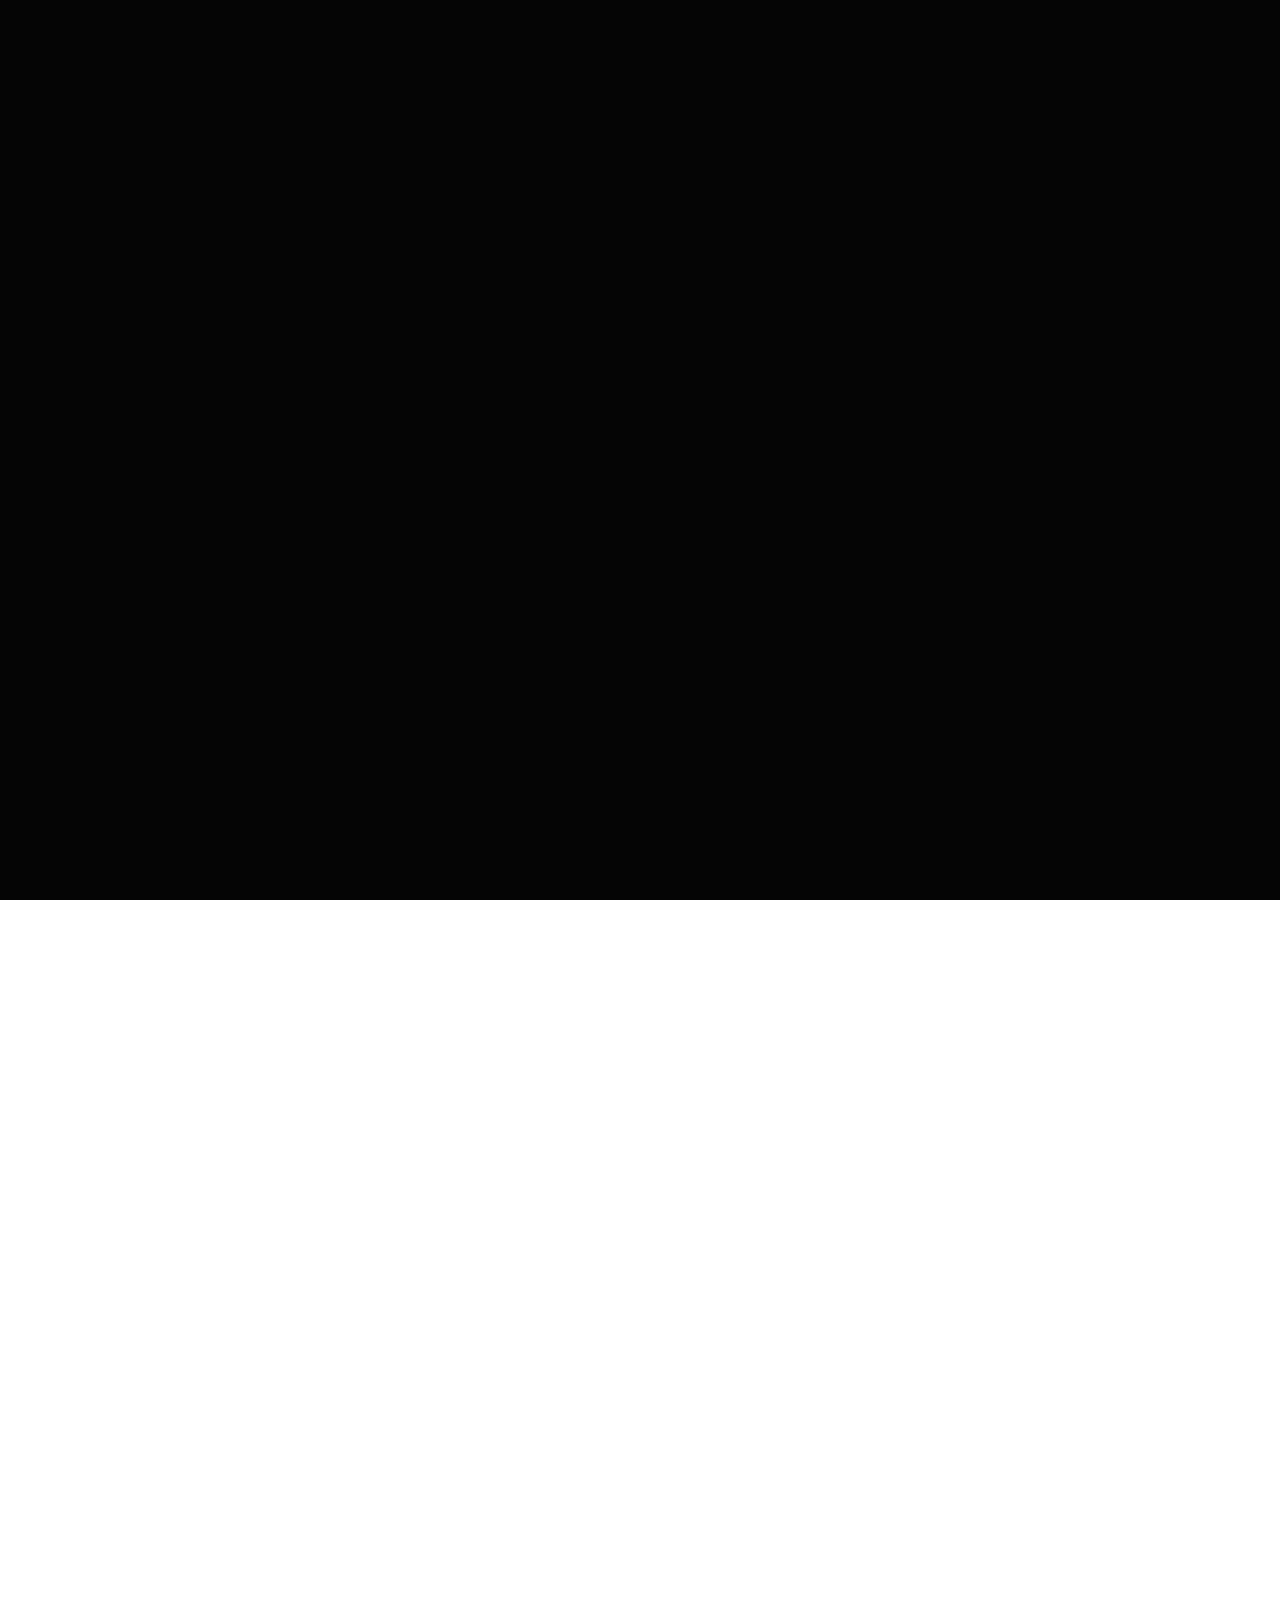
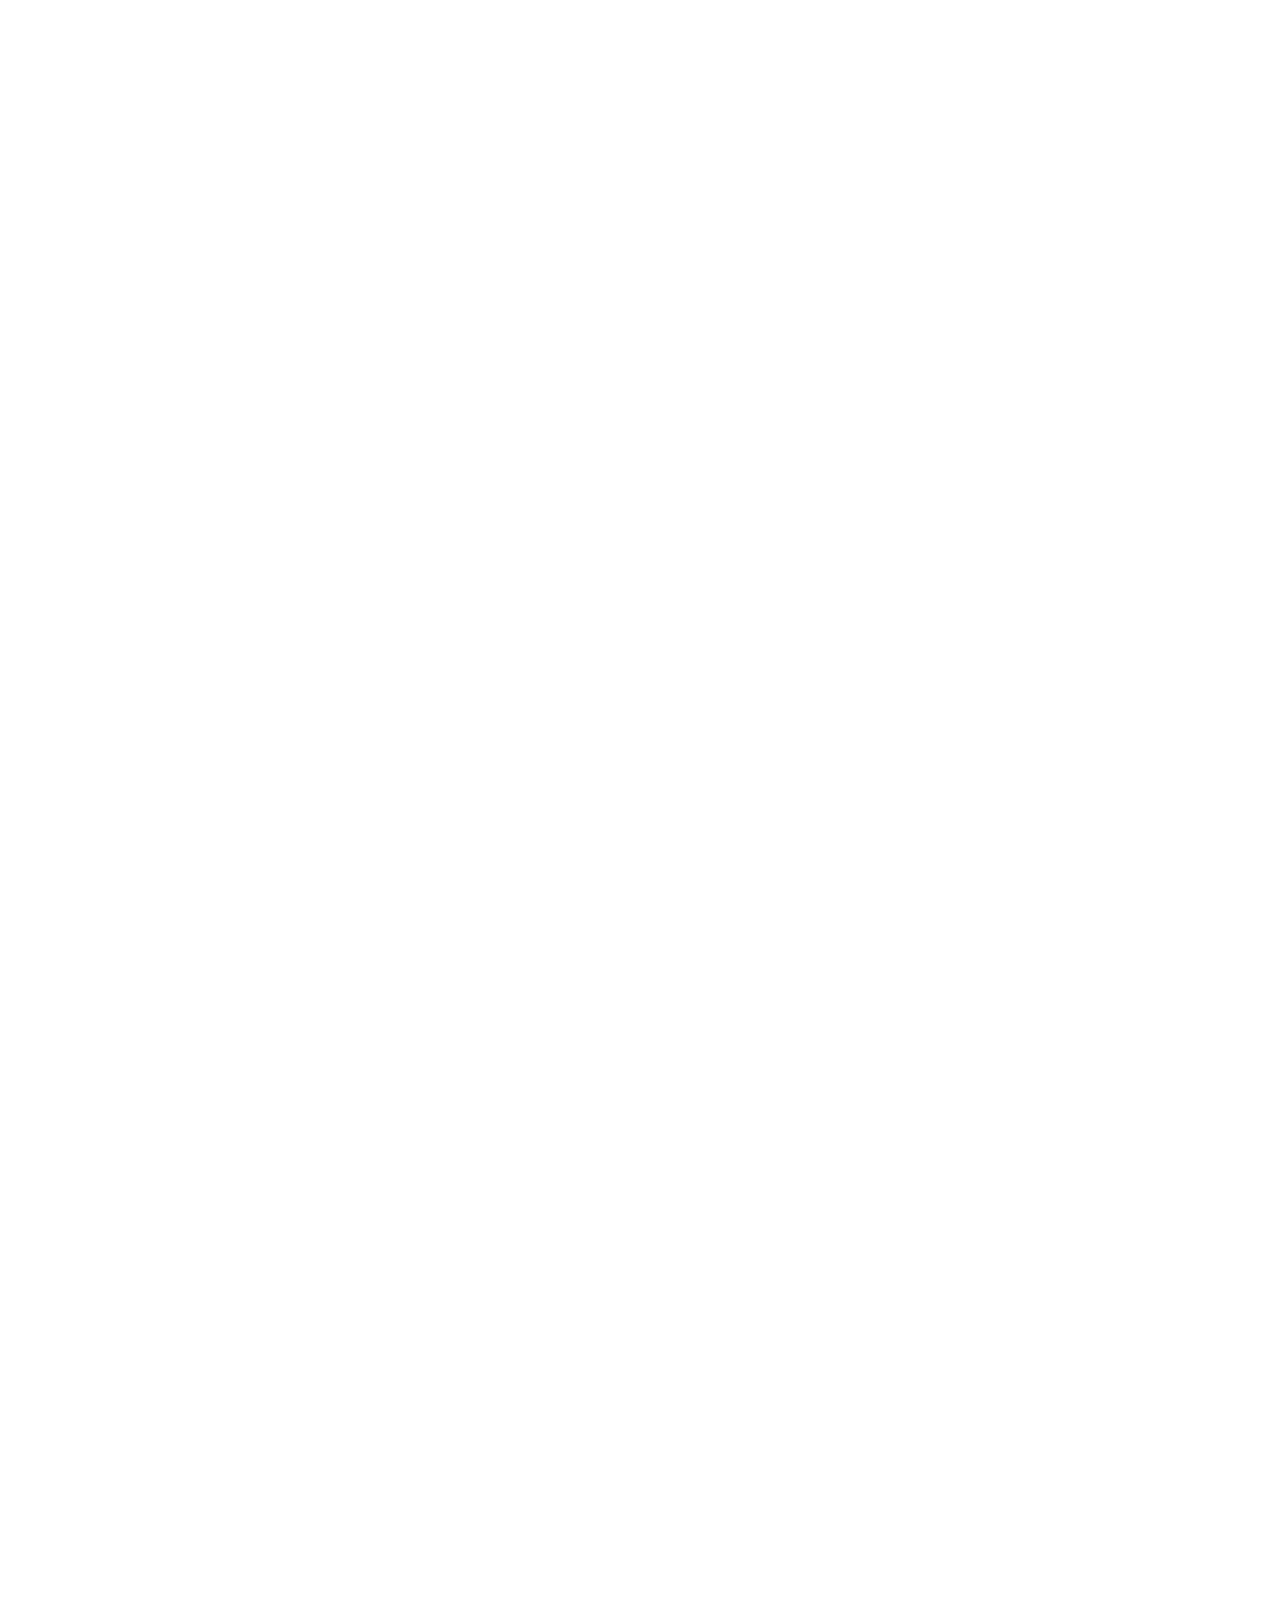
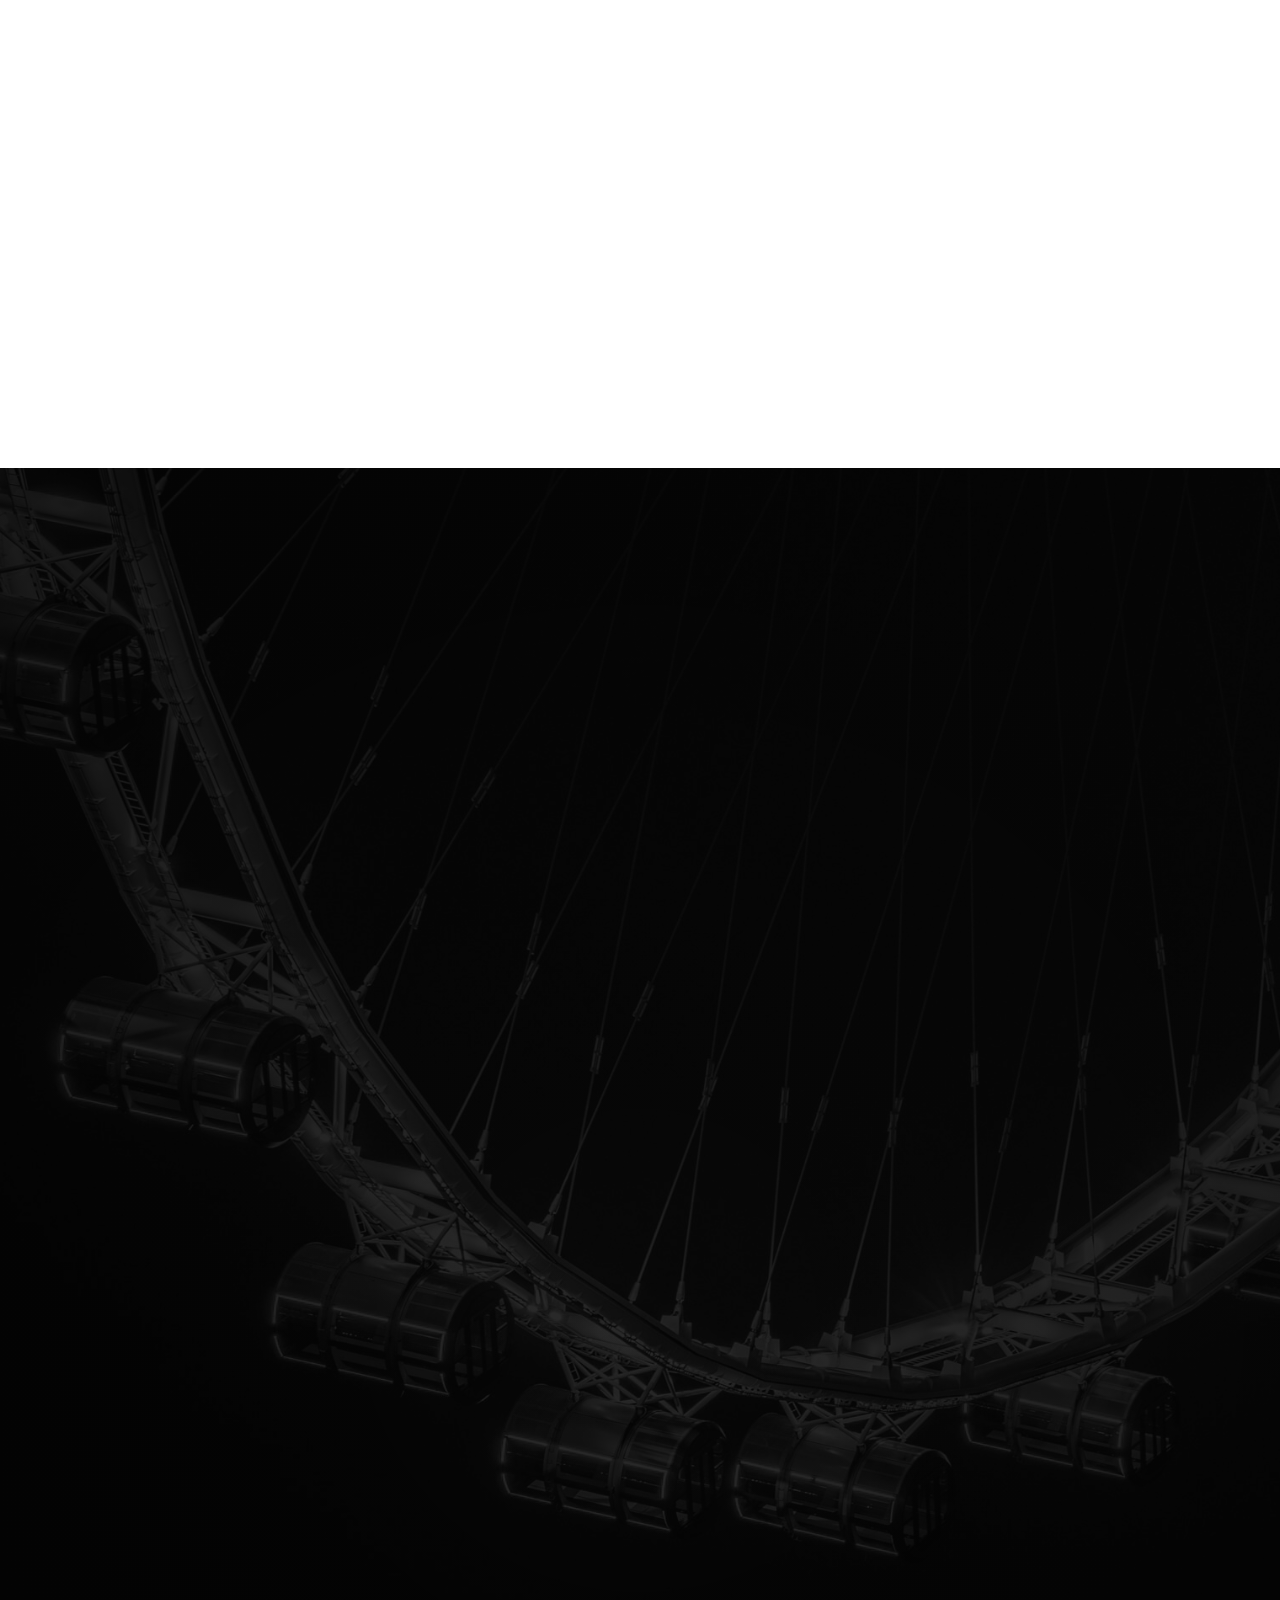
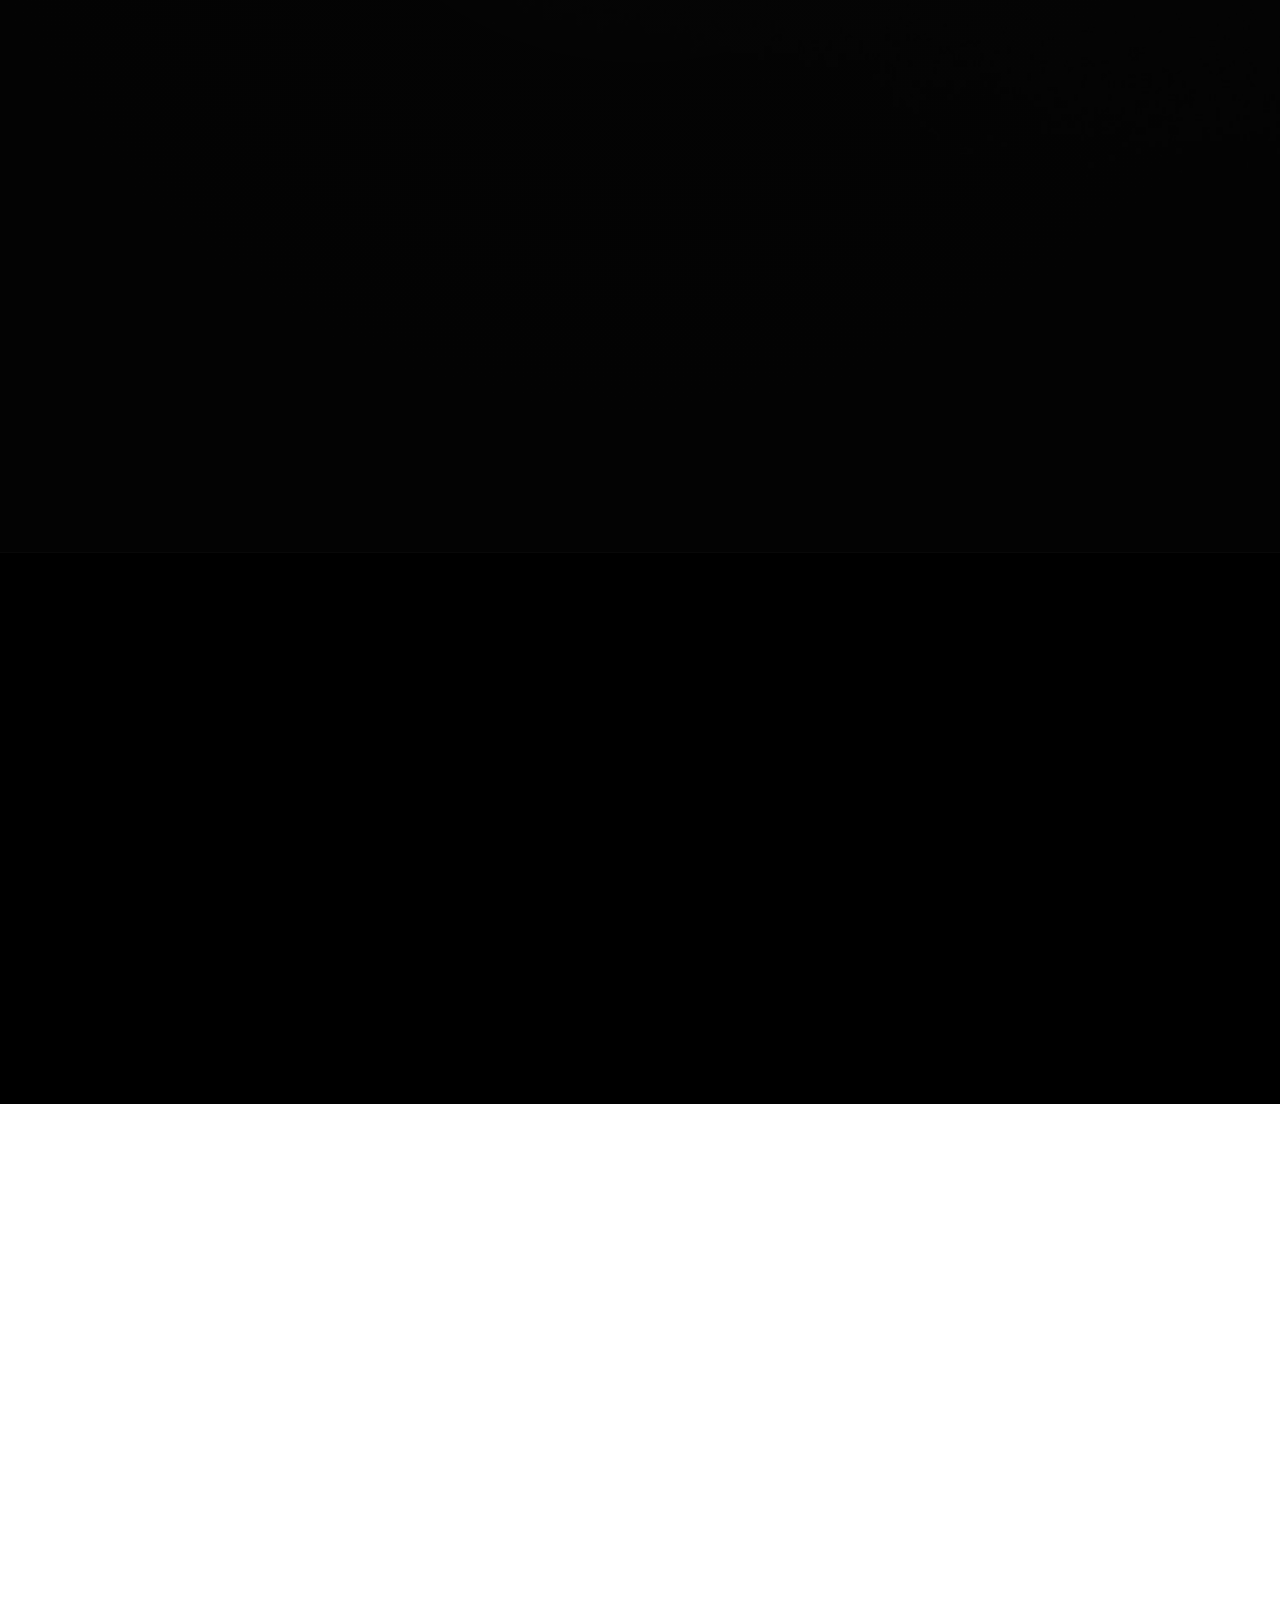
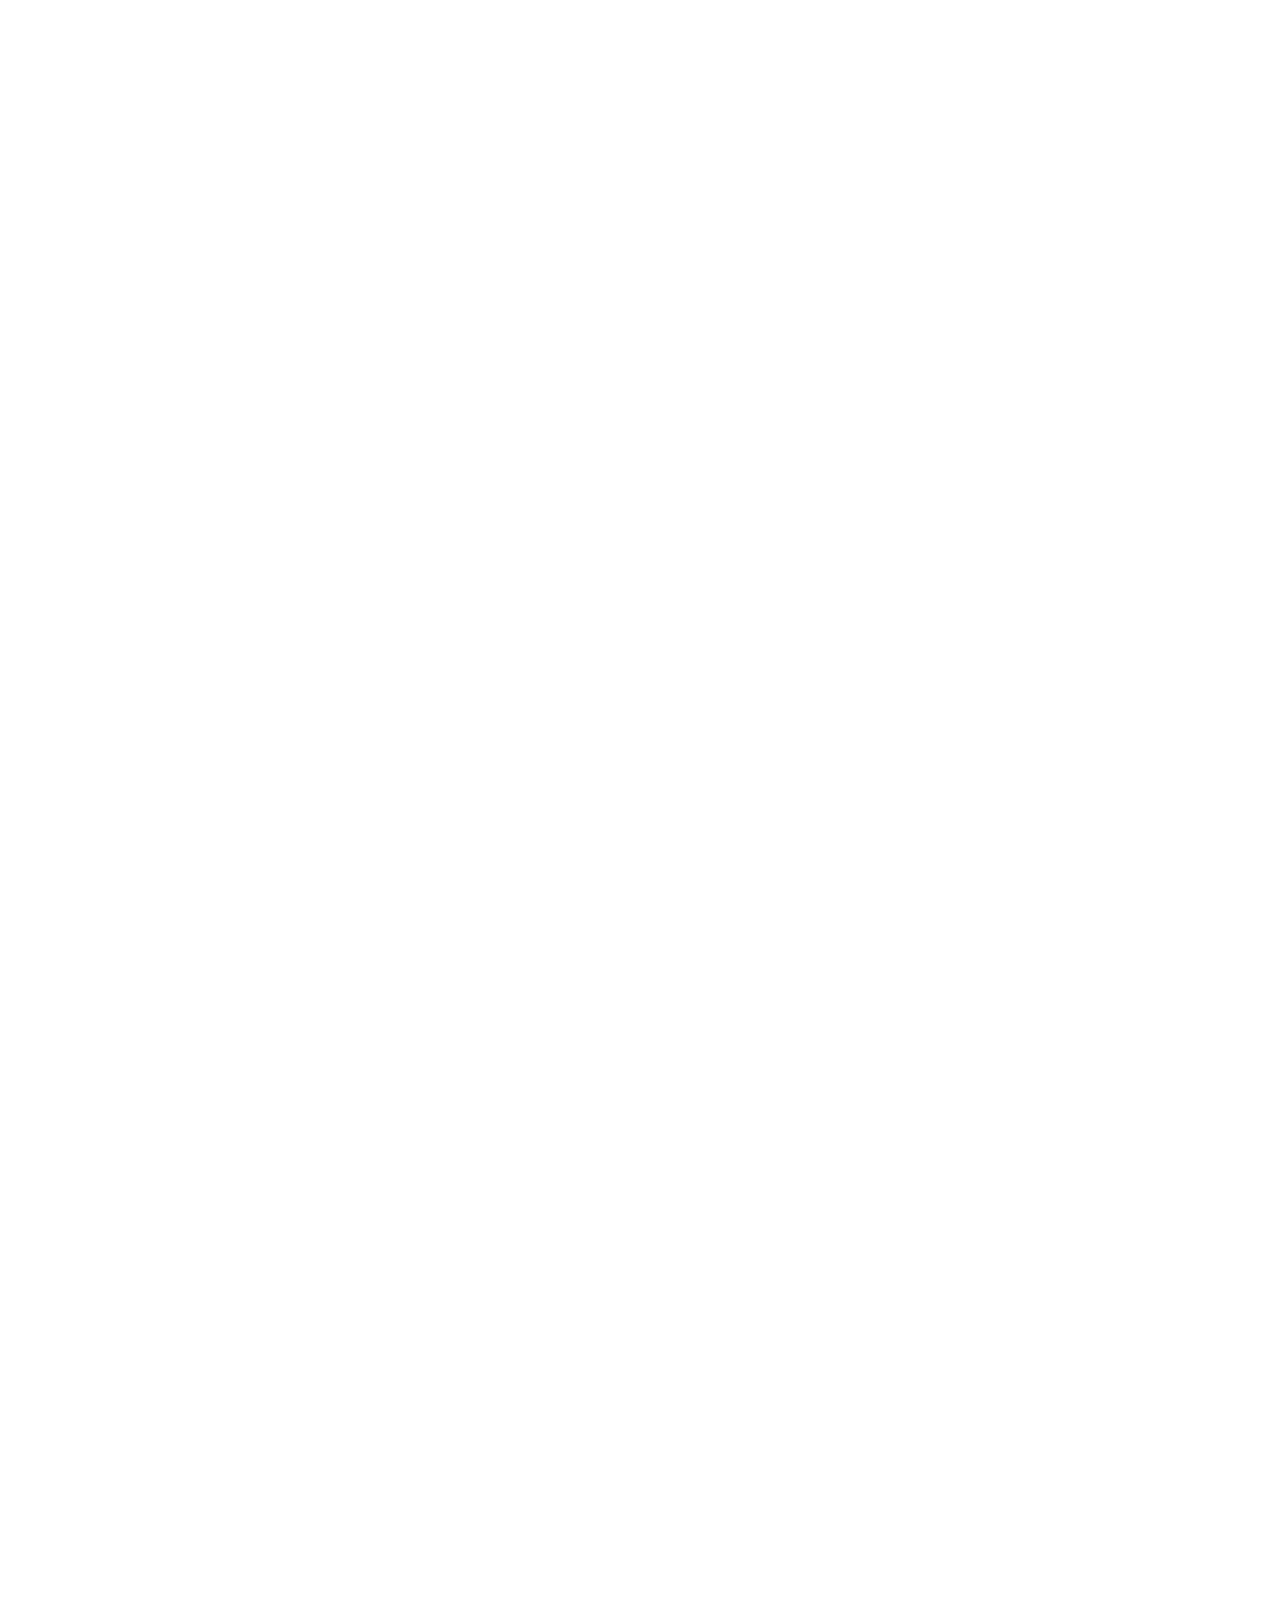
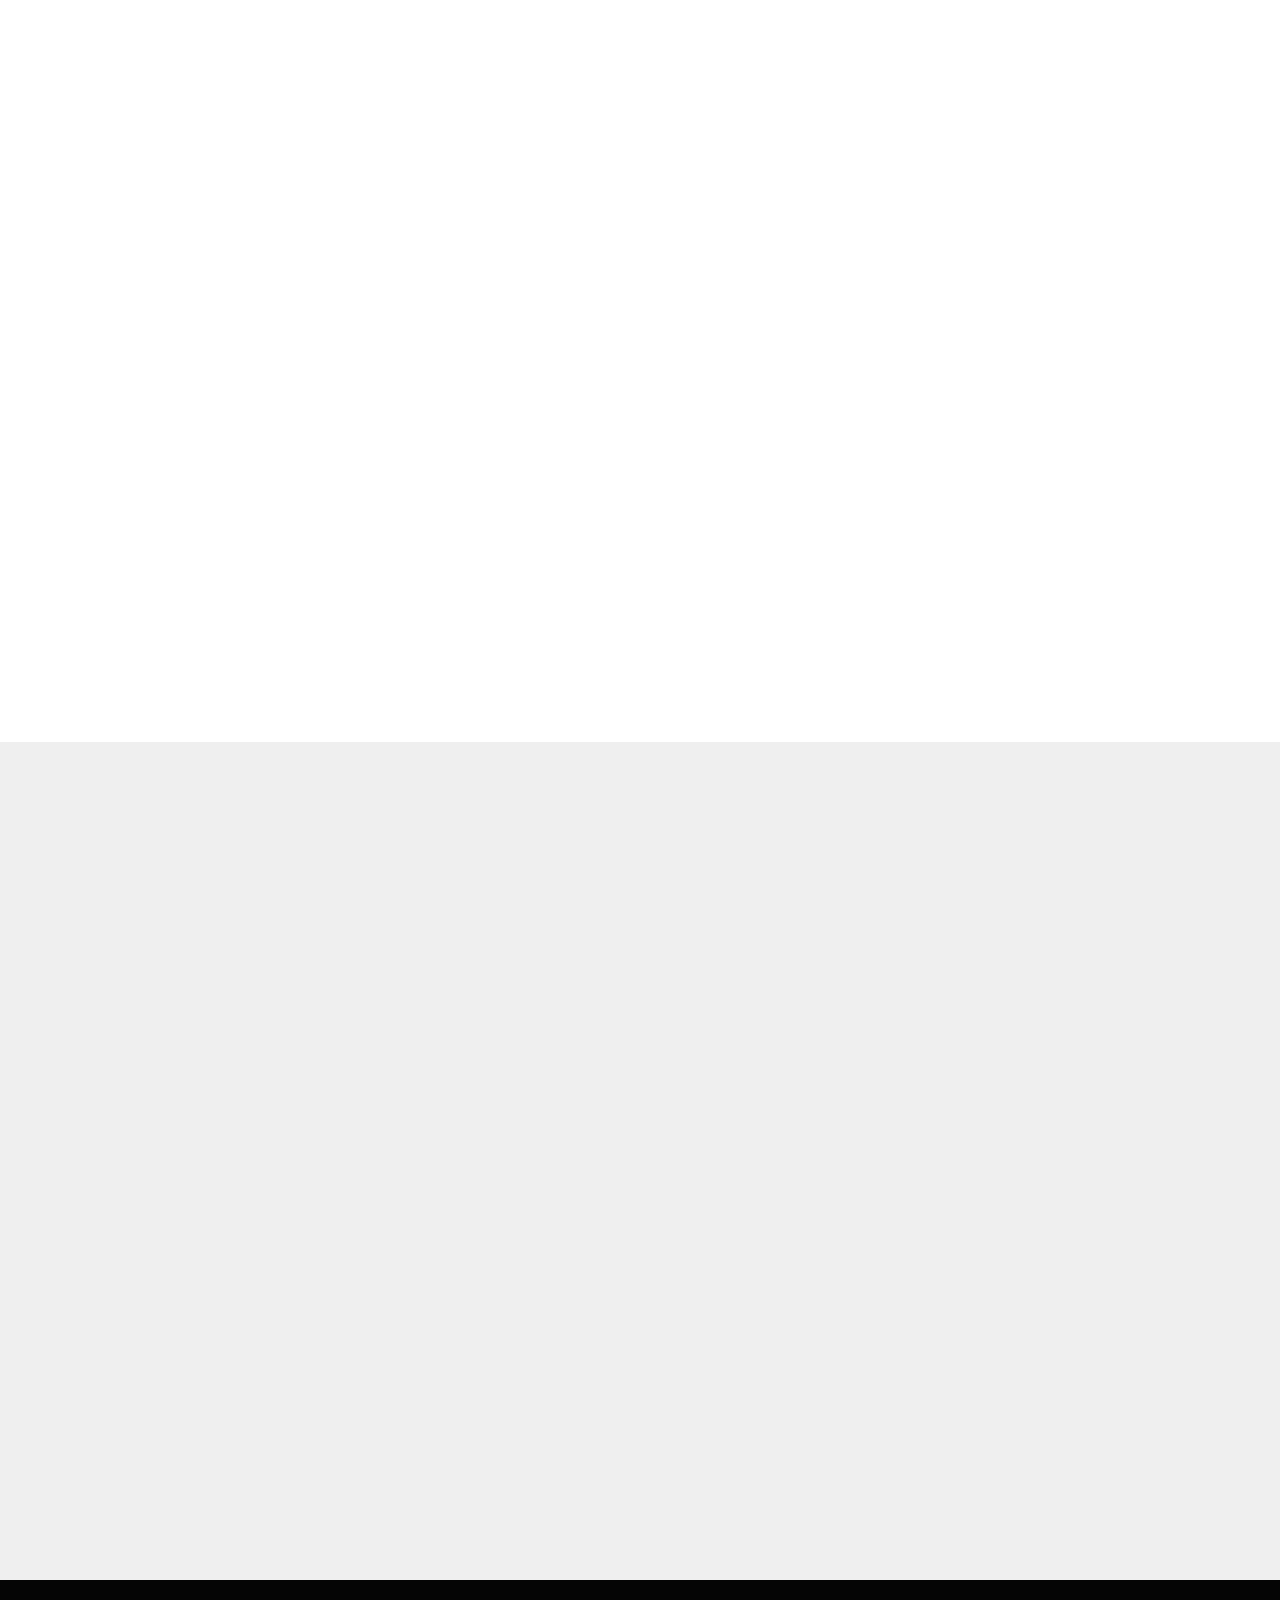
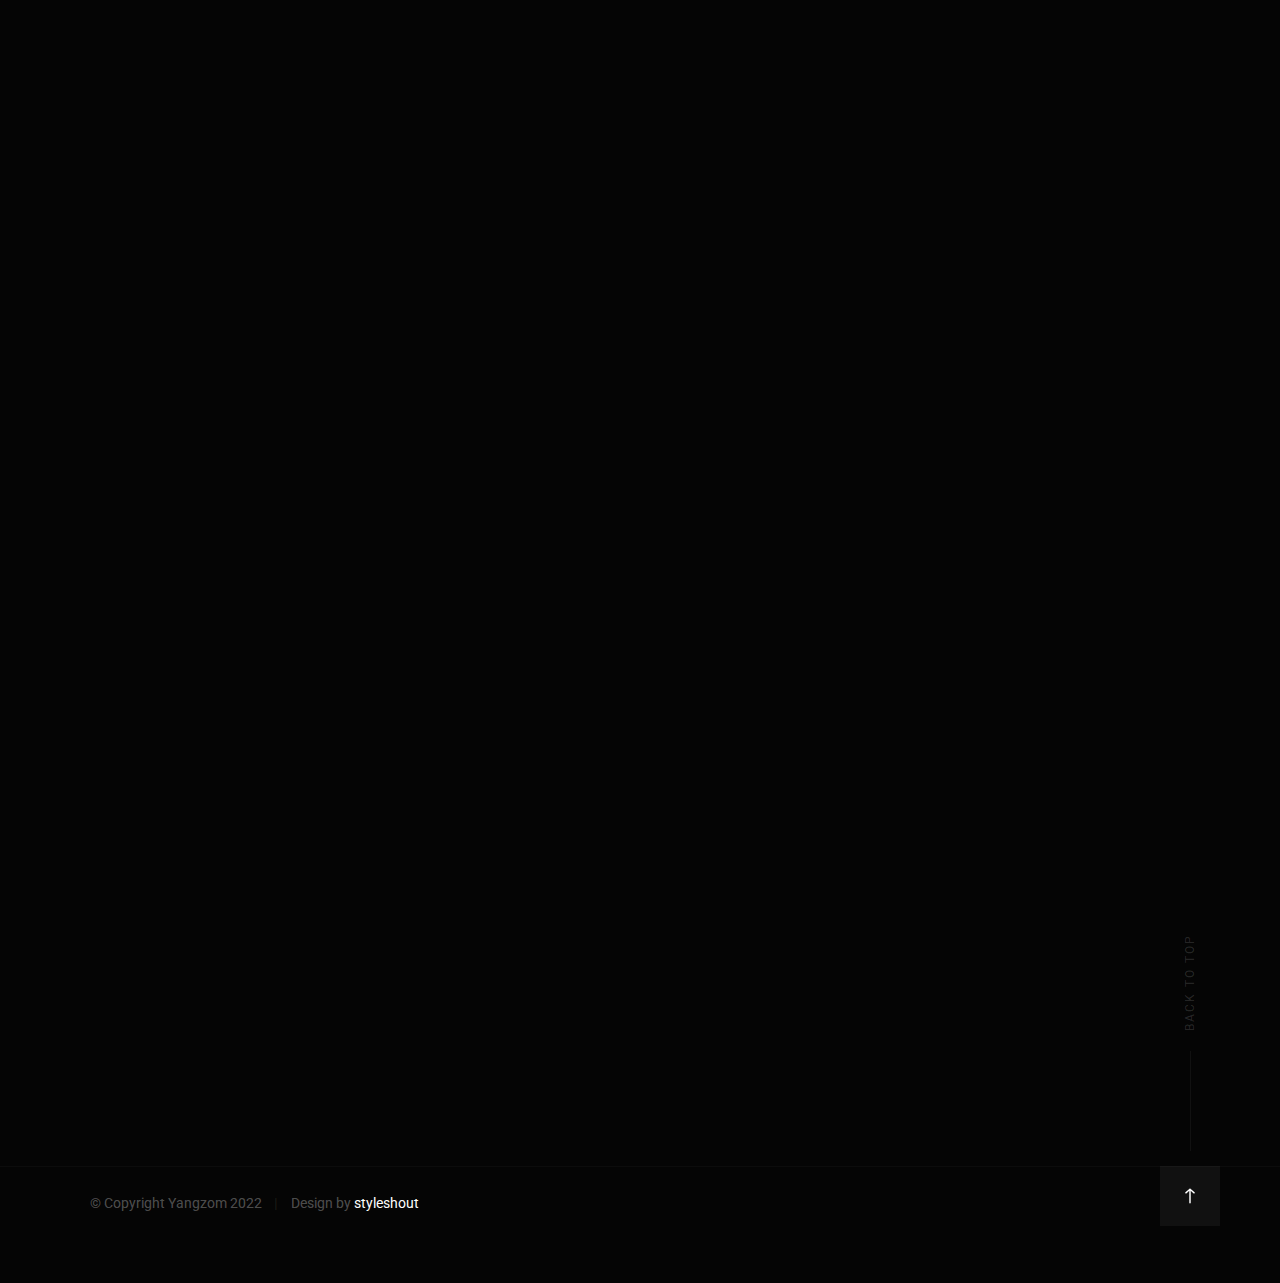
<file: index.html>
<!DOCTYPE html>
<html class="no-js" lang="en">
<head>

    <!--- basic page needs
    ================================================== -->
    <meta charset="utf-8">
    <title>TenzinYangzom</title>
    <meta name="description" content="">
    <meta name="author" content="">

    <!-- mobile specific metas
    ================================================== -->
    <meta name="viewport" content="width=device-width, initial-scale=1">

    <!-- CSS
    ================================================== -->
    <link rel="stylesheet" href="css/base.css">
    <link rel="stylesheet" href="css/vendor.css">
    <link rel="stylesheet" href="css/main.css">

    <!-- script
    ================================================== -->
    <script src="js/modernizr.js"></script>
    <script src="js/pace.min.js"></script>

    <!-- favicons
    ================================================== -->
    <link rel="apple-touch-icon" sizes="180x180" href="apple-touch-icon.png">
    <link rel="icon" type="image/png" sizes="32x32" href="favicon-32x32.png">
    <link rel="icon" type="image/png" sizes="16x16" href="favicon-16x16.png">
    <link rel="manifest" href="site.webmanifest">

</head>

<body id="top">

    <div id="preloader">
        <div id="loader"></div>
    </div>

    <!-- site header
    ================================================== -->
    <header class="s-header">

        <div class="header-logo">
            <a class="site-logo" href="index.html">
                <img src="images/logo.png" alt="Homepage">
            </a>
        </div>

        <nav class="header-nav-wrap">
            <ul class="header-main-nav">
                <li class="current"><a class="smoothscroll" href="#intro" title="intro">Intro</a></li>
                <li><a class="smoothscroll" href="#about" title="about">About</a></li>
                <li><a class="smoothscroll" href="#services" title="services">Services</a></li>
                <li><a class="smoothscroll" href="#works" title="works">Works</a></li>
                <li><a class="smoothscroll" href="#contact" title="contact us">Say Hello</a></li>	
            </ul>

            <ul class="header-social">
                <li><a href="https://github.com/TenzinYangzom158"><i class="fab fa-github" aria-hidden="true"></i></a></li>
                <li><a href="https://www.linkedin.com/in/tenzinyangzom58/"><i class="fab fa-linkedin" aria-hidden="true"></i></a></li>
                <li><a href="#0"><i class="fab fa-instagram" aria-hidden="true"></i></a></li>
                <li><a href="#0"><i class="fab fa-twitter" aria-hidden="true"></i></a></li>
                
            </ul>
        </nav>

        <a class="header-menu-toggle" href="#"><span>Menu</span></a>

    </header> <!-- end s-header -->


    <!-- intro
    ================================================== -->
    <section id="intro" class="s-intro target-section">

        <div class="row intro-content">

            <div class="column large-9 mob-full intro-text">
                <h2>HELLO WORLD !</h3>
                <h1>I'm Tenzin Yangzom,
                <br>
                    Developer and <br>
                    Software Enthusiast.
                </h1>
            </div>

            <div class="intro-scroll">
                <a href="#about" class="intro-scroll-link smoothscroll">
                    Scroll For More
                </a>
            </div>

            <div class="intro-grid"></div>
            <div class="intro-pic"></div>

        </div> <!-- end row -->

    </section> <!-- end intro -->


    <!-- about
    ================================================== -->
    <section id="about" class="s-about target-section">

        <div class="about-me">

            <div class="row heading-block" data-aos="fade-up">
                <div class="column large-full">
                    <h2 class="section-heading">About Me</h2>
                </div>
            </div>

            <div class="row about-me__content" data-aos="fade-up">
                <div class="column large-full about-me__text">
                    <p class="lead">
                    Hello! My name is Tenzin Yangzom and I enjoy building things that live on the internet. I call myself a 'Technophile'. 
                    I love solving problems, programming, travelling and meeting new people. My interest in computer field started back in my school days
                    when I first came across MS Paint. Since then, being able to play on "MS Paint" at lower school, I have always had a font interest in computers.
                    My decision to study computing at higher education level was an easy one.
                    </p>

                    <p>
                    Reprehenderit quia id facilis nihil odit perferendis fugiat quidem voluptas. 
                    Non ratione tenetur. Quis earum quia deleniti fugit fugiat minus omnis. 
                    Iure dolore dolorum. Aspernatur quos cumque ea dolorum nemo nihil 
                    beatae magnam. Qui molestiae rem. Maxime enim provident ipsum reprehenderit tenetur. Et cupiditate 
                    repellendus. Et modi ipsum aut harum. Ratione alias.
                    </p>

                    <p>
                    Rerum consequatur dolore quae.
                    Qui excepturi facilis quam quae quasi. Mollitia occaecati minus voluptas veniam.
                    Qui excepturi facilis quam quae quasi. Mollitia occaecati minus voluptas veniam. Est est occaecati dolor 
                    qui aut et eum. Aspernatur quos cumque ea dolorum nemo nihil 
                    beatae magnam. Qui molestiae rem.
                    </p>

                    <p>
                    Maxime enim provident ipsum reprehenderit tenetur. Et cupiditate 
                    repellendus. Et modi ipsum aut harum. Ratione alias sed. Rerum 
                    consequatur dolore quae. Qui excepturi facilis quam quae quasi. 
                    Mollitia occaecati minus voluptas veniam. Est est occaecati dolor 
                    qui aut et eum. Aspernatur quos cumque ea dolorum nemo nihil 
                    beatae magnam. Qui molestiae rem. Aspernatur quos cumque ea dolorum 
                    nemo nihil. Qui molestiae rem.
                    </p>
                </div>
            </div>
    
            <div class="row about-me__buttons">
                <div class="column large-half tab-full" data-aos="fade-up">
                    <a href="#0" class="btn btn--stroke full-width">Hire Me</a>
                </div>
                <div class="column large-half tab-full" data-aos="fade-up">
                    <a href="#0" class="btn btn--primary full-width">Download CV</a>
                </div>
            </div>

        </div> <!-- end about-me -->

        <div class="about-experience">

            <div class="row heading-block" data-aos="fade-up">
                <div class="column large-full">
                    <h2 class="section-heading">Work & Education</h2>
                </div>
            </div>

            <div class="row about-experience__timeline">

                <div class="column large-half tab-full" data-aos="fade-up">
                    <div class="timeline">

                        <div class="timeline__icon-wrap">
                            <span class="timeline__icon timeline__icon--work"></span>
                        </div>

                        <div class="timeline__block">
                            <div class="timeline__bullet"></div>
                            <div class="timeline__header">
                                <p class="timeline__timeframe">July 2018 - Present</p>
                                <h3 class="item-title">Awesome Studio</h3>
                                <h5>Lead Designer</h5>
                            </div>
                            <div class="timeline__desc">
                                <p>Lorem ipsum Occaecat do esse ex et dolor culpa nisi ex in magna consectetur nisi cupidatat laboris esse eiusmod deserunt aute do quis velit esse sed Ut proident cupidatat nulla esse cillum laborum occaecat nostrud sit dolor incididunt amet est occaecat nisi.</p>
                            </div>
                        </div>

                        <div class="timeline__block">
                            <div class="timeline__bullet"></div>
                            <div class="timeline__header">
                                <p class="timeline__timeframe">July 2017 - June 2018</p>
                                <h3 class="item-title">Super Cool Agency</h3>
                                <h5>Frontend Developer</h5>
                            </div>
                            <div class="timeline__desc">
                                <p>Lorem ipsum Occaecat do esse ex et dolor culpa nisi ex in magna consectetur nisi cupidatat laboris esse eiusmod deserunt aute do quis velit esse sed Ut proident cupidatat nulla esse cillum laborum occaecat nostrud sit dolor incididunt amet est occaecat nisi.</p>
                            </div>
                        </div>

                        <div class="timeline__block">
                            <div class="timeline__bullet"></div>
                            <div class="timeline__header">
                                <p class="timeline__timeframe">March 2016 - June 2017</p>
                                <h3 class="item-title">Epic Design Studio</h3>
                                <h5>Frontend Developer</h5>
                            </div>
                            <div class="timeline__desc">
                                <p>Lorem ipsum Occaecat do esse ex et dolor culpa nisi ex in magna consectetur nisi cupidatat laboris esse eiusmod deserunt aute do quis velit esse sed Ut proident cupidatat nulla esse cillum laborum occaecat nostrud sit dolor incididunt amet est occaecat nisi.</p>
                            </div>
                        </div>

                    </div>
                </div>

                <div class="column large-half tab-full" data-aos="fade-up">
                    <div class="timeline">

                        <div class="timeline__icon-wrap">
                            <span class="timeline__icon timeline__icon--education"></span>
                        </div>

                        <div class="timeline__block">
                            <div class="timeline__bullet"></div>
                            <div class="timeline__header">
                                <p class="timeline__timeframe">July 2021 - July 2023</p>
                                <h3 class="item-title">Christ University</h3>
                                <h5>Masters in Computer Applications</h5>
                            </div>
                            <div class="timeline__desc">
                                <p>Lorem ipsum Occaecat do esse ex et dolor culpa nisi ex in magna consectetur nisi cupidatat laboris esse eiusmod deserunt aute do quis velit esse sed Ut proident cupidatat nulla esse cillum laborum occaecat nostrud sit dolor incididunt amet est occaecat nisi.</p>
                            </div>
                        </div>

                        <div class="timeline__block">
                            <div class="timeline__bullet"></div>
                            <div class="timeline__header">
                                <p class="timeline__timeframe">May 2018 - May 2021</p>
                                <h3 class="item-title">Jyoti Nivas College Autonomous</h3>
                                <h5>Bachelors in Computer Applications</h5>
                            </div>
                            <div class="timeline__desc">
                                <p>Lorem ipsum Occaecat do esse ex et dolor culpa nisi ex in magna consectetur nisi cupidatat laboris esse eiusmod deserunt aute do quis velit esse sed Ut proident cupidatat nulla esse cillum laborum occaecat nostrud sit dolor incididunt amet est occaecat nisi.</p>
                            </div>
                        </div>

                        <div class="timeline__block">
                            <div class="timeline__bullet"></div>
                            <div class="timeline__header">
                                <p class="timeline__timeframe">April 2016 - April 2018</p>
                                <h3 class="item-title">TCV SOS Bylakuppe</h3>
                                <h5>Computer Science (PCMC)</h5>
                            </div>
                            <div class="timeline__desc">
                                <p>Lorem ipsum Occaecat do esse ex et dolor culpa nisi ex in magna consectetur nisi cupidatat laboris esse eiusmod deserunt aute do quis velit esse sed Ut proident cupidatat nulla esse cillum laborum occaecat nostrud sit dolor incididunt amet est occaecat nisi.</p>
                            </div>
                        </div>

                    </div>
                </div>
            </div>

        </div> <!-- end about-experience -->

    </section> <!-- end s-about -->


    <!-- services
    ================================================== -->
    <section id="services" class="s-services ss-dark target-section">

        <div class="shadow-overlay"></div>

        <div class="row heading-block heading-block--center" data-aos="fade-up">
            <div class="column large-full">
                <h2 class="section-heading section-heading--centerbottom">Capabilities</h2>

                <p class="section-desc">
                    My passion and goal is to help you make your business standout.
                </p>
            </div>
        </div> <!-- end heading-block -->

        <div class="row services-list block-large-1-3 block-medium-1-2 block-tab-full">

            <div class="column item-service" data-aos="fade-up">
                <div class="item-service__content">
                    <h4 class="item-title">Brand Identity</h4>
                    <p>
                    Sit ut cum molestiae. Dolore ducimus qui quasi. Fugiat consequatur sit vel illum vel et 
                    a delectus. Vel sequi vitae voluptatem perspiciatis eligendi. Voluptatibus optio natus 
                    asperiores est commodi amet quia architecto. Dolores necessitatibus et.
                    </p>
                </div>
            </div>

            <div class="column item-service" data-aos="fade-up">
                <div class="item-service__content">
                    <h4 class="item-title">Illustration</h4>
                    <p>
                    Sit ut cum molestiae. Dolore ducimus qui quasi. Fugiat consequatur sit vel illum vel et 
                    a delectus. Vel sequi vitae voluptatem perspiciatis eligendi. Voluptatibus optio natus 
                    asperiores est commodi amet quia architecto. Dolores necessitatibus et.
                    </p>
                </div>
            </div>

            <div class="column item-service" data-aos="fade-up">
                <div class="item-service__content">
                    <h4 class="item-title">Web Design</h4>
                    <p>
                    Sit ut cum molestiae. Dolore ducimus qui quasi. Fugiat consequatur sit vel illum vel et 
                    a delectus. Vel sequi vitae voluptatem perspiciatis eligendi. Voluptatibus optio natus 
                    asperiores est commodi amet quia architecto. Dolores necessitatibus et.
                    </p>
                </div>
            </div>

            <div class="column item-service" data-aos="fade-up">
                <div class="item-service__content">
                    <h4 class="item-title">Product Strategy</h4>
                    <p>
                    Sit ut cum molestiae. Dolore ducimus qui quasi. Fugiat consequatur sit vel illum vel et 
                    a delectus. Vel sequi vitae voluptatem perspiciatis eligendi. Voluptatibus optio natus 
                    asperiores est commodi amet quia architecto. Dolores necessitatibus et.
                    </p>
                </div>
            </div>

            <div class="column item-service" data-aos="fade-up">
                <div class="item-service__content">
                    <h4 class="item-title">UI/UX Design</h4>
                    <p>
                    Sit ut cum molestiae. Dolore ducimus qui quasi. Fugiat consequatur sit vel illum vel et 
                    a delectus. Vel sequi vitae voluptatem perspiciatis eligendi. Voluptatibus optio natus 
                    asperiores est commodi amet quia architecto. Dolores necessitatibus et.
                    </p>
                </div>
            </div>

            <div class="column item-service" data-aos="fade-up">
                <div class="item-service__content">
                    <h4 class="item-title">Mobile Design</h4>
                    <p>
                    Sit ut cum molestiae. Dolore ducimus qui quasi. Fugiat consequatur sit vel illum vel et 
                    a delectus. Vel sequi vitae voluptatem perspiciatis eligendi. Voluptatibus optio natus 
                    asperiores est commodi amet quia architecto. Dolores necessitatibus et.
                    </p>
                </div>
            </div>

        </div> <!-- end services-list -->

    </section> <!-- end s-services -->


    <!-- CTA
    ================================================== -->
    <section class="s-cta ss-dark">

        <div class="row heading-block heading-block--center" data-aos="fade-up">
            <div class="column large-full">
                <h2 class="section-desc">
                    Need a great reliable web hosting?
                </h2>
            </div>
        </div> <!-- end heading-block -->

        <div class="row cta-content" data-aos="fade-up">
            <div class="column large-full">
                <p>
                We highly recommend <a href="https://www.dreamhost.com/r.cgi?287326">DreamHost</a>.
                Powerful web and Wordpress hosting. Guaranteed.
                Starting at $2.95 per month.
                </p>

                <a href="https://www.dreamhost.com/r.cgi?287326" class="btn full-width">Get Started</a>
            </div>
        </div> <!-- end ad-content -->

    </section> <!-- end s-cta -->


    <!-- works
    ================================================== -->
    <section id="works" class="s-works target-section">

        <div class="row heading-block heading-block--center" data-aos="fade-up">
            <div class="column large-full">
                <h2 class="section-heading section-heading--centerbottom">Selected Works</h2>
                <p class="section-desc">
                    Here are some of my selected works I have done lately. Feel free to 
                    check them out.
                </p>
            </div>
        </div> <!-- end heading-block -->

        <div class="masonry-wrap">

            <div class="masonry">
                <div class="grid-sizer"></div>
    
                <div class="masonry__brick" data-aos="fade-up">
                    <div class="item-folio">
                        <div class="item-folio__thumb">
                            <a href="images/portfolio/gallery/g-city-building.jpg" class="thumb-link" title="Shutterbug" data-size="1050x700">
                                <img src="images/portfolio/city-building.jpg" 
                                     srcset="images/portfolio/city-building.jpg 1x, images/portfolio/city-building@2x.jpg 2x" alt="">
                            </a>    
                            <a href="https://www.behance.net/" class="item-folio__project-link" title="Project link" target="_blank"></a>
                        </div>
    
                        <div class="item-folio__text">
                            <h4 class="item-folio__title">
                                City Building
                            </h4>
                            <p class="item-folio__cat">
                                Branding
                            </p>
                        </div>
    
                        <div class="item-folio__caption">
                            <p>Vero molestiae sed aut natus excepturi. Et tempora numquam. Temporibus iusto quo.Unde dolorem corrupti neque nisi.</p>
                        </div>
                    </div>
                </div> <!-- end masonry__brick -->
    
                <div class="masonry__brick" data-aos="fade-up">
                    <div class="item-folio">
                        <div class="item-folio__thumb">
                            <a href="images/portfolio/gallery/g-woodcraft.jpg" class="thumb-link" title="Woodcraft" data-size="1050x700">
                                <img src="images/portfolio/woodcraft.jpg" 
                                     srcset="images/portfolio/woodcraft.jpg 1x, images/portfolio/woodcraft@2x.jpg 2x" alt="">
                            </a>
                            <a href="https://www.behance.net/" class="item-folio__project-link" title="Project link" target="_blank"></a>
                        </div>
                        <div class="item-folio__text">
                            <h4 class="item-folio__title">
                                Woodcraft
                            </h4>
                            <p class="item-folio__cat">
                                Web Design
                            </p>
                        </div>
                        <div class="item-folio__caption">
                            <p>Vero molestiae sed aut natus excepturi. Et tempora numquam. Temporibus iusto quo.Unde dolorem corrupti neque nisi.</p>
                        </div>
                    </div>
                </div> <!-- end masonry__brick -->

                <div class="masonry__brick" data-aos="fade-up">
                    <div class="item-folio">
                            
                        <div class="item-folio__thumb">
                            <a href="images/portfolio/gallery/g-beetle.jpg" class="thumb-link" title="The Beetle Car" data-size="1050x700">
                                <img src="images/portfolio/the-beetle.jpg"
                                     srcset="images/portfolio/the-beetle.jpg 1x, images/portfolio/the-beetle@2x.jpg 2x" alt="">
                            </a>
                            <a href="https://www.behance.net/" class="item-folio__project-link" title="Project link" target="_blank"></a>
                        </div>
                        <div class="item-folio__text">
                            <h4 class="item-folio__title">
                                The Beetle
                            </h4>
                            <p class="item-folio__cat">
                                Web Development
                            </p>
                        </div>
                        <div class="item-folio__caption">
                            <p>Vero molestiae sed aut natus excepturi. Et tempora numquam. Temporibus iusto quo.Unde dolorem corrupti neque nisi.</p>
                        </div>
                    </div>
                </div> <!-- end masonry__brick -->

                <div class="masonry__brick" data-aos="fade-up">
                    <div class="item-folio">
                        <div class="item-folio__thumb">
                            <a href="images/portfolio/gallery/g-shutterbug.jpg" class="thumb-link" title="Grow Green" data-size="1050x700">
                                <img src="images/portfolio/shutterbug.jpg" 
                                     srcset="images/portfolio/shutterbug.jpg 1x, images/portfolio/shutterbug@2x.jpg 2x" alt="">
                            </a>
                            <a href="https://www.behance.net/" class="item-folio__project-link" title="Project link" target="_blank"></a>
                        </div>
                        <div class="item-folio__text">
                            <h4 class="item-folio__title">
                                Shutterbug
                            </h4>
                            <p class="item-folio__cat">
                                Branding
                            </p>
                        </div>
                        <div class="item-folio__caption">
                            <p>Vero molestiae sed aut natus excepturi. Et tempora numquam. Temporibus iusto quo.Unde dolorem corrupti neque nisi.</p>
                        </div>
                    </div>
                </div> <!-- end masonry__brick -->

                <div class="masonry__brick" data-aos="fade-up">
                    <div class="item-folio">
                            
                        <div class="item-folio__thumb">
                            <a href="images/portfolio/gallery/g-lamp.jpg" class="thumb-link" title="Guitarist" data-size="1050x700">
                                <img src="images/portfolio/lamp.jpg" 
                                     srcset="images/portfolio/lamp.jpg 1x, images/portfolio/lamp@2x.jpg 2x" alt="">
                            </a>
                            <a href="https://www.behance.net/" class="item-folio__project-link" title="Project link" target="_blank"></a>
                        </div>
                        <div class="item-folio__text">
                            <h4 class="item-folio__title">
                                Lamp
                            </h4>
                            <p class="item-folio__cat">
                                Web Design
                            </p>
                        </div>
                        <div class="item-folio__caption">
                            <p>Vero molestiae sed aut natus excepturi. Et tempora numquam. Temporibus iusto quo.Unde dolorem corrupti neque nisi.</p>
                        </div>
                    </div>
                </div> <!-- end masonry__brick -->
        
                <div class="masonry__brick" data-aos="fade-up">
                    <div class="item-folio">
                            
                        <div class="item-folio__thumb">
                            <a href="images/portfolio/gallery/g-fuji.jpg" class="thumb-link" title="Palmeira" data-size="1050x700">
                                <img src="images/portfolio/fuji.jpg"
                                     srcset="images/portfolio/fuji.jpg 1x, images/portfolio/fuji@2x.jpg 2x" alt="">
                            </a>
                            <a href="https://www.behance.net/" class="item-folio__project-link" title="Project link" target="_blank"></a>
                        </div>
                        <div class="item-folio__text">
                            <h4 class="item-folio__title">
                                Fuji
                            </h4>
                            <p class="item-folio__cat">
                                Web Design
                            </p>
                        </div>
                        <div class="item-folio__caption">
                            <p>Vero molestiae sed aut natus excepturi. Et tempora numquam. Temporibus iusto quo.Unde dolorem corrupti neque nisi.</p>
                        </div>
                    </div>
                </div> <!-- end masonry__brick -->

            </div> <!-- end masonry -->

        </div> <!-- end masonry-wrap -->

    </section> <!-- end s-work -->


    <!-- testimonies
    ================================================== -->
    <section class="s-testimonials">
    
        <div class="row testimonials" data-aos="fade-up">

            <div class="column large-full testimonials__slider">

                <div class="testimonials__slide">
                    <p>Molestiae incidunt consequatur quis ipsa autem nam sit enim magni. Voluptas tempore rem. 
                    Explicabo a quaerat sint autem dolore ducimus ut consequatur neque.  Nisi dolores quaerat fuga rem nihil nostrum.
                    Laudantium quia consequatur molestias delectus culpa.</p>
                    <div class="testimonials__info">
                        <img src="images/avatars/user-02.jpg" alt="Author image" class="testimonials__avatar">
                        <cite class="testimonials__cite">
                            <strong>Tim Cook</strong>
                            <span>CEO, Apple</span>
                        </cite>
                    </div>
                </div> <!-- end testimonials__slide -->

                <div class="testimonials__slide">
                    <p>Excepturi nam cupiditate culpa doloremque deleniti repellat. Veniam quos repellat voluptas animi adipisci.
                    Nisi eaque consequatur. Voluptatem dignissimos ut ducimus accusantium perspiciatis.
                        Quasi voluptas eius distinctio. Atque eos maxime.</p>
                    <div class="testimonials__info">
                        <img src="images/avatars/user-01.jpg" alt="Author image" class="testimonials__avatar">
                        <cite class="testimonials__cite">
                            <strong>Sundar Pichai</strong>
                            <span>CEO, Google</span>
                        </cite>
                    </div>
                </div> <!-- end testimonials__slide -->

                <div class="testimonials__slide">
                    <p>Repellat dignissimos libero. Qui sed at corrupti expedita voluptas odit. Nihil ea quia nesciunt. Ducimus aut sed ipsam.  
                    Autem eaque officia cum exercitationem sunt voluptatum accusamus. Quasi voluptas eius distinctio.
                    Voluptatem dignissimos ut.</p>
                    <div class="testimonials__info">
                        <img src="images/avatars/user-04.jpg" alt="Author image" class="testimonials__avatar">
                        <cite class="testimonials__cite">
                            <strong>Satya Nadella</strong>
                            <span>CEO, Microsoft</span>
                        </cite>
                    </div>
                </div> <!-- end testimonials__slide -->
                
            </div> <!-- end testimonials__slider -->

        </div> <!-- end testimonials -->

    </section> <!-- end s-testimonials -->


    <!-- contact
    ================================================== -->
    <section id="contact" class="s-contact ss-dark target-section">

        <div class="row heading-block" data-aos="fade-up">
            <div class="column large-full">
                <h2 class="section-heading">Get In Touch</h2>
            </div>
        </div>

        <div class="row contact-main" data-aos="fade-up">
            <div class="column large-full">
                <p class="contact-email">
                    <a href="mailto:#0">tenzinyangzom2222@gmail.com</a>
                </p>

                <p class="section-desc">
                I'm happy to connect, listen and help. Let's work together and build
                something awesome. Let's turn your idea to an even greater product.
                <a href="mailto:#0">Email Me</a>.
                </p>
            </div>
        </div>

        <div class="row contact-infos" data-aos="fade-up" data-aos-anchor=".contact-main">

            <div class="column large-5 medium-full contact-phone">
                <h4>Call Me</h4>
                <a href="tel:197-543-2345">+91 9740001959</a>
            </div>

            <div class="column large-7 medium-full contact-social">
                <h4>Social</h4>
                <ul>
                    <li><a href="#0" title="Facebook">Facebook</a></li>
                    <li><a href="#0" title="Twitter">Twitter</a></li>
                    <li><a href="#0" title="Instagram">Instagram</a></li>
                </ul>
            </div>

        </div> <!-- end contact-infos -->

    </section> <!-- end s-contact -->


    <!-- footer
    ================================================== -->
    <footer>
        <div class="row">
            <div class="column large-full ss-copyright">
                <span>© Copyright Yangzom 2022</span> 
                <span>Design by <a href="https://www.styleshout.com/"> styleshout</a></span>
            </div>            

            <div class="ss-go-top">
                <a class="smoothscroll" title="Back to Top" href="#top"></a>
            </div>
        </div>
    </footer>


    <!-- photoswipe background
    ================================================== -->
    <div aria-hidden="true" class="pswp" role="dialog" tabindex="-1">

        <div class="pswp__bg"></div>
        <div class="pswp__scroll-wrap">

            <div class="pswp__container">
                <div class="pswp__item"></div>
                <div class="pswp__item"></div>
                <div class="pswp__item"></div>
            </div>

            <div class="pswp__ui pswp__ui--hidden">
                <div class="pswp__top-bar">
                    <div class="pswp__counter"></div><button class="pswp__button pswp__button--close" title="Close (Esc)"></button> <button class="pswp__button pswp__button--share" title=
                    "Share"></button> <button class="pswp__button pswp__button--fs" title="Toggle fullscreen"></button> <button class="pswp__button pswp__button--zoom" title=
                    "Zoom in/out"></button>
                    <div class="pswp__preloader">
                        <div class="pswp__preloader__icn">
                            <div class="pswp__preloader__cut">
                                <div class="pswp__preloader__donut"></div>
                            </div>
                        </div>
                    </div>
                </div>
                <div class="pswp__share-modal pswp__share-modal--hidden pswp__single-tap">
                    <div class="pswp__share-tooltip"></div>
                </div><button class="pswp__button pswp__button--arrow--left" title="Previous (arrow left)"></button> <button class="pswp__button pswp__button--arrow--right" title=
                "Next (arrow right)"></button>
                <div class="pswp__caption">
                    <div class="pswp__caption__center"></div>
                </div>
            </div>

        </div>

    </div><!-- end photoSwipe background -->


    <!-- Java Script
    ================================================== -->
    <script src="js/jquery-3.2.1.min.js"></script>
    <script src="js/plugins.js"></script>
    <script src="js/main.js"></script>

</body>
</file>
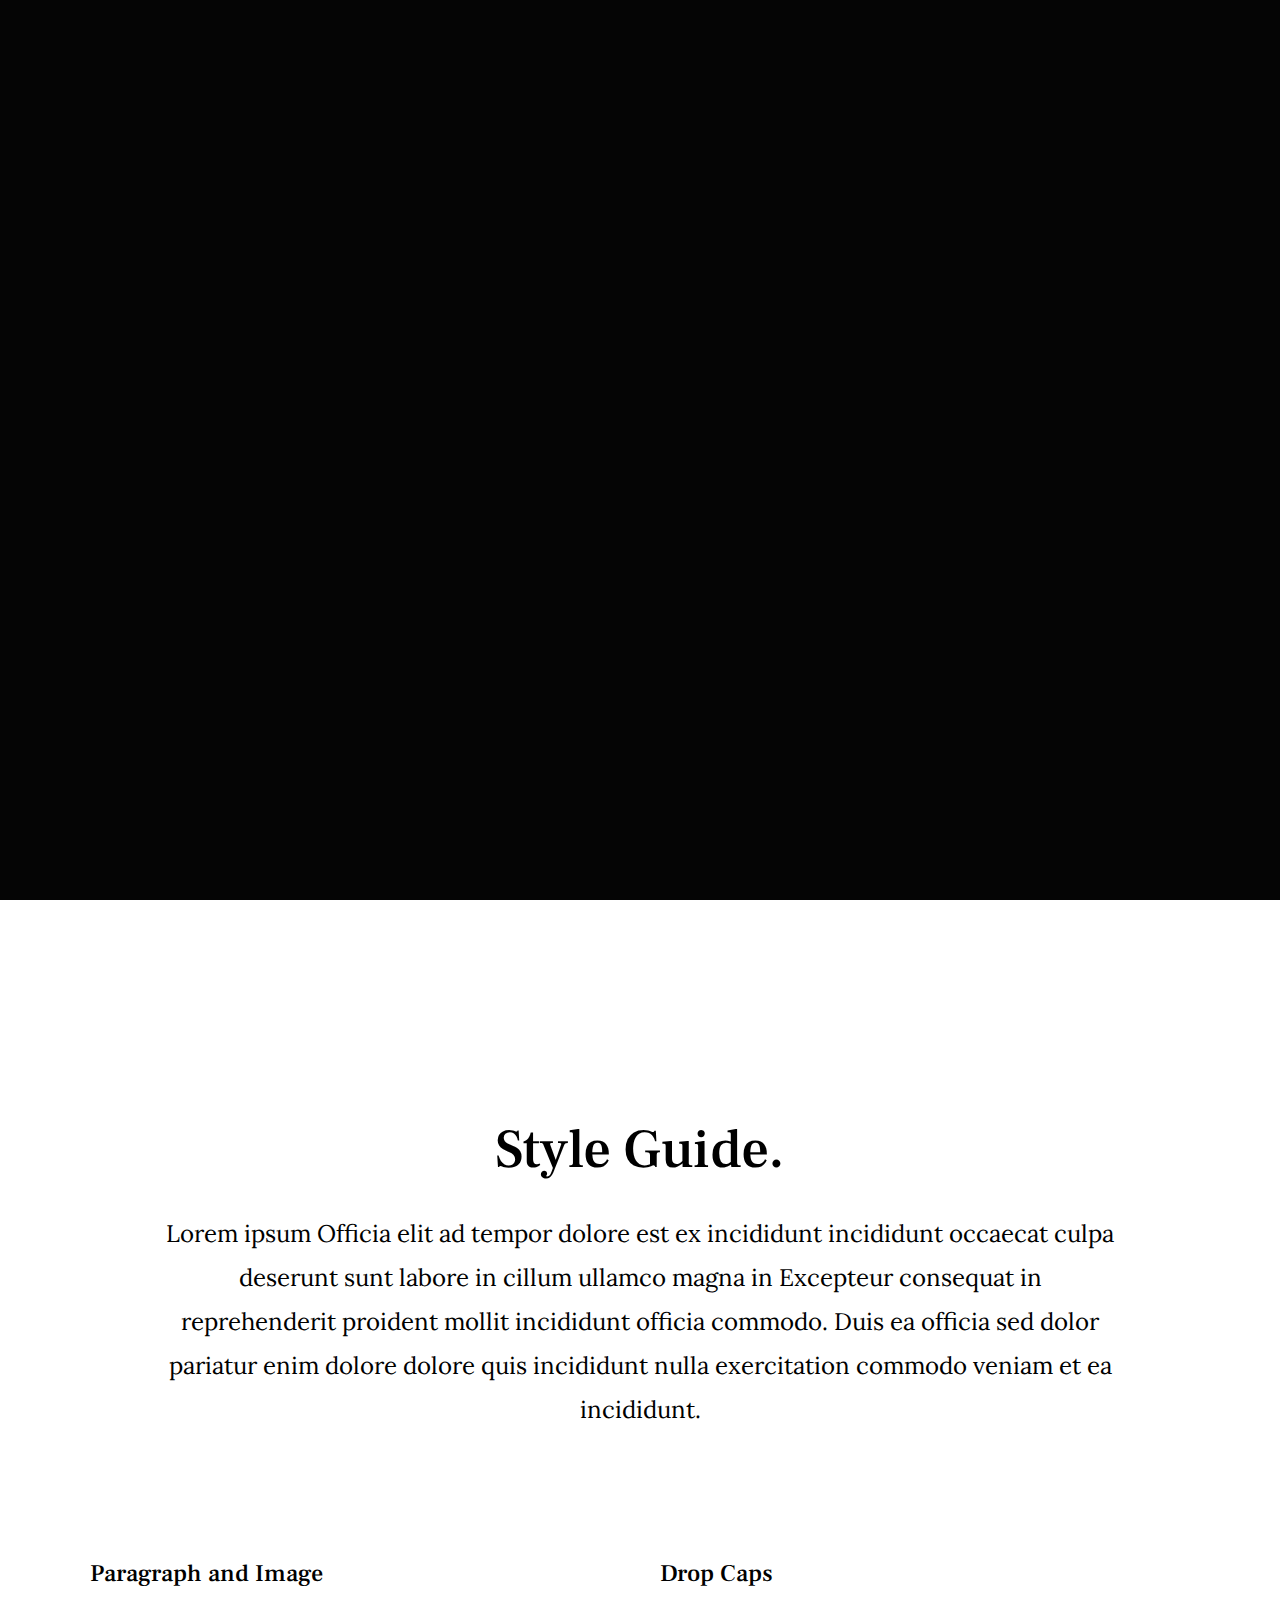
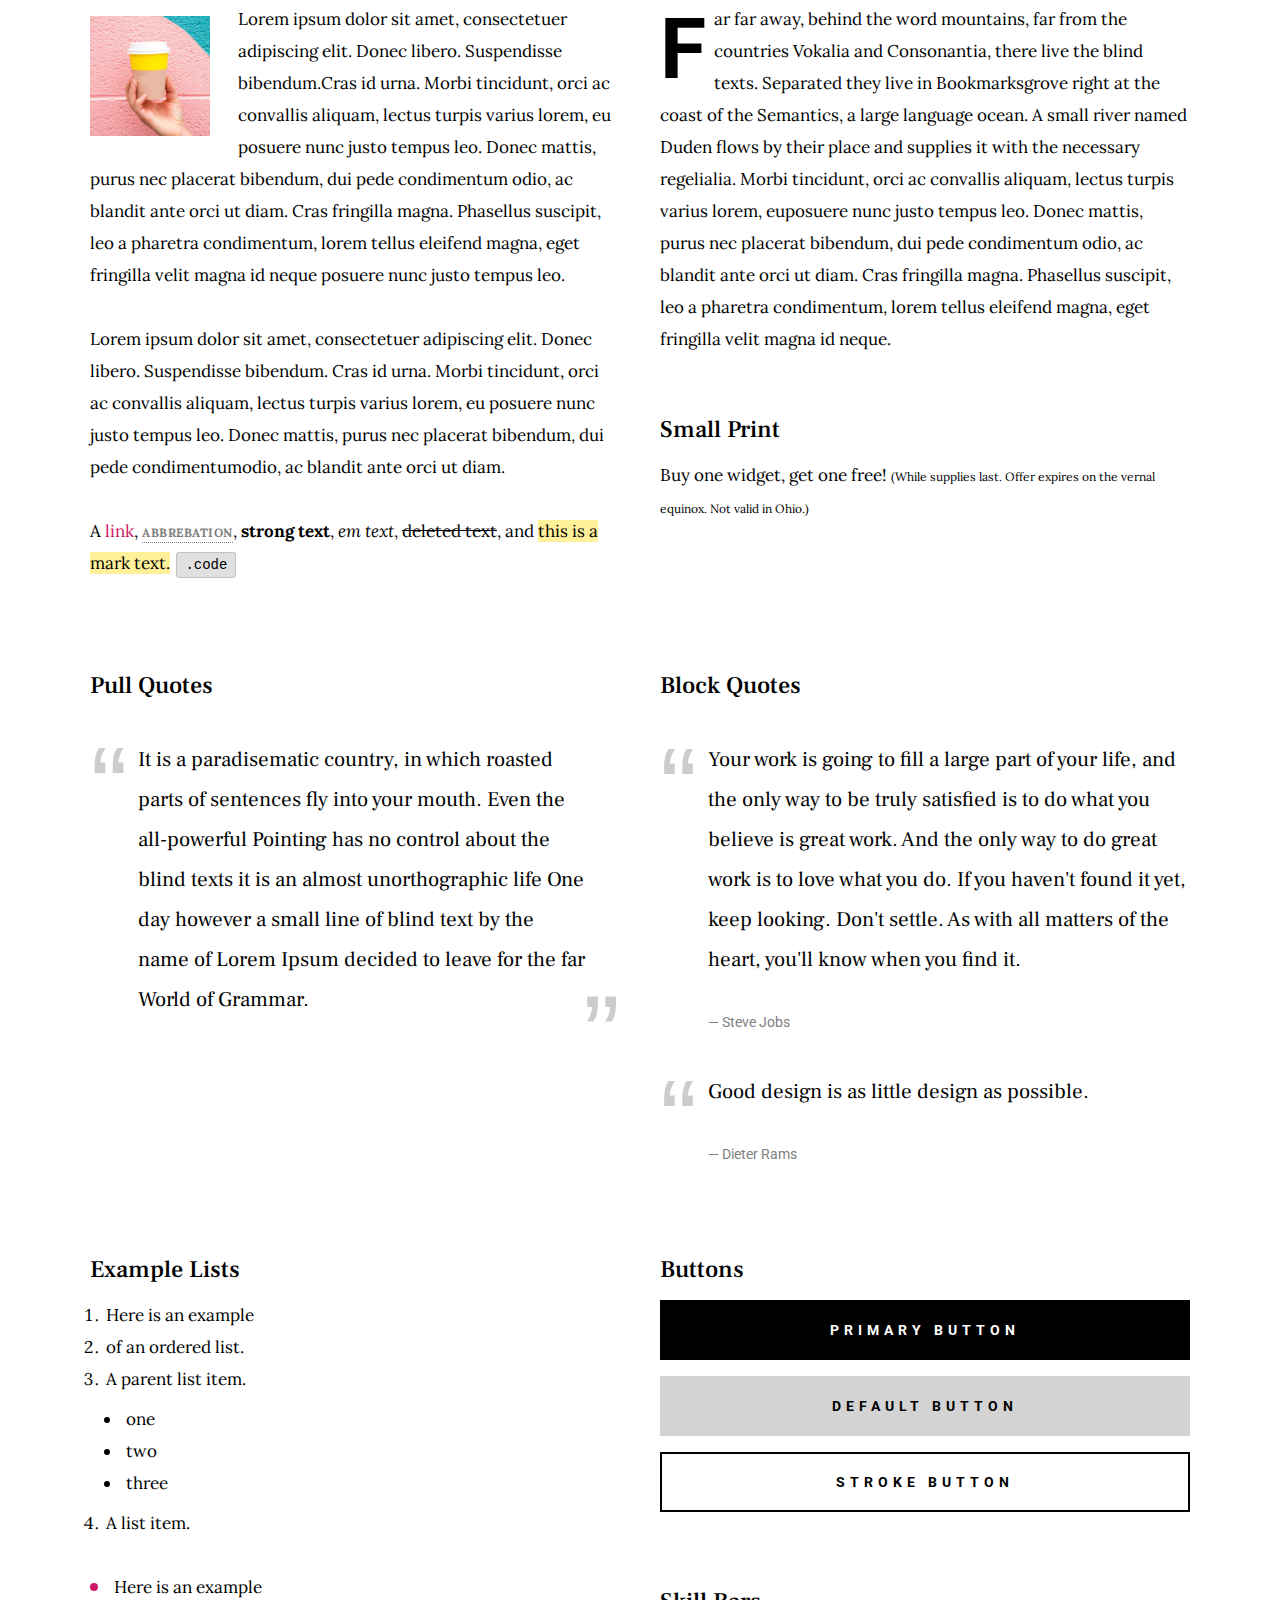
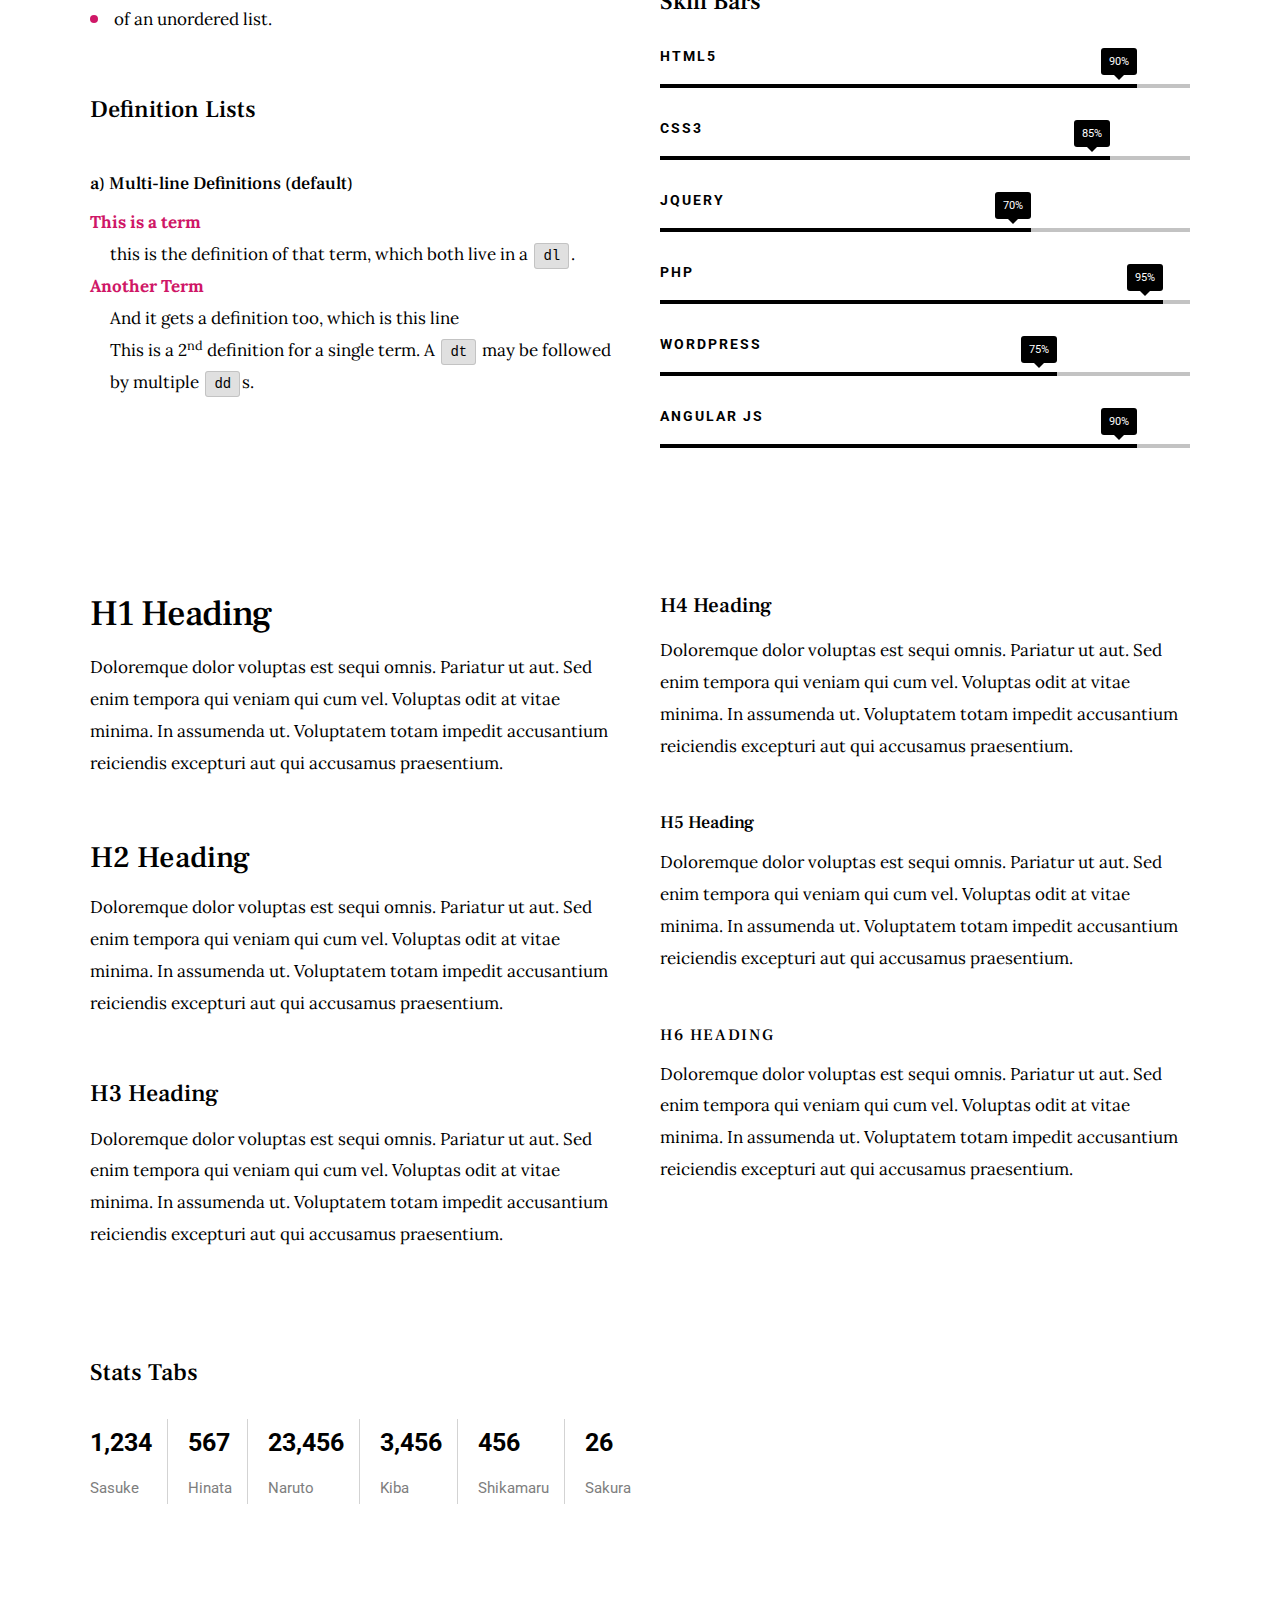
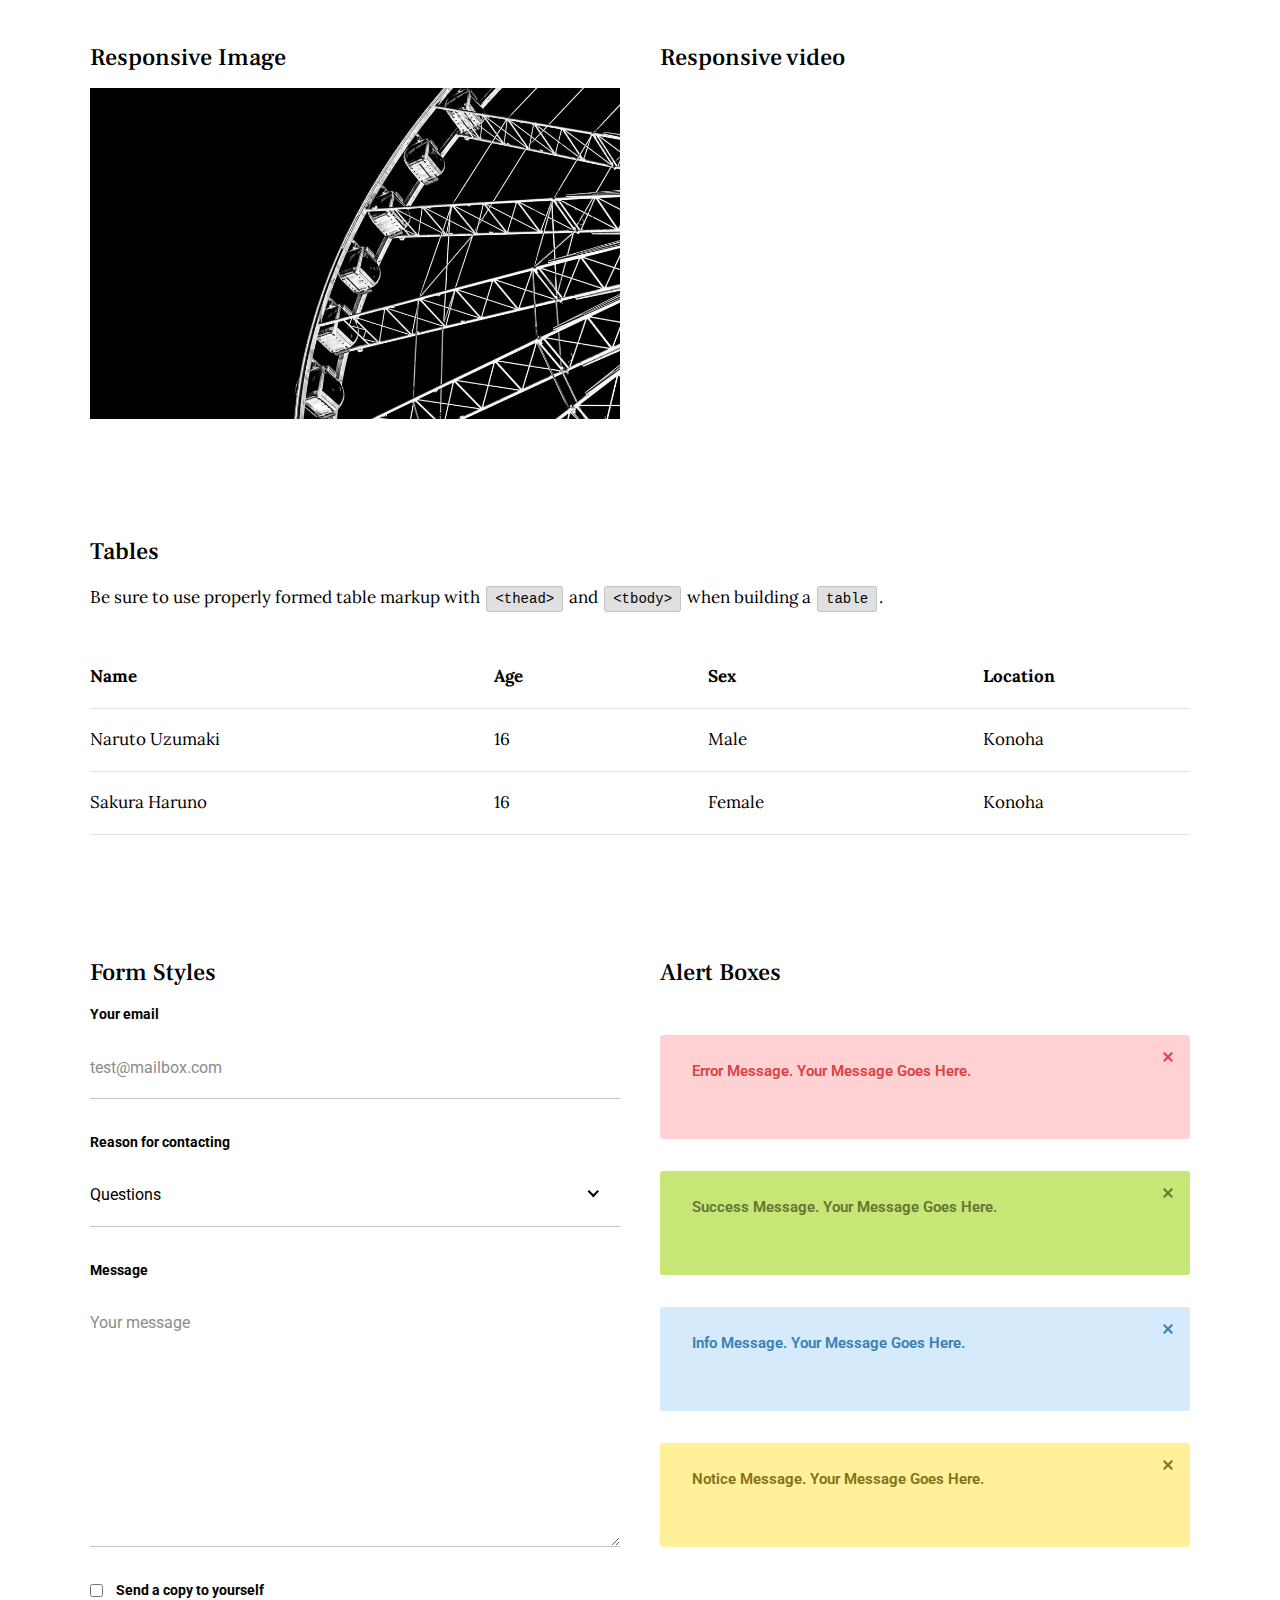
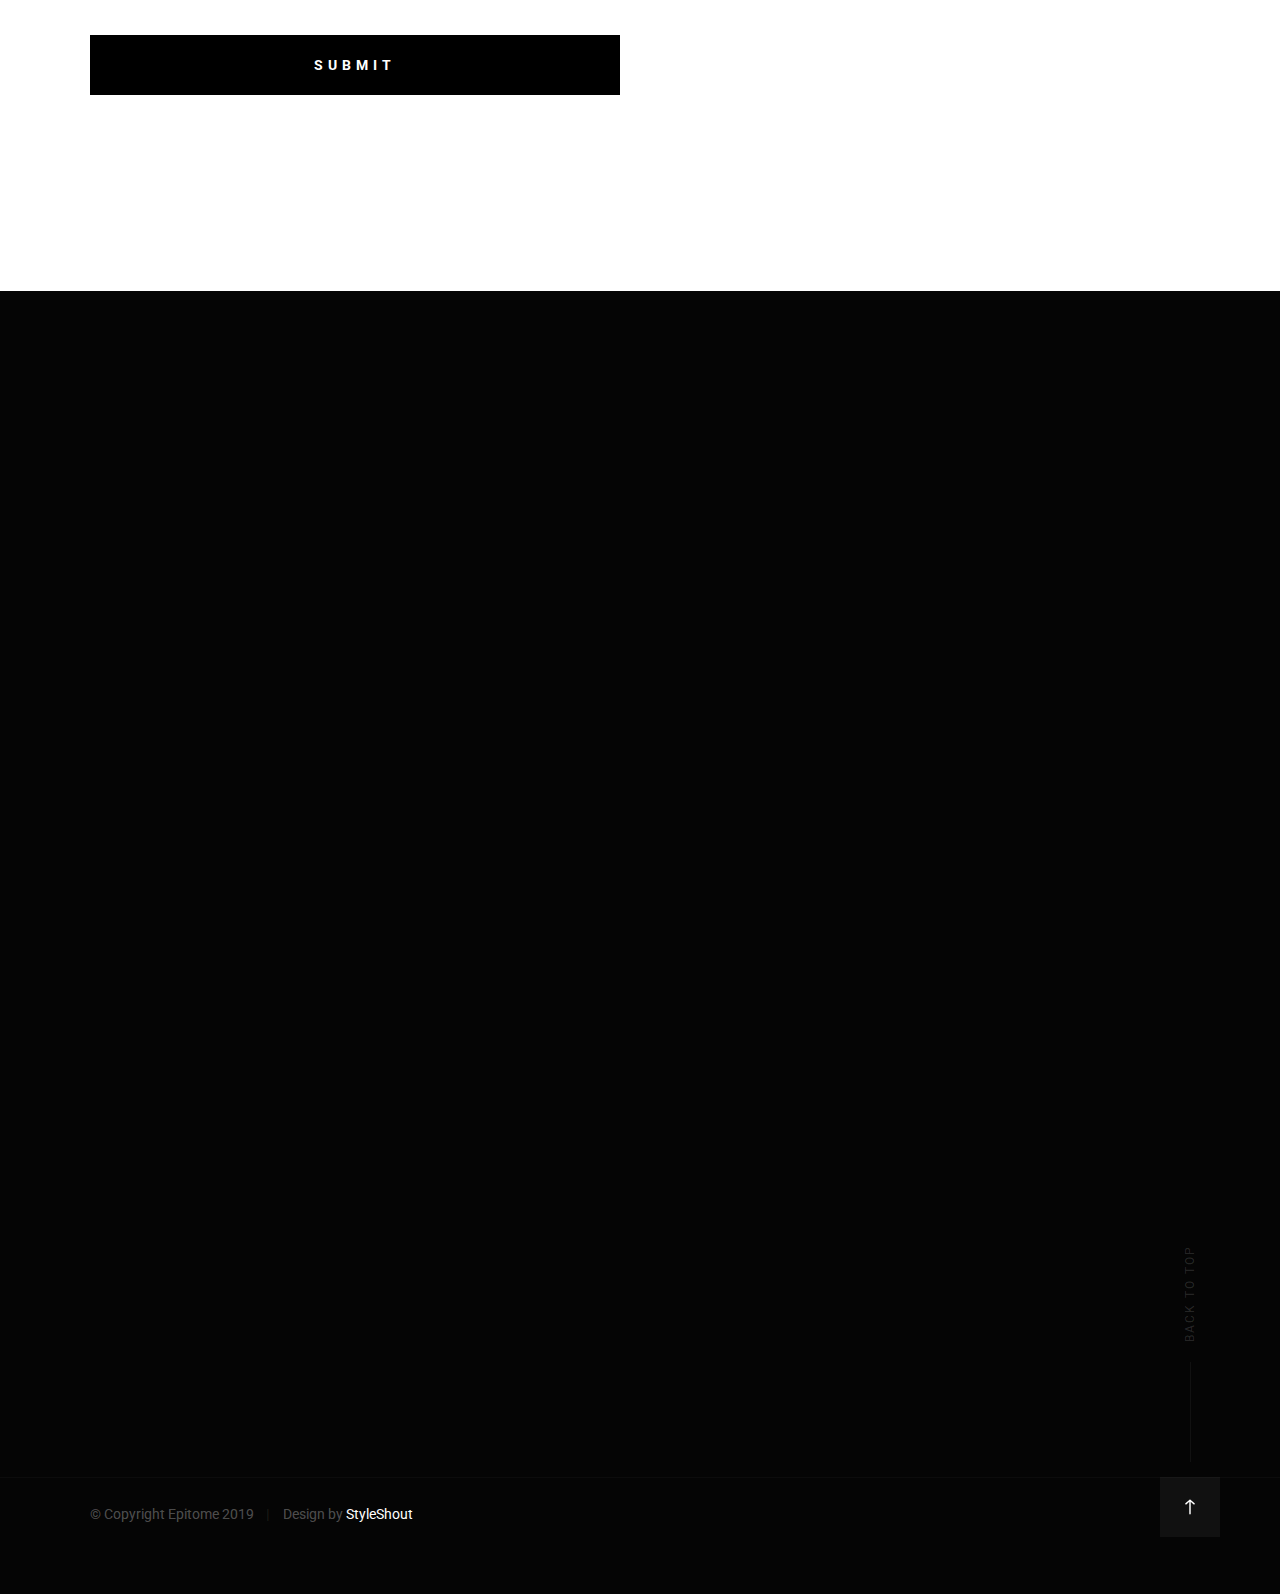
<file: styles.html>
<!DOCTYPE html>
<html class="no-js" lang="en">
<head>

    <!--- basic page needs
    ================================================== -->
    <meta charset="utf-8">
    <title>Styles</title>
    <meta name="description" content="">
    <meta name="author" content="">

    <!-- mobile specific metas
    ================================================== -->
    <meta name="viewport" content="width=device-width, initial-scale=1">

    <!-- CSS
    ================================================== -->
    <link rel="stylesheet" href="css/base.css">
    <link rel="stylesheet" href="css/vendor.css">
    <link rel="stylesheet" href="css/main.css">

    <style type="text/css" media="screen">
        .s-styles { 
            background-color: #ffffff;
            padding-top: 21.6rem;
            padding-bottom: 14.8rem;
        }

        .display-1 {
            font-family: "Frank Ruhl Libre", serif;
            font-size: 5.5rem;
            line-height: 1.236;
            letter-spacing: -0.03rem;
            margin-top: 0;
            margin-bottom: 2.8rem;
        }
    </style>

    <!-- script
    ================================================== -->
    <script src="js/modernizr.js"></script>
    <script src="js/pace.min.js"></script>

    <!-- favicons
    ================================================== -->
    <link rel="apple-touch-icon" sizes="180x180" href="apple-touch-icon.png">
    <link rel="icon" type="image/png" sizes="32x32" href="favicon-32x32.png">
    <link rel="icon" type="image/png" sizes="16x16" href="favicon-16x16.png">
    <link rel="manifest" href="site.webmanifest">

</head>

<body id="top">

    <div id="preloader">
        <div id="loader"></div>
    </div>

    <!-- site header
    ================================================== -->
    <header class="s-header">

        <div class="header-logo">
            <a class="site-logo" href="index.html">
                <img src="images/logo.svg" alt="Homepage">
            </a>
        </div>

        <nav class="header-nav-wrap">
            <ul class="header-main-nav">
                <li class="current"><a href="index.html#intro" title="intro">Intro</a></li>
                <li><a href="index.html#about" title="about">About</a></li>
                <li><a href="index.html#services" title="services">Services</a></li>
                <li><a href="index.html#works" title="works">Works</a></li>
                <li><a class="smoothscroll" href="#contact" title="contact us">Say Hello</a></li>	
            </ul>

            <ul class="header-social">
                <li><a href="#0"><i class="fab fa-facebook-f" aria-hidden="true"></i></a></li>
                <li><a href="#0"><i class="fab fa-twitter" aria-hidden="true"></i></a></li>
                <li><a href="#0"><i class="fab fa-dribbble" aria-hidden="true"></i></a></li>
                <li><a href="#0"><i class="fab fa-behance" aria-hidden="true"></i></a></li>
            </ul>
        </nav>

        <a class="header-menu-toggle" href="#"><span>Menu</span></a>

    </header> <!-- end s-header -->


    <!-- intro
    ================================================== -->
    <section id="intro" class="s-intro target-section">

        <div class="row intro-content">

            <div class="column large-9 mob-full intro-text">
                <h3>Hello, I'm Tenzin Yangzom</h3>
                <h1>
                    Learner <br>
                    and Web Developer <br>
                    Based In Bangalore.
                </h1>
            </div>

            <div class="intro-scroll">
                <a href="#styles" class="intro-scroll-link smoothscroll">
                    Scroll For More
                </a>
            </div>

            <div class="intro-grid"></div>
            <div class="intro-pic"></div>

        </div> <!-- end row -->

    </section> <!-- end intro -->


    <!-- styles
    ================================================== -->
    <section id="styles" class="s-styles">
        
        <div class="row narrow section-intro add-bottom text-center">

            <div class="column large-full">

                <h1 class="display-1">Style Guide.</h1>

                <p class="lead">Lorem ipsum Officia elit ad tempor dolore est ex incididunt incididunt occaecat culpa deserunt 
                sunt labore in cillum ullamco magna in Excepteur consequat in reprehenderit proident mollit incididunt officia commodo.
                Duis ea officia sed dolor pariatur enim dolore dolore quis incididunt nulla exercitation commodo veniam et ea incididunt.
                </p>

            </div>

        </div>

        <div class="row">

            <div class="column large-6 tab-full">

                <h3>Paragraph and Image</h3>

                <p><a href="#"><img width="120" height="120" class="pull-left" alt="sample-image" src="images/sample-image.jpg"></a>
                Lorem ipsum dolor sit amet, consectetuer adipiscing elit. Donec libero. Suspendisse bibendum.Cras id urna. Morbi 
                tincidunt, orci ac convallis aliquam, lectus turpis varius lorem, eu posuere nunc justo tempus leo. Donec mattis, 
                purus nec placerat bibendum, dui pede condimentum odio, ac blandit ante orci ut diam. Cras fringilla magna. 
                Phasellus suscipit, leo a pharetra condimentum, lorem tellus eleifend magna, eget fringilla velit magna id 
                neque posuere nunc justo tempus leo. </p>

                <p>
                Lorem ipsum dolor sit amet, consectetuer adipiscing elit. Donec libero. Suspendisse bibendum. Cras id urna. 
                Morbi tincidunt, orci ac convallis aliquam, lectus turpis varius lorem, eu posuere nunc justo tempus leo. 
                Donec mattis, purus nec placerat bibendum, dui pede condimentumodio, ac blandit ante orci ut diam.	
                </p>

                <p>A <a href="#">link</a>,
                <abbr title="this really isn't a very good description">abbrebation</abbr>,
                <strong>strong text</strong>,
                <em>em text</em>,
                <del>deleted text</del>, and
                <mark>this is a mark text.</mark>
                <code>.code</code>
                </p>

            </div>

            <div class="column large-6 tab-full">

                <h3>Drop Caps</h3>

                <p class="drop-cap">Far far away, behind the word mountains, far from the countries Vokalia and Consonantia,
                there live the blind texts. Separated they live in Bookmarksgrove right at the coast of the
                Semantics, a large language ocean. A small river named Duden flows by their place and supplies it with the 
                necessary regelialia. Morbi tincidunt, orci ac convallis aliquam, lectus turpis varius lorem, 
                euposuere nunc justo tempus leo. Donec mattis, purus nec placerat bibendum, dui pede condimentum odio, 
                ac blandit ante orci ut diam. Cras fringilla magna. Phasellus suscipit, leo a pharetra condimentum, 
                lorem tellus eleifend magna, eget fringilla velit magna id neque.
                </p>

                <h3>Small Print</h3>

                <p>Buy one widget, get one free!
                <small>(While supplies last. Offer expires on the vernal equinox. Not valid in Ohio.)</small>
                </p>

            </div>

        </div> <!-- end row -->

        <div class="row">

            <div class="column large-6 tab-full">

                <h3>Pull Quotes</h3>

                <aside class="pull-quote">
                    <blockquote>
                    <p>It is a paradisematic country, in which roasted parts of
                    sentences fly into your mouth. Even the all-powerful Pointing has no control about the blind
                    texts it is an almost unorthographic life One day however a small line of blind text by the name
                    of Lorem Ipsum decided to leave for the far World of Grammar.</p>
                    </blockquote>
                </aside>

            </div>

            <div class="column large-6 tab-full">

                <h3>Block Quotes</h3>

                <blockquote cite="http://where-i-got-my-info-from.com">
                <p>Your work is going to fill a large part of your life, and the only way to be truly satisfied is
                to do what you believe is great work. And the only way to do great work is to love what you do.
                If you haven't found it yet, keep looking. Don't settle. As with all matters of the heart, you'll know when you find it.
                </p>
                <cite>
                    <a href="#0">Steve Jobs</a>
                </cite>
                </blockquote>

                <blockquote>
                <p>Good design is as little design as possible.</p>
                <cite>Dieter Rams</cite>
                </blockquote>

            </div>

        </div> <!-- end row -->


        <div class="row half-bottom">

            <div class="column large-6 tab-full">

                <h3>Example Lists</h3>

                <ol>
                    <li>Here is an example</li>
                    <li>of an ordered list.</li>
                    <li>A parent list item.
                        <ul>
                            <li>one</li>
                            <li>two</li>
                            <li>three</li>
                        </ul>
                        </li>
                        <li>A list item.</li>
                    </ol>

                <ul class="disc">
                    <li>Here is an example</li>
                    <li>of an unordered list.</li>
                </ul>

                <h3>Definition Lists</h3>

                <h5>a) Multi-line Definitions (default) </h5>

                <dl>
                    <dt><strong>This is a term</strong></dt>
                        <dd>this is the definition of that term, which both live in a <code>dl</code>.</dd>
                    <dt><strong>Another Term</strong></dt>
                        <dd>And it gets a definition too, which is this line</dd>
                        <dd>This is a 2<sup>nd</sup> definition for a single term. A <code>dt</code> may be followed by multiple <code>dd</code>s.</dd>
                </dl>

            </div>

            <div class="column large-6 tab-full">

                <h3>Buttons</h3>

                <p>
                    <a class="btn btn--primary full-width" href="#0">Primary Button</a>
                    <a class="btn full-width" href="#0">Default Button</a>
                    <a class="btn btn--stroke full-width" href="#0">Stroke Button</a>
                </p>

                <h3>Skill Bars</h3>
                
                <ul class="skill-bars">
                    <li>
                    <div class="progress percent90"><span>90%</span></div>
                    <strong>HTML5</strong>
                    </li>
                    <li>
                    <div class="progress percent85"><span>85%</span></div>
                    <strong>CSS3</strong>
                    </li>
                    <li>
                    <div class="progress percent70"><span>70%</span></div>
                    <strong>JQuery</strong>
                    </li>
                    <li>
                    <div class="progress percent95"><span>95%</span></div>
                    <strong>PHP</strong>
                    </li>
                    <li>
                    <div class="progress percent75"><span>75%</span></div>
                    <strong>Wordpress</strong>
                    </li>
                    <li>
                    <div class="progress percent90"><span>90%</span></div>
                    <strong>Angular JS</strong>
                    </li>
                </ul>

            </div>

        </div> <!-- end row -->

        <div class="row half-bottom">

            <div class="column large-6 tab-full">
                    
                <h1>H1 Heading</h1>
                <p>Doloremque dolor voluptas est sequi omnis. Pariatur ut aut. Sed enim tempora qui veniam qui cum vel. 
                Voluptas odit at vitae minima. In assumenda ut. Voluptatem totam impedit accusantium reiciendis excepturi aut qui accusamus praesentium.</p>

                <h2>H2 Heading</h2>
                <p>Doloremque dolor voluptas est sequi omnis. Pariatur ut aut. Sed enim tempora qui veniam qui cum vel. 
                Voluptas odit at vitae minima. In assumenda ut. Voluptatem totam impedit accusantium reiciendis excepturi aut qui accusamus praesentium.</p>

                <h3>H3 Heading</h3>
                <p>Doloremque dolor voluptas est sequi omnis. Pariatur ut aut. Sed enim tempora qui veniam qui cum vel. 
                Voluptas odit at vitae minima. In assumenda ut. Voluptatem totam impedit accusantium reiciendis excepturi aut qui accusamus praesentium.</p>

            </div>

            <div class="column large-6 tab-full">
                    
                <h4>H4 Heading</h4>
                <p>Doloremque dolor voluptas est sequi omnis. Pariatur ut aut. Sed enim tempora qui veniam qui cum vel. 
                Voluptas odit at vitae minima. In assumenda ut. Voluptatem totam impedit accusantium reiciendis excepturi aut qui accusamus praesentium.</p>

                <h5>H5 Heading</h5>
                <p>Doloremque dolor voluptas est sequi omnis. Pariatur ut aut. Sed enim tempora qui veniam qui cum vel. 
                Voluptas odit at vitae minima. In assumenda ut. Voluptatem totam impedit accusantium reiciendis excepturi aut qui accusamus praesentium.</p>

                <h6>H6 Heading</h6>
                <p>Doloremque dolor voluptas est sequi omnis. Pariatur ut aut. Sed enim tempora qui veniam qui cum vel. 
                Voluptas odit at vitae minima. In assumenda ut. Voluptatem totam impedit accusantium reiciendis excepturi aut qui accusamus praesentium.</p>

            </div>

        </div>

        <div class="row half-bottom">

            <div class="column large-full">

                    <h3>Stats Tabs</h3>

                <ul class="stats-tabs">
                    <li><a href="#">1,234 <em>Sasuke</em></a></li>
                    <li><a href="#">567 <em>Hinata</em></a></li>
                    <li><a href="#">23,456 <em>Naruto</em></a></li>
                    <li><a href="#">3,456 <em>Kiba</em></a></li>
                    <li><a href="#">456 <em>Shikamaru</em></a></li>
                    <li><a href="#">26 <em>Sakura</em></a></li>
                </ul>

            </div>

        </div> <!-- end row -->

        <div class="row half-bottom">

            <div class="column large-6 tab-full">

                <h3>Responsive Image</h3>
                <p><img src="images/wheel-500.jpg" 
                    srcset="images/wheel-1000.jpg 1000w, 
                    images/wheel-500.jpg 500w" 
                    sizes="(max-width: 1000px) 100vw, 1000px" alt="">
                </p>

            </div>

            <div class="column large-6 tab-full">

                <h3>Responsive video</h3>

                <div class="video-container">
                <iframe src="https://player.vimeo.com/video/14592941?color=00a650&title=0&byline=0&portrait=0" width="500" height="281" frameborder="0" webkitallowfullscreen mozallowfullscreen allowfullscreen></iframe> 
                </div>

            </div>
            
        </div> <!-- end row -->

        <div class="row add-bottom">

            <div class="column large-full">

                <h3>Tables</h3>
                <p>Be sure to use properly formed table markup with <code>&lt;thead&gt;</code> and <code>&lt;tbody&gt;</code> when building a <code>table</code>.</p>

                <div class="table-responsive">

                    <table>
                            <thead>
                            <tr>
                                <th>Name</th>
                                <th>Age</th>
                                <th>Sex</th>
                                <th>Location</th>
                            </tr>
                            </thead>
                            <tbody>
                            <tr>
                                <td>Naruto Uzumaki</td>
                                <td>16</td>
                                <td>Male</td>
                                <td>Konoha</td>
                            </tr>
                            <tr>
                                <td>Sakura Haruno</td>
                                <td>16</td>
                                <td>Female</td>
                                <td>Konoha</td>
                            </tr>
                            </tbody>
                    </table>

                </div>

            </div>
            
        </div> <!-- end row -->    

        <div class="row">

            <div class="column large-6 tab-full">

                <h3>Form Styles</h3>

                <form>
                    <div>
                        <label for="sampleInput">Your email</label>
                        <input class="full-width" type="email" placeholder="test@mailbox.com" id="sampleInput">
                    </div>
                    <div>
                        <label for="sampleRecipientInput">Reason for contacting</label>
                        <div class="ss-custom-select">
                            <select class="full-width" id="sampleRecipientInput">
                                <option value="Option 1">Questions</option>
                                <option value="Option 2">Report</option>
                                <option value="Option 3">Others</option>
                            </select>
                        </div>
                    </div>
                    
                    <label for="exampleMessage">Message</label>
                    <textarea class="full-width" placeholder="Your message" id="exampleMessage"></textarea>

                    <label class="add-bottom">
                        <input type="checkbox">
                        <span class="label-text">Send a copy to yourself</span>
                    </label>
                
                    <input class="btn--primary full-width" type="submit" value="Submit">
                </form>

            </div>

            <div class="column large-6 tab-full">

                <h3>Alert Boxes</h3>

                <br>
                
                <div class="alert-box alert-box--error hideit">
                    <p>Error Message. Your Message Goes Here.</p>
                    <i class="fa fa-times alert-box__close" aria-hidden="true"></i>
                </div><!-- end error -->
                        
                <div class="alert-box alert-box--success hideit">
                    <p>Success Message. Your Message Goes Here.</p>
                    <i class="fa fa-times alert-box__close" aria-hidden="true"></i>
                </div><!-- end success -->
                        
                <div class="alert-box alert-box--info hideit">
                    <p>Info Message. Your Message Goes Here.</p>
                    <i class="fa fa-times alert-box__close" aria-hidden="true"></i>
                </div><!-- end info -->
                        
                <div class="alert-box alert-box--notice hideit">
                    <p>Notice Message. Your Message Goes Here.</p>
                    <i class="fa fa-times alert-box__close" aria-hidden="true"></i>
                </div><!-- end notice -->
            
            </div>

        </div> <!-- end row -->

    </section> <!-- end styles -->


    <!-- contact
    ================================================== -->
    <section id="contact" class="s-contact ss-dark target-section">

        <div class="row heading-block" data-aos="fade-up">
            <div class="column large-full">
                <h2 class="section-heading">Get In Touch</h2>
            </div>
        </div>

        <div class="row contact-main" data-aos="fade-up">
            <div class="column large-full">
                <p class="contact-email">
                    <a href="mailto:#0">tenzinyangzom2222@gmail.com</a>
                </p>

                <p class="section-desc">
                I'm happy to connect, listen and help. Let's work together and build
                something awesome. Let's turn your idea to an even greater product.
                <a href="mailto:#0">Email Me</a>.
                </p>
            </div>
        </div>

        <div class="row contact-infos" data-aos="fade-up">

            <div class="column large-5 medium-full contact-phone">
                <h4>Call Me</h4>
                <a href="tel:197-543-2345">+197 543 2345</a>
            </div>

            <div class="column large-7 medium-full contact-social">
                <h4>Social</h4>
                <ul>
                    <li><a href="#0" title="Facebook">Facebook</a></li>
                    <li><a href="#0" title="Twitter">Twitter</a></li>
                    <li><a href="#0" title="Instagram">Instagram</a></li>
                </ul>
            </div>

        </div> <!-- end contact-infos -->

    </section> <!-- end s-contact -->


    <!-- footer
    ================================================== -->
    <footer>
        <div class="row">
            <div class="column large-full ss-copyright">
                <span>© Copyright Epitome 2019</span> 
                <span>Design by <a href="https://www.styleshout.com/">StyleShout</a></span>
            </div>
        </div>

        <div class="ss-go-top">
            <a class="smoothscroll" title="Back to Top" href="#top"></a>
        </div>
    </footer>


    <!-- photoswipe background
    ================================================== -->
    <div aria-hidden="true" class="pswp" role="dialog" tabindex="-1">

        <div class="pswp__bg"></div>
        <div class="pswp__scroll-wrap">

            <div class="pswp__container">
                <div class="pswp__item"></div>
                <div class="pswp__item"></div>
                <div class="pswp__item"></div>
            </div>

            <div class="pswp__ui pswp__ui--hidden">
                <div class="pswp__top-bar">
                    <div class="pswp__counter"></div><button class="pswp__button pswp__button--close" title="Close (Esc)"></button> <button class="pswp__button pswp__button--share" title=
                    "Share"></button> <button class="pswp__button pswp__button--fs" title="Toggle fullscreen"></button> <button class="pswp__button pswp__button--zoom" title=
                    "Zoom in/out"></button>
                    <div class="pswp__preloader">
                        <div class="pswp__preloader__icn">
                            <div class="pswp__preloader__cut">
                                <div class="pswp__preloader__donut"></div>
                            </div>
                        </div>
                    </div>
                </div>
                <div class="pswp__share-modal pswp__share-modal--hidden pswp__single-tap">
                    <div class="pswp__share-tooltip"></div>
                </div><button class="pswp__button pswp__button--arrow--left" title="Previous (arrow left)"></button> <button class="pswp__button pswp__button--arrow--right" title=
                "Next (arrow right)"></button>
                <div class="pswp__caption">
                    <div class="pswp__caption__center"></div>
                </div>
            </div>

        </div>

    </div><!-- end photoSwipe background -->


    <!-- Java Script
    ================================================== -->
    <script src="js/jquery-3.2.1.min.js"></script>
    <script src="js/plugins.js"></script>
    <script src="js/main.js"></script>

</body>
</file>
<file: css/main.css>
/* =================================================================== 
 *
 *  TOC:
 *  # base style overrides
 *     ## links
 *  # typography & general theme styles
 *    ## Lists
 *    ## responsive video container
 *    ## floated image
 *    ## tables
 *    ## Spacing 
 *    ## pace.js styles - minimal
 *  # preloader
 *  # forms 
 *    ## Style Placeholder Text
 *    ## Change Autocomplete styles in Chrome
 *  # buttons
 *  # additional components
 *    ## additional typo styles 
 *    ## skillbars
 *    ## alert box 
 *    ## pagination 
 *  # Common and Reusable Styles
 *  # header 
 *    ## header logo
 *    ## main navigation
 *    ## menu trigger
 *  # intro 
 *  # about
 *    ## timeline
 *  # services
 *  # CTA
 *  # works
 *  # testimonials
 *  # contact
 *  # footer
 *    ## copyright
 *    ## go to top
 *  # IE10/IE11 Specific
 *
 * =================================================================== */



/* ===================================================================
 * # base style overrides
 *
 * ------------------------------------------------------------------- */
html {
  font-size: 10px;
}

@media screen and (max-width:400px) {
  html {
    font-size: 9.411764705882353px;
  }

}

html,
body {
  height: 100%;
}

body {
  background: #050505;
  font-family: "Lora", serif;
  font-size: 1.7rem;
  font-style: normal;
  font-weight: normal;
  line-height: 1.882;
  color: #000000;
  margin: 0;
  padding: 0;
}

/* ------------------------------------------------------------------- 
 * ## links
 * ------------------------------------------------------------------- */
a {
  color: #cf1767;
  transition: all 0.3s ease-in-out;
}

a:hover,
a:focus,
a:active {
  color: #000000;
}

a:hover,
a:active {
  outline: 0;
}



/* ===================================================================
 * # typography & general theme styles
 * 
 * ------------------------------------------------------------------- */
h1, h2, h3, h4, h5, h6, .h1, .h2, .h3, .h4, .h5, .h6 {
  font-family: "Frank Ruhl Libre", serif;
  font-weight: 500;
  font-style: normal;
  color: #000000;
  font-variant-ligatures: common-ligatures;
  text-rendering: optimizeLegibility;
}

h1, .h1, h2, .h2, h3, .h3, h4, .h4 {
  margin-top: 6rem;
  margin-bottom: 1.6rem;
}

@media screen and (max-width:600px) {
  h1, .h1, h2, .h2, h3, .h3, h4, .h4 {
    margin-top: 6rem;
  }
}

h5, .h5, h6, .h6 {
  margin-top: 4.8rem;
  margin-bottom: 1.2rem;
}

@media screen and (max-width:600px) {
  h5, .h5, h6, .h6 {
    margin-top: 4rem;
    margin-bottom: 0.8rem;
  }

}

h1, .h1 {
  font-size: 3.6rem;
  line-height: 1.222;
  letter-spacing: -.1rem;
}

@media screen and (max-width:600px) {
  h1, .h1 {
    font-size: 3.3rem;
    letter-spacing: -.07rem;
  }

}

h2, .h2 {
  font-size: 3rem;
  line-height: 1.2;
}

h3, .h3 {
  font-size: 2.4rem;
  line-height: 1.1667;
}

h4, .h4 {
  font-size: 2.1rem;
  line-height: 1.286;
}

h5, .h5 {
  font-size: 1.8rem;
  line-height: 1.333;
}

h6, .h6 {
  font-size: 1.6rem;
  line-height: 1.5;
  text-transform: uppercase;
  letter-spacing: .16rem;
}

p img {
  margin: 0;
}

p.lead {
  font-family: "Lora", serif;
  font-weight: 300;
  font-size: 2.4rem;
  line-height: 1.833;
  margin-bottom: 3.6rem;
  color: #000000;
}

@media screen and (max-width:1200px) {
  p.lead {
    font-size: 2.2rem;
  }

}

em,
i,
strong,
b {
  font-size: inherit;
  line-height: inherit;
}

em,
i {
  font-family: "Lora", serif;
  font-style: italic;
}

strong,
b {
  font-family: "Lora", serif;
  font-weight: 700;
}

small {
  font-size: 1.2rem;
  line-height: inherit;
}

blockquote {
  margin: 4rem 0;
  padding-left: 4.8rem;
  position: relative;
}

blockquote:before {
  content: "\201C";
  font-size: 11.2rem;
  line-height: 0px;
  margin: 0;
  color: rgba(0, 0, 0, 0.2);
  font-family: arial, sans-serif;
  position: absolute;
  top: 4.8rem;
  left: 0;
}

blockquote p {
  font-family: "Frank Ruhl Libre", serif;
  font-weight: 400;
  padding: 0;
  font-size: 2.1rem;
  line-height: 1.905;
  color: #000000;
}

blockquote cite {
  display: block;
  font-family: "Roboto", sans-serif;
  font-size: 1.4rem;
  font-style: normal;
  line-height: 1.429;
}

blockquote cite:before {
  content: "\2014 \0020";
}

blockquote cite,
blockquote cite a,
blockquote cite a:visited {
  color: #7e7e7e;
  border: none;
}

abbr {
  font-family: "Lora", serif;
  font-weight: 700;
  font-variant: small-caps;
  text-transform: lowercase;
  letter-spacing: .05rem;
  color: #7e7e7e;
}

var,
kbd,
samp,
code,
pre {
  font-family: Consolas, "Andale Mono", Courier, "Courier New", monospace;
}

pre {
  padding: 2.4rem 3.2rem 3.2rem;
  background: #e0e0e0;
  overflow-x: auto;
}

code {
  font-size: 1.4rem;
  margin: 0 .2rem;
  padding: .4rem .8rem;
  white-space: nowrap;
  background: #e0e0e0;
  border: 1px solid #c3c3c3;
  color: #000000;
  border-radius: 3px;
}

pre > code {
  display: block;
  white-space: pre;
  line-height: 2;
  padding: 0;
  margin: 0;
}

pre.prettyprint > code {
  border: none;
}

del {
  text-decoration: line-through;
}

abbr[title],
dfn[title] {
  border-bottom: 1px dotted;
  cursor: help;
  text-decoration: none;
}

mark {
  background: #fff099;
  color: #000000;
}

hr {
  border: solid #e0e0e0;
  border-width: 1px 0 0;
  clear: both;
  margin: 2.4rem 0 1.6rem;
  height: 0;
}

/* ------------------------------------------------------------------- 
 * ## Lists
 * ------------------------------------------------------------------- */
ol {
  list-style: decimal;
}

ul {
  list-style: disc;
}

li {
  display: list-item;
}

ol,
ul {
  margin-left: 1.6rem;
}

ul li {
  padding-left: .4rem;
}

ul ul,
ul ol,
ol ol,
ol ul {
  margin: .8rem 0 .8rem 1.6rem;
}

ul.disc li {
  display: list-item;
  list-style: none;
  padding: 0 0 0 .8rem;
  position: relative;
}

ul.disc li::before {
  content: "";
  display: inline-block;
  width: 8px;
  height: 8px;
  border-radius: 50%;
  background: #cf1767;
  position: absolute;
  left: -16px;
  top: 11px;
  vertical-align: middle;
}

dt {
  margin: 0;
  color: #cf1767;
}

dd {
  margin: 0 0 0 2rem;
}

/* ------------------------------------------------------------------- 
 * ## responsive video container
 * ------------------------------------------------------------------- */
.video-container {
  position: relative;
  padding-bottom: 56.25%;
  height: 0;
  overflow: hidden;
}

.video-container iframe,
.video-container object,
.video-container embed,
.video-container video {
  position: absolute;
  top: 0;
  left: 0;
  width: 100%;
  height: 100%;
}

/* ------------------------------------------------------------------- 
 * ## floated image
 * ------------------------------------------------------------------- */
img.pull-right {
  margin: 1.2rem 0 0 2.8rem;
}

img.pull-left {
  margin: 1.2rem 2.8rem 0 0;
}

/* ------------------------------------------------------------------- 
 * ## tables
 * ------------------------------------------------------------------- */
table {
  border-width: 0;
  width: 100%;
  max-width: 100%;
  font-family: "Lora", serif;
  border-collapse: collapse;
}

th,
td {
  padding: 1.5rem 3.2rem;
  text-align: left;
  border-bottom: 1px solid #e0e0e0;
}

th {
  color: #000000;
  font-family: "Lora", serif;
  font-weight: 700;
}

th:first-child,
td:first-child {
  padding-left: 0;
}

th:last-child,
td:last-child {
  padding-right: 0;
}

.table-responsive {
  overflow-x: auto;
  -webkit-overflow-scrolling: touch;
}

/* ------------------------------------------------------------------- 
 * ## Spacing 
 * ------------------------------------------------------------------- */
button,
.btn {
  margin-bottom: 1.6rem;
}

fieldset {
  margin-bottom: 1.6rem;
}

input,
textarea,
select,
pre,
blockquote,
figure,
table,
p,
ul,
ol,
dl,
form,
.video-container,
.ss-custom-select {
  margin-bottom: 3.2rem;
}

/* ------------------------------------------------------------------- 
 * ## pace.js styles - minimal
 * ------------------------------------------------------------------- */
.pace {
  -webkit-pointer-events: none;
  pointer-events: none;
  -webkit-user-select: none;
  -moz-user-select: none;
  user-select: none;
}

.pace-inactive {
  display: none;
}

.pace .pace-progress {
  background: #cf1767;
  position: fixed;
  z-index: 501;
  top: 0;
  right: 100%;
  width: 100%;
  height: 4px;
}

.oldie .pace {
  display: none;
}



/* =================================================================== 
 * # preloader
 *
 * ------------------------------------------------------------------- */
#preloader {
  position: fixed;
  top: 0;
  left: 0;
  right: 0;
  bottom: 0;
  background: #050505;
  z-index: 500;
  height: 100vh;
  width: 100%;
}

.no-js #preloader,
.oldie #preloader {
  display: none;
}

#loader {
  position: absolute;
  left: 50%;
  top: 50%;
  width: 60px;
  height: 60px;
  padding: 0;
  margin-left: -30px;
  margin-top: -30px;
}

#loader:before {
  content: "";
  border-top: 6px solid rgba(255, 255, 255, 0.1);
  border-right: 6px solid rgba(255, 255, 255, 0.1);
  border-bottom: 6px solid rgba(255, 255, 255, 0.1);
  border-left: 6px solid #cf1767;
  -webkit-animation: load 1.1s infinite linear;
  animation: load 1.1s infinite linear;
  display: block;
  border-radius: 50%;
  width: 60px;
  height: 60px;
}

@-webkit-keyframes load {
  0% {
    -webkit-transform: rotate(0deg);
    transform: rotate(0deg);
  }

  100% {
    -webkit-transform: rotate(360deg);
    transform: rotate(360deg);
  }

}

@keyframes load {
  0% {
    -webkit-transform: rotate(0deg);
    transform: rotate(0deg);
  }

  100% {
    -webkit-transform: rotate(360deg);
    transform: rotate(360deg);
  }

}



/* ===================================================================
 * # forms 
 *
 * ------------------------------------------------------------------- */
fieldset {
  border: none;
}

input[type="email"],
input[type="number"],
input[type="search"],
input[type="text"],
input[type="tel"],
input[type="url"],
input[type="password"],
textarea,
select {
  display: block;
  height: 6.4rem;
  padding: 1.6rem 0 1.5rem;
  border: 0;
  outline: none;
  color: #000000;
  font-family: "Roboto", sans-serif;
  font-size: 1.6rem;
  line-height: 3.2rem;
  max-width: 100%;
  background: transparent;
  border-bottom: 1px solid #c3c3c3;
  transition: all .3s ease-in-out;
}

.ss-custom-select {
  position: relative;
  padding: 0;
}

.ss-custom-select select {
  -webkit-appearance: none;
  -moz-appearance: none;
  appearance: none;
  text-indent: 0.01px;
  text-overflow: '';
  margin: 0;
  line-height: 3rem;
  vertical-align: middle;
}

.ss-custom-select select option {
  padding-left: 2rem;
  padding-right: 2rem;
}

.ss-custom-select select::-ms-expand {
  display: none;
}

.ss-custom-select::after {
  border-bottom: 2px solid #000000;
  border-right: 2px solid #000000;
  content: '';
  display: block;
  height: 8px;
  width: 8px;
  margin-top: -7px;
  pointer-events: none;
  position: absolute;
  right: 2.4rem;
  top: 50%;
  transition: all 0.15s ease-in-out;
  -webkit-transform-origin: 66% 66%;
  transform-origin: 66% 66%;
  -webkit-transform: rotate(45deg);
  transform: rotate(45deg);
}

textarea {
  min-height: 25.6rem;
}

input[type="email"]:focus,
input[type="number"]:focus,
input[type="search"]:focus,
input[type="text"]:focus,
input[type="tel"]:focus,
input[type="url"]:focus,
input[type="password"]:focus,
textarea:focus,
select:focus {
  color: #000000;
  border-bottom: 1px solid #000000;
}

label,
legend {
  font-family: "Roboto", sans-serif;
  font-weight: 700;
  font-size: 1.4rem;
  margin-bottom: .8rem;
  line-height: 1.714;
  color: #000000;
  display: block;
}

input[type="checkbox"],
input[type="radio"] {
  display: inline;
}

label > .label-text {
  display: inline-block;
  margin-left: 1rem;
  font-family: "Roboto", sans-serif;
  line-height: inherit;
}

label > input[type="checkbox"],
label > input[type="radio"] {
  margin: 0;
  position: relative;
  top: .2rem;
}

/* ------------------------------------------------------------------- 
 * ## Style Placeholder Text
 * ------------------------------------------------------------------- */
::-webkit-input-placeholder {

  /* WebKit, Blink, Edge */
  color: #8c8c8c;
}

:-moz-placeholder {

  /* Mozilla Firefox 4 to 18 */
  color: #8c8c8c;
  opacity: 1;
}

::-moz-placeholder {

  /* Mozilla Firefox 19+ */
  color: #8c8c8c;
  opacity: 1;
}

:-ms-input-placeholder {

  /* Internet Explorer 10-11 */
  color: #8c8c8c;
}

::-ms-input-placeholder {

  /* Microsoft Edge */
  color: #8c8c8c;
}

::placeholder {

  /* Most modern browsers support this now. */
  color: #8c8c8c;
}

.placeholder {
  color: #8c8c8c !important;
}

/* ------------------------------------------------------------------- 
 * ## Change Autocomplete styles in Chrome
 * ------------------------------------------------------------------- */
input:-webkit-autofill,
input:-webkit-autofill:hover,
input:-webkit-autofill:focus
input:-webkit-autofill,
textarea:-webkit-autofill,
textarea:-webkit-autofill:hover
textarea:-webkit-autofill:focus,
select:-webkit-autofill,
select:-webkit-autofill:hover,
select:-webkit-autofill:focus {
  -webkit-text-fill-color: #cf1767;
  transition: background-color 5000s ease-in-out 0s;
}



/* ===================================================================
 * # buttons
 *
 * ------------------------------------------------------------------- */
.btn,
button,
input[type="submit"],
input[type="reset"],
input[type="button"] {
  display: inline-block;
  font-family: "Roboto", sans-serif;
  font-weight: 700;
  font-size: 1.4rem;
  text-transform: uppercase;
  letter-spacing: .5rem;
  height: 6rem;
  line-height: 5.6rem;
  padding: 0 3.2rem;
  margin: 0 .4rem 1.6rem 0;
  color: #000000;
  text-decoration: none;
  text-align: center;
  white-space: nowrap;
  cursor: pointer;
  transition: all .3s ease-in-out;
  -webkit-font-smoothing: antialiased;
  -moz-osx-font-smoothing: grayscale;
  background-color: #d3d3d3;
  border: 0.2rem solid #d3d3d3;
}

.btn:hover,
button:hover,
input[type="submit"]:hover,
input[type="reset"]:hover,
input[type="button"]:hover,
.btn:focus,
button:focus,
input[type="submit"]:focus,
input[type="reset"]:focus,
input[type="button"]:focus {
  background-color: #c3c3c3;
  border-color: #c3c3c3;
  color: #000000;
  outline: 0;
}

/* button primary
 * ------------------------------------------------- */
.btn.btn--primary,
button.btn--primary,
input[type="submit"].btn--primary,
input[type="reset"].btn--primary,
input[type="button"].btn--primary {
  background: #000000;
  border-color: #000000;
  color: #ffffff;
}

.btn.btn--primary:hover,
button.btn--primary:hover,
input[type="submit"].btn--primary:hover,
input[type="reset"].btn--primary:hover,
input[type="button"].btn--primary:hover,
.btn.btn--primary:focus,
button.btn--primary:focus,
input[type="submit"].btn--primary:focus,
input[type="reset"].btn--primary:focus,
input[type="button"].btn--primary:focus {
  background: #cf1767;
  border-color: #cf1767;
}

/* button modifiers
 * ------------------------------------------------- */
.btn.full-width,
button.full-width {
  width: 100%;
  margin-right: 0;
}

.btn--medium,
button.btn--medium {
  height: 6.4rem !important;
  line-height: 6rem !important;
}

.btn--large,
button.btn--large {
  height: 6.8rem !important;
  line-height: 6.4rem !important;
}

.btn--stroke,
button.btn--stroke {
  background: transparent !important;
  border: 0.2rem solid #000000;
  color: #000000;
}

.btn--stroke:hover,
button.btn--stroke:hover {
  background: #000000 !important;
  border: 0.2rem solid #000000;
  color: #ffffff;
}

.btn--pill,
button.btn--pill {
  padding-left: 3.2rem !important;
  padding-right: 3.2rem !important;
  border-radius: 1000px !important;
}

button::-moz-focus-inner,
input::-moz-focus-inner {
  border: 0;
  padding: 0;
}



/* =================================================================== 
 * # additional components
 *
 * ------------------------------------------------------------------- */

/* ------------------------------------------------------------------- 
 * ## additional typo styles 
 * ------------------------------------------------------------------- */

/* drop cap 
 * ----------------------------------------------- */
.drop-cap:first-letter {
  float: left;
  margin: 0;
  padding: 1.6rem .8rem 0 0;
  font-family: "Roboto", sans-serif;
  font-weight: 700;
  font-size: 8.4rem;
  line-height: 6rem;
  text-indent: 0;
  background: transparent;
  color: #000000;
}

/* line definition style 
 * ----------------------------------------------- */
.lining dt,
.lining dd {
  display: inline;
  margin: 0;
}

.lining dt + dt:before,
.lining dd + dt:before {
  content: "\A";
  white-space: pre;
}

.lining dd + dd:before {
  content: ", ";
}

.lining dd + dd:before {
  content: ", ";
}

.lining dd:before {
  content: ": ";
  margin-left: -0.2em;
}

/* dictionary definition style 
 * ----------------------------------------------- */
.dictionary-style dt {
  display: inline;
  counter-reset: definitions;
}

.dictionary-style dt + dt:before {
  content: ", ";
  margin-left: -0.2em;
}

.dictionary-style dd {
  display: block;
  counter-increment: definitions;
}

.dictionary-style dd:before {
  content: counter(definitions, decimal) ". ";
}

/** 
 * Pull Quotes
 * -----------
 * markup:
 *
 * <aside class="pull-quote">
 *    <blockquote>
 *      <p></p>
 *    </blockquote>
 *  </aside>
 *
 * --------------------------------------------------------------------- */
.pull-quote {
  position: relative;
  padding: 2.4rem 3.2rem 2.4rem 0px;
}

.pull-quote:before,
.pull-quote:after {
  height: 1em;
  position: absolute;
  font-size: 11.2rem;
  font-family: Arial, Sans-Serif;
  color: rgba(0, 0, 0, 0.2);
}

.pull-quote:before {
  content: "\201C";
  top: -3.4rem;
  left: 0;
}

.pull-quote:after {
  content: '\201D';
  bottom: 3.4rem;
  right: 0;
}

.pull-quote blockquote {
  margin: 0;
  padding-left: 4.8rem;
  padding-right: 0;
  position: relative;
}

.pull-quote blockquote p {
  font-family: "Frank Ruhl Libre", serif;
  font-weight: 400;
  padding: 0;
  font-size: 2.1rem;
  line-height: 1.905;
  color: #000000;
}

.pull-quote blockquote:before {
  content: none;
}

/** 
 * Stats Tab
 * ---------
 * markup:
 *
 * <ul class="stats-tabs">
 *    <li><a href="#">[value]<em>[name]</em></a></li>
 *  </ul>
 *
 * Extend this object into your markup.
 *
 * --------------------------------------------------------------------- */
.stats-tabs {
  padding: 0;
  margin: 3.2rem 0;
}

.stats-tabs li {
  display: inline-block;
  margin: 0 1.6rem 3.2rem 0;
  padding: 0 1.5rem 0 0;
  border-right: 1px solid #d3d3d3;
}

.stats-tabs li:last-child {
  margin: 0;
  padding: 0;
  border: none;
}

.stats-tabs li a {
  display: inline-block;
  font-size: 2.5rem;
  font-family: "Roboto", sans-serif;
  font-weight: 700;
  border: none;
  color: #000000;
}

.stats-tabs li a:hover {
  color: #cf1767;
}

.stats-tabs li a em {
  display: block;
  margin: .8rem 0 0 0;
  font-family: "Roboto", sans-serif;
  font-size: 1.5rem;
  font-weight: normal;
  font-style: normal;
  color: #7e7e7e;
}

/* ------------------------------------------------------------------- 
 * ## skillbars
 * ------------------------------------------------------------------- */
.skill-bars {
  list-style: none;
  margin: 6.8rem 0 3.2rem;
}

.skill-bars li {
  height: .4rem;
  background: #c3c3c3;
  width: 100%;
  margin-bottom: 6.8rem;
  padding: 0;
  position: relative;
}

.skill-bars li strong {
  position: absolute;
  left: 0;
  top: -4rem;
  font-family: "Roboto", sans-serif;
  font-weight: 700;
  color: #000000;
  text-transform: uppercase;
  letter-spacing: .2rem;
  font-size: 1.4rem;
  line-height: 2.4rem;
}

.skill-bars li .progress {
  background: #000000;
  position: relative;
  height: 100%;
}

.skill-bars li .progress span {
  position: absolute;
  right: 0;
  top: -3.6rem;
  display: block;
  font-family: "Roboto", sans-serif;
  color: #ffffff;
  font-size: 1.1rem;
  line-height: 1;
  background: #000000;
  padding: .8rem .8rem;
  border-radius: 3px;
}

.skill-bars li .progress span::after {
  position: absolute;
  left: 50%;
  bottom: -10px;
  margin-left: -5px;
  width: 0;
  height: 0;
  border: 5px solid transparent;
  border-top-color: #000000;
  content: "";
}

.skill-bars li .percent5 {
  width: 5%;
}

.skill-bars li .percent10 {
  width: 10%;
}

.skill-bars li .percent15 {
  width: 15%;
}

.skill-bars li .percent20 {
  width: 20%;
}

.skill-bars li .percent25 {
  width: 25%;
}

.skill-bars li .percent30 {
  width: 30%;
}

.skill-bars li .percent35 {
  width: 35%;
}

.skill-bars li .percent40 {
  width: 40%;
}

.skill-bars li .percent45 {
  width: 45%;
}

.skill-bars li .percent50 {
  width: 50%;
}

.skill-bars li .percent55 {
  width: 55%;
}

.skill-bars li .percent60 {
  width: 60%;
}

.skill-bars li .percent65 {
  width: 65%;
}

.skill-bars li .percent70 {
  width: 70%;
}

.skill-bars li .percent75 {
  width: 75%;
}

.skill-bars li .percent80 {
  width: 80%;
}

.skill-bars li .percent85 {
  width: 85%;
}

.skill-bars li .percent90 {
  width: 90%;
}

.skill-bars li .percent95 {
  width: 95%;
}

.skill-bars li .percent100 {
  width: 100%;
}

/* ------------------------------------------------------------------- 
 * ## alert box 
 * ------------------------------------------------------------------- */
.alert-box {
  padding: 2.4rem 4rem 2.4rem 3.2rem;
  position: relative;
  margin-bottom: 3.2rem;
  border-radius: 3px;
  font-family: "Roboto", sans-serif;
  font-weight: 600;
  font-size: 1.5rem;
  line-height: 1.6;
}

.alert-box__close {
  position: absolute;
  display: block;
  right: 1.6rem;
  top: 1.6rem;
  cursor: pointer;
  width: 12px;
  height: 12px;
}

.alert-box__close::before,
.alert-box__close::after {
  content: '';
  position: absolute;
  display: inline-block;
  width: 2px;
  height: 12px;
  top: 0;
  left: 5px;
}

.alert-box__close::before {
  -webkit-transform: rotate(45deg);
  transform: rotate(45deg);
}

.alert-box__close::after {
  -webkit-transform: rotate(-45deg);
  transform: rotate(-45deg);
}

.alert-box--error {
  background-color: #ffd1d2;
  color: #dd4043;
}

.alert-box--error .alert-box__close::before,
.alert-box--error .alert-box__close::after {
  background-color: #dd4043;
}

.alert-box--success {
  background-color: #c8e675;
  color: #637533;
}

.alert-box--success .alert-box__close::before,
.alert-box--success .alert-box__close::after {
  background-color: #637533;
}

.alert-box--info {
  background-color: #d5ebfb;
  color: #387fb2;
}

.alert-box--info .alert-box__close::before,
.alert-box--info .alert-box__close::after {
  background-color: #387fb2;
}

.alert-box--notice {
  background-color: #fff099;
  color: #827217;
}

.alert-box--notice .alert-box__close::before,
.alert-box--notice .alert-box__close::after {
  background-color: #827217;
}

/* -------------------------------------------------------------------
 * ## pagination 
 * ------------------------------------------------------------------- */
.pgn {
  margin: 3.2rem auto;
  text-align: center;
}

.pgn ul {
  display: inline-block;
  list-style: none;
  margin-left: 0;
  position: relative;
  padding: 0 6rem;
}

.pgn ul li {
  display: inline-block;
  margin: 0;
  padding: 0;
}

.pgn__num {
  font-family: "Lora", serif;
  font-weight: 700;
  font-size: 1.7rem;
  line-height: 3.2rem;
  display: inline-block;
  padding: .2rem 1.2rem;
  height: 3.6rem;
  margin: .2rem .2rem;
  color: #000000;
  border-radius: 4px;
  transition: all, .3s, ease-in-out;
}

.pgn__num:hover {
  background: #d3d3d3;
  color: #000000;
}

.pgn .current,
.pgn .current:hover {
  background-color: #cf1767;
  color: white;
}

.pgn .inactive,
.pgn .inactive:hover {
  opacity: 0.4;
  cursor: default;
}

.pgn__prev,
.pgn__next {
  display: block;
  background-repeat: no-repeat;
  background-size: 24px 11px;
  background-position: center;
  height: 3.6rem;
  width: 4.8rem;
  line-height: 2rem;
  border-radius: 3px;
  padding: 0;
  margin: 0;
  opacity: 1;
  font: 0/0 a;
  text-shadow: none;
  color: transparent;
  transition: all, .2s, ease-in-out;
  position: absolute;
  top: 50%;
  -webkit-transform: translate3d(0, -50%, 0);
  transform: translate3d(0, -50%, 0);
}

.pgn__prev:hover,
.pgn__next:hover {
  background-color: #d3d3d3;
}

.pgn__prev {
  background-image: url("../images/icons/icon-arrow-left.svg");
  left: 0;
}

.pgn__next {
  background-image: url("../images/icons/icon-arrow-right.svg");
  right: 0;
}

.pgn__prev.inactive,
.pgn__next.inactive {
  opacity: 0.4;
  cursor: default;
}

.pgn__prev.inactive:hover,
.pgn__next.inactive:hover {
  background-color: transparent;
}

/* ------------------------------------------------------------------- 
 * responsive:
 * pagination
 * ------------------------------------------------------------------- */
@media screen and (max-width:600px) {
  .pgn ul {
    padding: 0 5.2rem;
  }

}



/* ===================================================================
 * # Common and Reusable Styles
 *
 * ------------------------------------------------------------------- */
.wide {
  max-width: 1400px;
}

.narrow {
  max-width: 1000px;
}

.heading-block {
  position: relative;
}

.heading-block--center {
  max-width: 940px;
  text-align: center;
}

.section-heading {
  font-family: "Roboto", sans-serif;
  font-weight: 600;
  font-size: 1.7rem;
  line-height: 1.176;
  text-transform: uppercase;
  letter-spacing: .5rem;
  margin-top: 0;
  padding-top: 3.2rem;
  margin-bottom: 8rem;
  position: relative;
}

.section-heading::before {
  content: "";
  display: block;
  width: 150px;
  height: 2px;
  background-color: #cf1767;
  position: absolute;
  top: 0;
  left: 0;
}

.section-heading--centerbottom {
  text-align: center;
  padding-top: 0;
  padding-bottom: 3.2rem;
}

.section-heading--centerbottom::before {
  margin-left: -75px;
  top: auto;
  bottom: 0;
  left: 50%;
}

.section-desc {
  font-family: "Frank Ruhl Libre", serif;
  font-size: 5.4rem;
  font-weight: 400;
  line-height: 1.259;
  letter-spacing: -0.05rem;
  color: #000000;
}

.item-title {
  font-family: "Frank Ruhl Libre", serif;
  font-size: 3.6rem;
  font-weight: 500;
  line-height: 1.222;
  margin-top: 0;
  color: #000000;
}

.ss-dark .section-heading,
.ss-dark .section-desc {
  color: #ffffff;
}

/* ------------------------------------------------------------------- 
 * responsive:
 * common and reusable styles
 * ------------------------------------------------------------------- */
@media screen and (max-width:1200px) {
  .item-title {
    font-size: 3rem;
  }

}

@media screen and (max-width:1024px) {
  .heading-block {
    max-width: 800px;
  }

  .section-desc {
    font-size: 4.8rem;
  }

}

@media screen and (max-width:800px) {
  .heading-block {
    max-width: 600px;
  }

  .section-heading {
    font-size: 1.6rem;
    padding-top: 0;
    padding-bottom: 3.2rem;
    text-align: center;
  }

  .section-heading::before {
    top: auto;
    bottom: 0;
    left: 50%;
    margin-left: -75px;
  }

}

@media screen and (max-width:600px) {
  .section-heading {
    margin-bottom: 6.8rem;
  }

  .section-desc {
    font-size: 4rem;
  }

}

@media screen and (max-width:400px) {
  .section-desc {
    font-size: 3.4rem;
  }

  .item-title {
    font-size: 2.8rem;
  }

}



/* ===================================================================
 * # header 
 *
 * ------------------------------------------------------------------- */
.s-header {
  position: absolute;
  top: 2rem;
  left: 0;
  width: 100%;
  height: 78px;
  text-align: center;
  z-index: 100;
}

.s-header.sticky {
  background-color: #050505;
  position: fixed;
  top: 0;
  left: 0;
}

/* -------------------------------------------------------------------
 * ## header logo
 * ------------------------------------------------------------------- */
.header-logo {
  display: inline-block;
  margin: 6px 0 0 0;
  padding: 0;
  -webkit-transform: translate3d(0, -50%, 0);
  transform: translate3d(0, -50%, 0);
  position: absolute;
  top: 50%;
  left: 40px;
}

.header-logo a {
  display: block;
  margin: 0;
  padding: 0;
  outline: 0;
  border: none;
  transition: all .3s;
}

.header-logo img {
  width: 132px;
  height: 36px;
  margin: 0;
}

/* -------------------------------------------------------------------
 * ## main navigation
 * ------------------------------------------------------------------- */
.header-nav-wrap {
  display: inline-block;
}

.header-nav-wrap ul {
  display: inline-block;
  list-style: none;
  margin-left: 0;
  margin-top: 18px;
}

.header-nav-wrap li {
  display: inline-block;
  padding-left: 0;
}

.header-nav-wrap li a {
  display: block;
  line-height: calc(78px - (18px * 2));
}

.header-main-nav {
  font-family: "Roboto", sans-serif;
  font-size: 13px;
  text-transform: uppercase;
  letter-spacing: .3rem;
  color: rgba(255, 255, 255, 0.5);
  margin: 0 0 0 4px;
  z-index: 2;
  position: static;
}

.header-main-nav li {
  margin: 0 2rem;
}

.header-main-nav a {
  color: rgba(255, 255, 255, 0.5);
  position: relative;
}

.header-main-nav a:hover,
.header-main-nav a:focus,
.header-main-nav a:active {
  color: #ffffff;
}

.header-main-nav .current a {
  color: #ffffff;
}

.header-social {
  font-size: 2rem;
  margin: 0;
  position: absolute;
  top: 0;
  right: 40px;
}

.header-social li {
  margin-right: 1rem;
}

.header-social li:last-child {
  margin-right: 0;
}

.header-social li a {
  color: #ffffff;
}

/* ------------------------------------------------------------------- 
 * ## menu trigger
 * ------------------------------------------------------------------- */
.header-menu-toggle {
  display: none;
  height: 42px;
  width: 42px;
  line-height: 42px;
  font-family: "Lora", serif;
  font-size: 1.4rem;
  text-transform: uppercase;
  letter-spacing: .2rem;
  color: rgba(255, 255, 255, 0.5);
  transition: all .3s;
  position: absolute;
  right: 32px;
  top: 18px;
}

.header-menu-toggle:hover,
.header-menu-toggle:focus {
  color: #ffffff;
}

.header-menu-toggle span {
  display: block;
  width: 24px;
  height: 2px;
  margin-top: -1px;
  background-color: #ffffff;
  transition: all .5s;
  font: 0/0 a;
  text-shadow: none;
  color: transparent;
  position: absolute;
  top: 50%;
  left: 9px;
  right: auto;
  bottom: auto;
}

.header-menu-toggle span::before,
.header-menu-toggle span::after {
  content: '';
  width: 100%;
  height: 100%;
  background-color: inherit;
  position: absolute;
  left: 0;
  transition: all .5s;
}

.header-menu-toggle span::before {
  top: -9px;
}

.header-menu-toggle span::after {
  bottom: -9px;
}

.header-menu-toggle.is-clicked span {
  background-color: rgba(255, 255, 255, 0);
  transition: all .1s;
}

.header-menu-toggle.is-clicked span::before,
.header-menu-toggle.is-clicked span::after {
  background-color: white;
}

.header-menu-toggle.is-clicked span::before {
  top: 0;
  -webkit-transform: rotate(135deg);
  transform: rotate(135deg);
}

.header-menu-toggle.is-clicked span::after {
  bottom: 0;
  -webkit-transform: rotate(225deg);
  transform: rotate(225deg);
}

/* ------------------------------------------------------------------- 
 * responsive:
 * header
 * ------------------------------------------------------------------- */
@media screen and (max-width:1200px) {
  .header-main-nav {
    font-size: 12px;
  }

  .header-main-nav li {
    margin: 0 1.4rem;
  }

}

@media screen and (max-width:1000px) {
  .s-header {
    text-align: right;
  }

  .header-nav-wrap {
    margin-right: 36px;
  }

  .header-nav-wrap .header-social {
    display: none;
  }

}

@media screen and (max-width:800px) {
  .s-header {
    background-color: #050505;
    position: fixed;
    top: 0;
  }

  .header-logo img {
    width: 128px;
    height: 30px;
  }

  .header-nav-wrap {
    display: none;
    text-align: left;
    height: auto;
    width: 100%;
    background-color: #050505;
    padding: 120px 44px 64px;
  }

  .header-nav-wrap .header-main-nav {
    display: block;
    padding-left: 0;
    height: auto;
    margin: 0 0 4rem 0;
    border-top: 1px solid rgba(255, 255, 255, 0.05);
  }

  .header-nav-wrap .header-main-nav li {
    display: block;
    margin: 0;
    padding: 0;
    border-bottom: 1px solid rgba(255, 255, 255, 0.05);
  }

  .header-nav-wrap .header-main-nav li a {
    padding: 18px 0;
    line-height: 20px;
  }

  .header-nav-wrap .header-social {
    display: block;
    position: static;
  }

  .header-nav-wrap .header-social li {
    font-size: 1.8rem;
    margin-right: 1.6rem;
  }

  .header-nav-wrap .header-social li a {
    line-height: 36px;
  }

  .header-menu-toggle {
    display: block;
  }

}

@media screen and (max-width:600px) {
  .header-logo {
    left: 35px;
  }

}

/* -------------------------------------------------------------------
 * make sure the menu is visible on larger screens
 * ------------------------------------------------------------------- */
@media only screen and (min-width:801px) {
  .header-nav-wrap {
    display: block !important;
  }

}



/* ===================================================================
 * # intro 
 *
 * ------------------------------------------------------------------- */
.s-intro {
  width: 100%;
  height: 100vh;
  min-height: 792px;
  background-color: #050505;
}

.intro-content {
  height: 100%;
  max-width: 1140px;
  padding-top: 20vh;
  -webkit-align-items: center;
  -ms-flex-align: center;
  align-items: center;
  position: relative;
}

.intro-pic {
  background-color: #02182c;
  background-repeat: no-repeat;
  background-position: top center;
  background-image: url(../images/mee.jpeg);
  background-size: cover;
  position: absolute;
  top: 20%;
  right: 0;
  bottom: 0;
  left: 50%;
}

.intro-pic::before {
  content: "";
  position: absolute;
  top: 0;
  left: 0;
  width: 100%;
  height: 100%;
  background-color: #000000;
  opacity: .2;
}

.intro-grid {
  background-image: url(../images/pattern-dot-grid.svg);
  background-size: 24px 24px;
  opacity: .15;
  position: absolute;
  top: 30%;
  right: 0;
  bottom: 0;
  left: 30%;
}

.intro-text {
  -webkit-transform: translate3d(0, -3.6rem, 0);
  transform: translate3d(0, -3.6rem, 0);
  position: static;
  z-index: 1;
}


.intro-text h2 {
  font-family: "Roboto", sans-serif;
  font-size: 2.4rem;
  font-weight: 500;
  line-height: 1.333;
  color: #cf1767;
  margin-top: 0;
}

.intro-text h1 {
  font-size: 7.8rem;
  font-weight: 500;
  line-height: 1.179;
  color: #dfdbdb;
  margin-top: 0;
}

.intro-scroll {
  font-family: "Roboto", sans-serif;
  font-weight: 400;
  font-size: 1.2rem;
  line-height: 2;
  text-transform: uppercase;
  letter-spacing: .3rem;
  position: absolute;
  bottom: 8rem;
  left: 24px;
  z-index: 1;
}

.intro-scroll a {
  display: inline-block;
  color: rgba(255, 255, 255, 0.3);
  position: relative;
  padding-right: 8.8rem;
}

.intro-scroll a::after {
  content: "";
  position: absolute;
  top: 50%;
  right: 0;
  height: 1px;
  width: 72px;
  background-color: #cf1767;
}

/* ------------------------------------------------------------------- 
 * responsive:
 * intro
 * ------------------------------------------------------------------- */
@media screen and (max-width:1400px) {
  .intro-text h3 {
    font-size: 2.2rem;
  }

  .intro-text h1 {
    font-size: 7.2rem;
  }

}

@media screen and (max-width:1200px) {
  .intro-content {
    max-width: 1000px;
  }

  .intro-text h3 {
    font-size: 2rem;
  }

  .intro-text h1 {
    font-size: 7rem;
  }

}

@media screen and (max-width:1024px) {
  .s-intro {
    max-height: 800px;
  }

  .intro-text h1 {
    font-size: 6.2rem;
  }

}

@media screen and (max-width:900px) {
  .intro-text h1 {
    font-size: 6rem;
  }

  .intro-text br {
    display: none;
  }

}

@media screen and (max-width:800px) {
  .intro-content {
    width: 88%;
    padding-top: 8rem;
  }

  .intro-pic {
    top: 12%;
    left: 40%;
  }

  .intro-pic::before {
    opacity: .4;
  }

  .intro-grid {
    top: 20%;
    opacity: .1;
  }

  .intro-text h3 {
    font-size: 1.8rem;
  }

  .intro-text h1 {
    font-size: 5.6rem;
  }

}

@media screen and (max-width:700px) {
  .intro-text h1 {
    font-size: 5rem;
  }

  .intro-pic {
    left: 30%;
  }

  .intro-grid {
    left: 15%;
  }

}

@media screen and (max-width:600px) {
  .s-intro {
    max-height: none;
  }

  .intro-content {
    width: auto;
  }

  .intro-pic {
    left: 20%;
  }

  .intro-grid {
    left: 10%;
  }

  .intro-text {
    -webkit-transform: translate3d(0, -4.8rem, 0);
    transform: translate3d(0, -4.8rem, 0);
  }

  .intro-text h1 {
    font-size: 4.8rem;
  }

  .intro-scroll {
    font-size: 1.1rem;
    left: 30px;
  }

}

@media screen and (max-width:400px) {
  .s-intro {
    min-height: 656px;
  }

  .intro-text h1 {
    font-size: 4.5rem;
  }

}

@media screen and (max-width:350px) {
  .intro-text h1 {
    font-size: 4.2rem;
  }

}



/* ===================================================================
 * # about
 *
 * ------------------------------------------------------------------- */
.s-about {
  padding-top: 19.2rem;
  padding-bottom: 16.8rem;
  background-color: #ffffff;
}

.s-about .row {
  max-width: 1140px;
}

.s-about > [class*="about-"] {
  margin-bottom: 15.2rem;
}

.s-about > [class*="about-"]:last-child {
  margin-bottom: 0;
}

.about-me__text {
  -webkit-columns: 2 360px;
  -moz-columns: 2 360px;
  columns: 2 360px;
  column-gap: 64px;
}

.about-me__buttons {
  margin-top: 4.8rem;
}

.about-me__buttons .column:first-child {
  padding-right: 32px;
}

.about-me__buttons .column:last-child {
  padding-left: 32px;
}

/* -------------------------------------------------------------------
 * ## timeline
 * ------------------------------------------------------------------- */
.about-experience__timeline {
  margin-top: 1.6rem;
}

.about-experience__timeline .column:first-child {
  padding-right: 40px;
}

.about-experience__timeline .column:last-child {
  padding-left: 40px;
}

.timeline {
  padding-top: 4.8rem;
  position: relative;
}

.timeline::before {
  content: "";
  display: block;
  width: 1px;
  height: 100%;
  background-color: rgba(0, 0, 0, 0.12);
  position: absolute;
  left: 0;
  top: 0;
}

.timeline::after {
  content: "";
  display: block;
  width: 5.6rem;
  height: 1px;
  background-color: rgba(0, 0, 0, 0.12);
  position: absolute;
  left: 1px;
  top: 0;
}

.timeline__icon-wrap {
  display: block;
  width: 6rem;
  height: 6rem;
  border-radius: 50%;
  border: 1px solid rgba(0, 0, 0, 0.25);
  position: absolute;
  top: -2.2rem;
  left: 5.6rem;
}

.timeline__icon {
  display: block;
  width: 2.5rem;
  height: 2.5rem;
  background-repeat: no-repeat;
  background-position: center center;
  background-size: contain;
  -webkit-transform: translate3d(-50%, -50%, 0);
  transform: translate3d(-50%, -50%, 0);
  position: absolute;
  left: 50%;
  top: 50%;
}

.timeline__icon--work {
  background-image: url(../images/icons/icon-briefcase.svg);
}

.timeline__icon--education {
  background-image: url(../images/icons/icon-education.svg);
}

.timeline__block {
  position: relative;
  padding-left: 5.6rem;
  padding-bottom: .8rem;
  margin-top: 2.8rem;
  min-height: 35.6rem;
}

.timeline .timeline__block:last-child {
  padding-bottom: 0;
}

.timeline__bullet {
  content: "";
  display: block;
  width: 3px;
  height: 4.8rem;
  background-color: #000000;
  position: absolute;
  left: -1px;
  top: 8px;
}

.timeline__header {
  margin-bottom: 3.2rem;
}

.timeline__header .timeline__timeframe,
.timeline__header h5 {
  font-family: "Roboto", sans-serif;
}

.timeline__header .timeline__timeframe {
  font-size: 1.4rem;
  font-weight: 400;
  line-height: 1.714;
  text-transform: uppercase;
  letter-spacing: .3rem;
  margin-bottom: .8rem;
  color: #000000;
}

.timeline__header h3 {
  margin-bottom: 0;
}

.timeline__header h5 {
  font-size: 2.1rem;
  font-weight: 400;
  line-height: 1.333;
  margin-top: 0;
}

/* ------------------------------------------------------------------- 
 * responsive:
 * about
 * ------------------------------------------------------------------- */
@media screen and (max-width:1200px) {
  .s-about {
    padding-top: 17.2rem;
    padding-bottom: 15.6rem;
  }

  .about-experience__timeline .column:first-child {
    padding-right: 30px;
  }

  .about-experience__timeline .column::last-child {
    padding-left: 30px;
  }

  .timeline::after {
    width: 4.4rem;
  }

  .timeline__icon-wrap {
    left: 4.4rem;
  }

  .timeline__block {
    padding-left: 4.4rem;
  }

  .timeline__header h5 {
    font-size: 1.8rem;
  }

}

@media screen and (max-width:1024px) {
  .about-me__text {
    column-gap: 40px;
  }

  .about-me__buttons .column:first-child {
    padding-right: 20px;
  }

  .about-me__buttons .column:last-child {
    padding-left: 20px;
  }

  .about-experience__timeline .column:first-child {
    padding-right: 16px;
  }

  .about-experience__timeline .column:last-child {
    padding-left: 16px;
  }

}

@media screen and (max-width:900px) {
  .s-about .row {
    max-width: 700px;
  }

  .about-me__buttons .column:first-child {
    padding-right: 16px;
  }

  .about-me__buttons .column:last-child {
    padding-left: 16px;
  }

  .about-experience__timeline .column {
    -webkit-flex: 0 0 100%;
    -ms-flex: 0 0 100%;
    flex: 0 0 100%;
    max-width: 100%;
  }

  .about-experience__timeline .column:first-child {
    margin-bottom: 9.6rem;
  }

  .timeline::after {
    width: 5.6rem;
  }

  .timeline__icon-wrap {
    left: 5.6rem;
  }

  .timeline__block {
    min-height: 0;
    padding-left: 5.6rem;
  }

}

@media screen and (max-width:800px) {
  .s-about {
    padding-top: 16rem;
  }

  .s-about .row {
    max-width: 600px;
  }

}

@media screen and (max-width:600px) {
  .about-me__buttons .column:first-child,
  .about-experience__timeline .column:first-child {
    padding-right: 10px;
  }

  .about-me__buttons .column:last-child,
  .about-experience__timeline .column:last-child {
    padding-left: 10px;
  }

  .timeline::after {
    width: 4.4rem;
  }

  .timeline__icon-wrap {
    left: 4.4rem;
  }

  .timeline__block {
    padding-left: 4.4rem;
  }

  .timeline__header h5 {
    font-size: 1.8rem;
  }

}

@media screen and (max-width:400px) {
  .s-about > [class*="about-"] {
    margin-bottom: 14rem;
  }

  .about-me__buttons .column:first-child,
  .about-experience__timeline .column:first-child {
    padding-right: 0;
  }

  .about-me__buttons .column:last-child,
  .about-experience__timeline .column:last-child {
    padding-left: 0;
  }

  .timeline::after {
    width: 2.8rem;
  }

  .timeline__icon-wrap {
    left: 2.8rem;
  }

  .timeline__block {
    padding-left: 2.8rem;
  }

}



/* ===================================================================
 * # services
 *
 * ------------------------------------------------------------------- */
.s-services {
  padding-top: 19.2rem;
  padding-bottom: 16rem;
  background-repeat: no-repeat;
  background-position: center center;
  background-size: cover;
  background-image: url(../images/services-bg.jpg);
  color: rgba(255, 255, 255, 0.7);
  position: relative;
}

.s-services .shadow-overlay {
  position: absolute;
  top: 0;
  left: 0;
  width: 100%;
  height: 100%;
  opacity: .3;
  background: radial-gradient(circle, rgba(0, 0, 0, 0) 0%, black 80%);
}

.s-services::before {
  content: "";
  position: absolute;
  top: 0;
  left: 0;
  width: 100%;
  height: 100%;
  background-color: #050505;
  opacity: .85;
}

.s-services h4 {
  font-weight: 400;
  color: #ffffff;
}

.s-services a {
  color: #cf1767;
}

.s-services a:hover,
.s-services a:focus,
.s-services a:active {
  color: #ffffff;
}

.services-list {
  max-width: 1240px;
  margin-top: 8.8rem;
  counter-reset: ctr;
  position: relative;
}

.services-list .item-service {
  margin-bottom: 2.4rem;
  padding: 0 30px;
  min-height: 44.8rem;
}

.services-list .item-service__content {
  border-top: 1px solid rgba(255, 255, 255, 0.1);
  padding-top: 3.6rem;
}

.services-list .item-service__content::before {
  display: block;
  content: counter(ctr, decimal-leading-zero) ".";
  counter-increment: ctr;
  margin-bottom: 4.8rem;
  font-family: "Roboto", sans-serif;
  font-weight: 300;
  font-size: 8rem;
  line-height: 1;
  color: #cf1767;
}

/* ------------------------------------------------------------------- 
 * responsive:
 * services
 * ------------------------------------------------------------------- */
@media screen and (max-width:1400px) {
  .services-list .item-service {
    padding: 0 20px;
  }

  .services-list .item-service__content::before {
    font-size: 7.2rem;
  }

}

@media screen and (max-width:1200px) {
  .services-list {
    max-width: 900px;
  }

  .services-list .item-service__content::before {
    font-size: 6.8rem;
  }

}

@media screen and (max-width:800px) {
  .s-services {
    padding-top: 16rem;
    padding-bottom: 16rem;
  }

  .services-list {
    max-width: 600px;
    margin-top: 8rem;
  }

  .services-list .item-service {
    padding: 0 16px;
    min-height: 0;
  }

  .services-list .item-service__content::before {
    font-size: 5.4rem;
  }

}

@media screen and (max-width:600px) {
  .services-list .item-service {
    padding: 0 10px;
  }

}

@media screen and (max-width:400px) {
  .services-list .item-service {
    padding: 0;
  }

  .services-list .item-service__content::before {
    font-size: 4.8rem;
  }

}



/* ===================================================================
 * # CTA
 *
 * ------------------------------------------------------------------- */
.s-cta {
  padding-top: 13.5rem;
  padding-bottom: 13.6rem;
  background-color: #000000;
  border-top: 1px solid rgba(255, 255, 255, 0.03);
  font-size: 2.4rem;
  line-height: 1.833;
  color: rgba(255, 255, 255, 0.5);
  text-align: center;
}

.s-cta a {
  color: #ffffff;
}

.s-cta a:hover,
.s-cta a:focus,
.s-cta a:active {
  color: #cf1767;
}

.s-cta .section-desc {
  margin-top: 0;
}

.cta-content {
  max-width: 800px;
}

.cta-content .btn {
  max-width: 600px;
  background-color: #cf1767;
  border: 0.2rem solid #cf1767;
}

.cta-content .btn:hover,
.cta-content .btn:focus {
  background-color: #ffffff;
  border: 0.2rem solid #ffffff;
  color: #000000;
}

/* ------------------------------------------------------------------- 
 * responsive:
 * cta
 * ------------------------------------------------------------------- */
@media screen and (max-width:800px) {
  .s-cta {
    font-size: 2.2rem;
  }

  .cta-content {
    max-width: 600px;
  }

}

@media screen and (max-width:600px) {
  .s-cta {
    font-size: 2rem;
  }

}

@media screen and (max-width:600px) {
  .s-cta {
    font-size: 1.8rem;
  }

}



/* ===================================================================
 * # works
 *
 * ------------------------------------------------------------------- */
.s-works {
  padding-top: 19.2rem;
  padding-bottom: 16rem;
  background-color: #ffffff;
}

.masonry-wrap {
  width: 89%;
  max-width: 1400px;
  margin-top: 11.2rem;
  margin-right: auto;
  margin-left: auto;
}

.masonry .grid-sizer,
.masonry__brick {
  width: 50%;
}

.masonry__brick {
  float: left;
  padding: 0 30px;
  margin-bottom: 60px;
}

.item-folio {
  text-align: center;
  padding: 60px;
  background-color: #EFEFEF;
  transition: all 0.5s ease-in-out;
}

/* item-folio thumb
 * -------------------------------------- */
.item-folio__thumb {
  position: relative;
  overflow: hidden;
}

.item-folio__thumb .thumb-link {
  display: block;
  position: relative;
}

.item-folio__thumb .thumb-link::before,
.item-folio__thumb .thumb-link::after,
.item-folio__thumb .thumb-link .item-folio__project-link {
  transition: all 0.5s ease-in-out;
}

.item-folio__thumb .thumb-link::before {
  display: block;
  content: "";
  background-color: rgba(0, 0, 0, 0.7);
  position: absolute;
  top: 0;
  left: 0;
  width: 100%;
  height: 100%;
  opacity: 0;
  visibility: hidden;
}

.item-folio__thumb .thumb-link::after {
  display: block;
  content: "";
  width: 3.6rem;
  height: 3.6rem;
  background-repeat: no-repeat;
  background-position: center center;
  background-size: 80%;
  background-image: url(../images/icons/icon-plus.svg);
  opacity: 0;
  visibility: hidden;
  -webkit-transform: translate3d(-50%, -50%, 0);
  transform: translate3d(-50%, -50%, 0);
  z-index: 2;
  position: absolute;
  top: 50%;
  left: 50%;
}

.item-folio__thumb img {
  vertical-align: bottom;
}

.item-folio__thumb .item-folio__project-link {
  display: block;
  width: 6.4rem;
  height: 6.4rem;
  background-color: #cf1767;
  background-repeat: no-repeat;
  background-position: center center;
  background-size: 30%;
  background-image: url(../images/icons/icon-link.svg);
  -webkit-transform: translate3d(0, 100%, 0);
  transform: translate3d(0, 100%, 0);
  z-index: 2;
  position: absolute;
  bottom: 0;
  right: 0;
}

/* item-folio thumb on hover 
 * ----------------------------------------------- */
.item-folio__thumb:hover a::before,
.item-folio__thumb:hover a::after {
  opacity: 1;
  visibility: visible;
}

.item-folio__thumb:hover .item-folio__project-link {
  -webkit-transform: translate3d(0, 0, 0);
  transform: translate3d(0, 0, 0);
}

/* item-folio text
 * ------------------------------------------------ */
.item-folio__text {
  margin-top: 8.92%;
}

.item-folio__text,
.item-folio__title,
.item-folio__cat {
  display: inline-block;
}

.item-folio__title,
.item-folio__cat {
  font-family: "Roboto", sans-serif;
  font-size: 1.7rem;
  margin-top: 0;
  margin-bottom: 0;
  line-height: 2rem;
}

.item-folio__title {
  font-weight: 500;
  color: #000000;
}

.item-folio__cat {
  font-weight: 300;
  color: rgba(0, 0, 0, 0.7);
}

.item-folio__cat::before {
  content: "-";
  margin: 0 .4rem;
}

.item-folio__caption {
  display: none;
}

/* ------------------------------------------------------------------- 
 * responsive:
 * works
 * ------------------------------------------------------------------- */
@media screen and (max-width:1200px) {
  .masonry__brick {
    padding: 0 24px;
    margin-bottom: 48px;
  }

  .item-folio {
    padding: 48px;
  }

  .item-folio__thumb .thumb-link::after {
    width: 3rem;
    height: 3rem;
  }

  .item-folio__thumb .item-folio__project-link {
    width: 5.6rem;
    height: 5.6rem;
  }

  .item-folio__title,
  .item-folio__cat {
    font-size: 1.5rem;
  }

}

@media screen and (max-width:1024px) {
  .masonry__brick {
    padding: 0 20px;
    margin-bottom: 40px;
  }

  .item-folio {
    padding: 40px;
  }

}

@media screen and (max-width:900px) {
  .masonry__brick {
    padding: 0 16px;
    margin-bottom: 32px;
  }

  .item-folio {
    padding: 32px;
  }

}

@media screen and (max-width:800px) {
  .s-works {
    padding-top: 16rem;
  }

  .masonry-wrap {
    margin-top: 7.2rem;
  }

  .masonry .grid-sizer,
  .masonry__brick {
    width: 100%;
  }

  .masonry__brick {
    float: none;
    margin-bottom: 60px;
  }

  .item-folio {
    padding: 8.92% 8.92% 8.92%;
  }

  .item-folio__thumb .thumb-link::after {
    width: 3.6rem;
    height: 3.6rem;
  }

  .item-folio__thumb .item-folio__project-link {
    width: 6.4rem;
    height: 6.4rem;
  }

  .item-folio__title,
  .item-folio__cat {
    font-size: 1.7rem;
  }

}

@media screen and (max-width:600px) {
  .masonry-wrap {
    width: auto;
    padding-left: 25px;
    padding-right: 25px;
  }

  .masonry__brick {
    padding: 0 10px;
    margin-bottom: 44px;
  }

  .item-folio__thumb .thumb-link::after {
    width: 3rem;
    height: 3rem;
  }

  .item-folio__thumb .item-folio__project-link {
    width: 5.6rem;
    height: 5.6rem;
  }

  .item-folio__title,
  .item-folio__cat {
    font-size: 1.5rem;
  }

}

@media screen and (max-width:500px) {
  .masonry__brick {
    margin-bottom: 3.6rem;
  }

}

@media screen and (max-width:400px) {
  .masonry__brick {
    padding: 0;
    margin-bottom: 3.2rem;
  }

}



/* ===================================================================
 * # testimonials
 *
 * ------------------------------------------------------------------- */
.s-testimonials {
  padding-top: 18.4rem;
  padding-bottom: 16rem;
  background-color: #efefef;
}

.testimonials {
  position: relative;
}

.testimonials p {
  font-family: "Roboto", sans-serif;
  font-weight: 400;
  font-size: 4rem;
  line-height: 1.8;
  color: #000000;
}

.testimonials__slider {
  position: relative;
}

.testimonials__slider .slick-slide {
  outline: none;
}

.testimonials__slider .slick-dots {
  display: block;
  list-style: none;
  padding: 0;
  margin: 0;
  position: absolute;
  bottom: 3.6rem;
  right: 4rem;
}

.testimonials__slider .slick-dots li {
  display: inline-block;
  width: 27px;
  height: 27px;
  margin: 0;
  padding: 9px;
  cursor: pointer;
}

.testimonials__slider .slick-dots li button {
  display: block;
  width: 10px;
  height: 10px;
  line-height: 10px;
  border-radius: 50%;
  background: rgba(0, 0, 0, 0.4);
  border: none;
  padding: 0;
  margin: 0;
  cursor: pointer;
  font: 0/0 a;
  text-shadow: none;
  color: transparent;
}

.testimonials__slider .slick-dots li button:hover,
.testimonials__slider .slick-dots li button:focus {
  outline: none;
}

.testimonials__slider .slick-dots li.slick-active button,
.testimonials__slider .slick-dots li:hover button {
  background: #cf1767;
}

.testimonials__slide {
  position: relative;
}

.testimonials__info {
  height: 7.2rem;
  margin-top: 8rem;
  padding-left: 10rem;
  position: relative;
}

.testimonials__avatar {
  width: 7.2rem;
  height: 7.2rem;
  border-radius: 100%;
  outline: none;
  position: absolute;
  top: 0;
  left: 0;
}

.testimonials__cite {
  display: block;
}

.testimonials__cite strong,
.testimonials__cite span {
  font-family: "Roboto", sans-serif;
  font-style: normal;
}

.testimonials__cite strong {
  font-size: 2.4rem;
  line-height: 1.5;
}

.testimonials__cite span {
  display: block;
  font-size: 1.8rem;
  line-height: 1.333;
  color: rgba(0, 0, 0, 0.7);
}

/* ------------------------------------------------------------------- 
 * responsive:
 * testimonials
 * ------------------------------------------------------------------- */
@media screen and (max-width:1400px) {
  .testimonials p {
    font-size: 3.8rem;
  }

}

@media screen and (max-width:1200px) {
  .testimonials {
    max-width: 1000px;
  }

  .testimonials p {
    font-size: 3.6rem;
  }

  .testimonials__info {
    height: 6.8rem;
    padding-left: 9.4rem;
  }

  .testimonials__avatar {
    width: 6.8rem;
    height: 6.8rem;
  }

  .testimonials__cite strong {
    font-size: 2.2rem;
  }

  .testimonials__cite span {
    font-size: 1.7rem;
  }

}

@media screen and (max-width:1000px) {
  .testimonials {
    max-width: 800px;
  }

  .testimonials p {
    font-size: 3.2rem;
  }

  .testimonials__cite strong {
    font-size: 2rem;
  }

  .testimonials__cite span {
    font-size: 1.6rem;
  }

}

@media screen and (max-width:900px) {
  .testimonials p {
    font-size: 3rem;
  }

}

@media screen and (max-width:800px) {
  .s-testimonials {
    padding-top: 16rem;
    text-align: center;
  }

  .testimonials p {
    font-size: 2.8rem;
  }

  .testimonials__slider .slick-dots {
    margin-top: 4rem;
    position: static;
  }

  .testimonials__info {
    display: inline-block;
    height: 6.4rem;
    padding-left: 9rem;
  }

  .testimonials__avatar {
    width: 6.4rem;
    height: 6.4rem;
  }

  .testimonials__cite strong {
    font-size: 1.8rem;
  }

  .testimonials__cite span {
    font-size: 1.6rem;
  }

}

@media screen and (max-width:600px) {
  .s-testimonials {
    padding-top: 13.6rem;
    padding-bottom: 13.6rem;
  }

  .testimonials p {
    font-size: 2.6rem;
  }

}

@media screen and (max-width:400px) {
  .testimonials p {
    font-size: 2.4rem;
  }

}



/* ===================================================================
 * # contact
 *
 * ------------------------------------------------------------------- */
.s-contact {
  padding-top: 18.4rem;
  padding-bottom: 6.4rem;
  background-color: #050505;
}

.contact-main a {
  border-bottom: 1px solid rgba(255, 255, 255, 0.1);
  display: inline-block;
}

.contact-main a:hover,
.contact-main a:focus,
.contact-main a:active {
  color: #cf1767;
  border-bottom: 1px solid white;
}

.contact-email {
  font-family: "Roboto", sans-serif;
  font-size: 7.2rem;
  font-weight: 400;
  line-height: 1;
  margin: 5.6rem 0 8rem;
}

.contact-infos {
  margin-top: 12.8rem;
  font-family: "Frank Ruhl Libre", serif;
  font-weight: 400;
  font-size: 4.2rem;
  line-height: 1.333;
}

.contact-infos .column {
  margin-bottom: 1.6rem;
}

.contact-infos h4 {
  font-family: "Roboto", sans-serif;
  font-weight: 400;
  font-size: 2.4rem;
  line-height: 1.333;
  margin-top: 0;
  margin-bottom: .8rem;
  color: rgba(255, 255, 255, 0.35);
}

.contact-infos a {
  color: #ffffff;
}

.contact-infos a:hover,
.contact-infos a:focus,
.contact-infos a:active {
  color: #cf1767;
}

.contact-social ul {
  list-style: none;
  margin-left: 0;
  display: -ms-flexbox;
  display: -webkit-flex;
  display: flex;
  -webkit-flex-flow: row wrap;
  -ms-flex-flow: row wrap;
  flex-flow: row wrap;
}

.contact-social ul li {
  padding-left: 0;
}

.contact-social ul li::before {
  content: "/";
  color: #ffffff;
  margin-left: 4px;
  margin-right: 4px;
}

.contact-social ul li:first-child::before {
  display: none;
}

/* ------------------------------------------------------------------- 
* responsive:
* contact
* ------------------------------------------------------------------- */
@media screen and (max-width:1300px) {
  .contact-email {
    font-size: 10rem;
  }

  .contact-infos {
    font-size: 4rem;
  }

  .contact-infos h4 {
    font-size: 2rem;
  }

}

@media screen and (max-width:1200px) {
  .contact-email {
    font-size: 9rem;
  }

  .contact-infos {
    margin-top: 9.6rem;
  }

}

@media screen and (max-width:1024px) {
  .contact-email {
    font-size: 7.2rem;
  }

  .contact-infos {
    font-size: 3.8rem;
  }

  .contact-infos h4 {
    font-size: 1.8rem;
  }

}

@media screen and (max-width:800px) {
  .s-contact {
    padding-top: 16rem;
  }

  .contact-email {
    font-size: 9vw;
  }

  .contact-infos {
    font-size: 3.6rem;
  }

}

@media screen and (max-width:600px) {
  .contact-social ul li {
    margin-right: 1.2rem;
  }

  .contact-social ul li::before {
    display: none;
  }

}

@media screen and (max-width:400px) {
  .contact-infos {
    font-size: 3rem;
  }

}



/* ===================================================================
 * # footer
 *
 * ------------------------------------------------------------------- */
footer {
  font-family: "Roboto", sans-serif;
  font-weight: 400;
  font-size: 1.6rem;
  line-height: 2;
  padding-top: 0;
  padding-bottom: 6.4rem;
  border-top: 1px solid rgba(255, 255, 255, 0.03);
  color: rgba(255, 255, 255, 0.3);
  position: relative;
}

footer a,
footer a:visited {
  color: #ffffff;
}

/* ------------------------------------------------------------------- 
 * ## copyright
 * ------------------------------------------------------------------- */
.ss-copyright {
  margin-top: 2rem;
  padding-right: 80px;
}

.ss-copyright span {
  font-size: 14px;
  display: inline-block;
}

.ss-copyright span::after {
  content: "|";
  display: inline-block;
  padding: 0 1rem 0 1.2rem;
  color: rgba(255, 255, 255, 0.1);
}

.ss-copyright span:last-child::after {
  display: none;
}

/* ------------------------------------------------------------------- 
 * ## go to top
 * ------------------------------------------------------------------- */
.ss-go-top {
  position: absolute;
  top: -1px;
  right: 6rem;
  z-index: 2;
}

.ss-go-top a {
  display: block;
  background: rgba(255, 255, 255, 0.05);
  text-decoration: none;
  margin: 0;
  padding: 0;
  border: 0 none;
  height: 60px;
  width: 60px;
  line-height: 60px;
  text-align: center;
  color: white;
  text-transform: uppercase;
  transition: all .3s;
  background-repeat: no-repeat;
  background-position: center center;
  background-image: url(../images/icons/icon-arrow-up.svg);
  background-size: 10px 16px;
  position: relative;
}

.ss-go-top a:hover,
.ss-go-top a:focus {
  background-color: #cf1767;
  color: #ffffff;
}

.ss-go-top::before {
  content: "";
  display: block;
  width: 1px;
  height: 100px;
  background-color: rgba(255, 255, 255, 0.05);
  position: absolute;
  top: -115px;
  left: 50%;
}

.ss-go-top::after {
  content: "back to top";
  display: block;
  float: left;
  width: 120px;
  font-size: 1.2rem;
  line-height: 30px;
  text-transform: uppercase;
  letter-spacing: .2rem;
  color: rgba(255, 255, 255, 0.15);
  transition: all 0.5s;
  -webkit-transform: rotate(-90deg);
  transform: rotate(-90deg);
  -webkit-transform-origin: left bottom;
  -ms-transform-origin: left bottom;
  transform-origin: left bottom;
  position: absolute;
  left: calc(30px + 15px);
  top: -165px;
}

/* ------------------------------------------------------------------- 
 * responsive:
 * footer
 * ------------------------------------------------------------------- */
@media screen and (max-width:1200px) {
  .ss-go-top {
    right: 3rem;
  }

}

@media screen and (max-width:900px) {
  .ss-go-top {
    right: 0;
  }

  .ss-go-top::before,
  .ss-go-top::after {
    display: none;
  }

}

@media screen and (max-width:600px) {
  .ss-copyright {
    margin-top: 9rem;
    padding: 0;
    text-align: center;
  }

  .ss-copyright span {
    display: block;
  }

  .ss-copyright span::after {
    display: none;
  }

  .ss-go-top {
    right: 50%;
    margin-right: -30px;
  }

}

@media screen and (max-width:400px) {
  .ss-copyright span {
    font-size: 13px;
  }

}



/* ===================================================================
 * # IE10/IE11 Specific
 *
 * ------------------------------------------------------------------- */
html[data-useragent*='MSIE 10.0'] .ss-go-top::before,
html[data-useragent*='MSIE 10.0'] .ss-go-top::after,
html[data-useragent*='rv:11.0'] .ss-go-top::before,
html[data-useragent*='rv:11.0'] .ss-go-top::after {
  display: none;
}

/*# sourceMappingURL=main.css.map */
</file>
<file: css/base.css>
/* =================================================================== 
 *
 *  TOC:
 *  # imports
 *  # normalize
 *  # basic/base setup styles
 *	# grid v2 
 *		## medium screen devices
 *		## tablets
 *		## mobile devices
 *		## small mobile devices <= 400px	
 *	# block grids
 *		## block grids - medium screen devices
 *		## block grids - tablets
 *		## block grids - mobile devices
 *		## block grids - small mobile devices <= 400px
 *	# MISC
 *
 * =================================================================== */


/* ===================================================================
 * # imports 
 *
 * ------------------------------------------------------------------- */
@import url("https://fonts.googleapis.com/css?family=Frank+Ruhl+Libre:400,500|Lora:400,400i,700,700i|Roboto:300,400,500,600,700");
@import url("font-awesome/css/fontawesome-all.css");


/* ==========================================================================
 * # normalize
 * normalize.css v8.0.1 | MIT License |
 * github.com/necolas/normalize.css
 *
 * -------------------------------------------------------------------------- */

/* ------------------------------------------------------------------- 
 * ## document
 * ------------------------------------------------------------------- */

/* 1. Correct the line height in all browsers.
 * 2. Prevent adjustments of font size after orientation changes in iOS.*/
html {
	line-height: 1.15;  /* 1 */
	-webkit-text-size-adjust: 100%;  /* 2 */
}

/* ------------------------------------------------------------------- 
 * ## sections
 * ------------------------------------------------------------------- */

/* Remove the margin in all browsers. */
body {
	margin: 0;
}

/* Render the `main` element consistently in IE. */
main {
	display: block;
}

/* Correct the font size and margin on `h1` elements within `section` and
 * `article` contexts in Chrome, Firefox, and Safari. */
h1 {
	font-size: 2em;
	margin: 0.67em 0;
}

/* ------------------------------------------------------------------- 
 * ## grouping
 * ------------------------------------------------------------------- */

/* 1. Add the correct box sizing in Firefox.
 * 2. Show the overflow in Edge and IE. */
hr {
	box-sizing: content-box;  /* 1 */
	height: 0;  /* 1 */
	overflow: visible;  /* 2 */
}

/* 1. Correct the inheritance and scaling of font size in all browsers.
 * 2. Correct the odd `em` font sizing in all browsers. */
pre {
	font-family: monospace, monospace;  /* 1 */
	font-size: 1em;  /* 2 */
}

/* ------------------------------------------------------------------- 
 * ## text-level semantics
 * ------------------------------------------------------------------- */

/* Remove the gray background on active links in IE 10. */
a {
	background-color: transparent;
}

/* 1. Remove the bottom border in Chrome 57-
 * 2. Add the correct text decoration in Chrome, Edge, IE, Opera, and Safari. */
abbr[title] {
	border-bottom: none;  /* 1 */
	text-decoration: underline;  /* 2 */
	text-decoration: underline dotted;  /* 2 */
}

/* Add the correct font weight in Chrome, Edge, and Safari. */
b,
strong {
	font-weight: bolder;
}

/* 1. Correct the inheritance and scaling of font size in all browsers.
 * 2. Correct the odd `em` font sizing in all browsers. */
code,
kbd,
samp {
	font-family: monospace, monospace;  /* 1 */
	font-size: 1em;  /* 2 */
}

/* Add the correct font size in all browsers. */
small {
	font-size: 80%;
}

/* Prevent `sub` and `sup` elements from affecting the line height in
 * all browsers. */
sub,
sup {
	font-size: 75%;
	line-height: 0;
	position: relative;
	vertical-align: baseline;
}

sub {
	bottom: -0.25em;
}

sup {
	top: -0.5em;
}

/* ------------------------------------------------------------------- 
 * ## embedded content
 * ------------------------------------------------------------------- */

/* Remove the border on images inside links in IE 10. */
img {
	border-style: none;
}

/* ------------------------------------------------------------------- 
 * ## forms
 * ------------------------------------------------------------------- */

/* 1. Change the font styles in all browsers.
 * 2. Remove the margin in Firefox and Safari. */
button,
input,
optgroup,
select,
textarea {
	font-family: inherit;  /* 1 */
	font-size: 100%;  /* 1 */
	line-height: 1.15;  /* 1 */
	margin: 0;  /* 2 */
}

/* Show the overflow in IE.
 * 1. Show the overflow in Edge. */
button,
input {

	/* 1 */
	overflow: visible;
}

/* Remove the inheritance of text transform in Edge, Firefox, and IE.
 * 1. Remove the inheritance of text transform in Firefox. */
button,
select {

	/* 1 */
	text-transform: none;
}

/* Correct the inability to style clickable types in iOS and Safari. */
button,
[type="button"],
[type="reset"],
[type="submit"] {
	-webkit-appearance: button;
}

/* Remove the inner border and padding in Firefox. */
button::-moz-focus-inner,
[type="button"]::-moz-focus-inner,
[type="reset"]::-moz-focus-inner,
[type="submit"]::-moz-focus-inner {
	border-style: none;
	padding: 0;
}

/* Restore the focus styles unset by the previous rule. */
button:-moz-focusring,
[type="button"]:-moz-focusring,
[type="reset"]:-moz-focusring,
[type="submit"]:-moz-focusring {
	outline: 1px dotted ButtonText;
}

/* Correct the padding in Firefox. */
fieldset {
	padding: 0.35em 0.75em 0.625em;
}

/* 1. Correct the text wrapping in Edge and IE.
 * 2. Correct the color inheritance from `fieldset` elements in IE.
 * 3. Remove the padding so developers are not caught out when they zero out
 *    `fieldset` elements in all browsers. */
legend {
	box-sizing: border-box;  /* 1 */
	color: inherit;  /* 2 */
	display: table;  /* 1 */
	max-width: 100%;  /* 1 */
	padding: 0;  /* 3 */
	white-space: normal;  /* 1 */
}

/* Add the correct vertical alignment in Chrome, Firefox, and Opera. */
progress {
	vertical-align: baseline;
}

/* Remove the default vertical scrollbar in IE 10+. */
textarea {
	overflow: auto;
}

/* 1. Add the correct box sizing in IE 10.
 * 2. Remove the padding in IE 10. */
[type="checkbox"],
[type="radio"] {
	box-sizing: border-box;  /* 1 */
	padding: 0;  /* 2 */
}

/* Correct the cursor style of increment and decrement buttons in Chrome. */
[type="number"]::-webkit-inner-spin-button,
[type="number"]::-webkit-outer-spin-button {
	height: auto;
}

/* 1. Correct the odd appearance in Chrome and Safari.
 * 2. Correct the outline style in Safari. */
[type="search"] {
	-webkit-appearance: textfield;  /* 1 */
	outline-offset: -2px;  /* 2 */
}

/* Remove the inner padding in Chrome and Safari on macOS. */
[type="search"]::-webkit-search-decoration {
	-webkit-appearance: none;
}

/* 1. Correct the inability to style clickable types in iOS and Safari.
 * 2. Change font properties to `inherit` in Safari. */
::-webkit-file-upload-button {
	-webkit-appearance: button;  /* 1 */
	font: inherit;  /* 2 */
}

/* ------------------------------------------------------------------- 
 * ## interactive
 * ------------------------------------------------------------------- */

/* Add the correct display in Edge, IE 10+, and Firefox. */
details {
	display: block;
}

/* Add the correct display in all browsers. */
summary {
	display: list-item;
}

/* ------------------------------------------------------------------- 
 * ## misc
 * ------------------------------------------------------------------- */

/* Add the correct display in IE 10+. */
template {
	display: none;
}

/* Add the correct display in IE 10. */
[hidden] {
	display: none;
}



/* ===================================================================
 * # basic/base setup styles
 *
 * ------------------------------------------------------------------- */
html {
	font-size: 62.5%;
	box-sizing: border-box;
}

*,
*::before,
*::after {
	box-sizing: inherit;
}

body {
	font-weight: normal;
	line-height: 1;
	word-wrap: break-word;
	-moz-font-smoothing: grayscale;
	-moz-osx-font-smoothing: grayscale;
	-webkit-font-smoothing: antialiased;
	-webkit-overflow-scrolling: touch;
	-webkit-text-size-adjust: none;
}

/* ------------------------------------------------------------------- 
 * ## Media
 * ------------------------------------------------------------------- */
svg,
img,
video
embed,
iframe,
object {
	max-width: 100%;
	height: auto;
}

/* ------------------------------------------------------------------- 
 * ## Typography resets 
 * ------------------------------------------------------------------- */
div, dl, dt, dd, ul, ol, li, h1, h2, h3, h4, h5, h6, pre, form, p, blockquote, th, td {
	margin: 0;
	padding: 0;
}

p {
	font-size: inherit;
	text-rendering: optimizeLegibility;
}

em,
i {
	font-style: italic;
	line-height: inherit;
}

strong,
b {
	font-weight: bold;
	line-height: inherit;
}

small {
	font-size: 60%;
	line-height: inherit;
}

ol,
ul {
	list-style: none;
}

li {
	display: block;
}

/* ------------------------------------------------------------------- 
 * ## links
 * ------------------------------------------------------------------- */
a {
	text-decoration: none;
	line-height: inherit;
}

a img {
	border: none;
}

/* ------------------------------------------------------------------- 
 * ## inputs
 * ------------------------------------------------------------------- */
fieldset {
	margin: 0;
	padding: 0;
}

input[type="email"],
input[type="number"],
input[type="search"],
input[type="text"],
input[type="tel"],
input[type="url"],
input[type="password"],
textarea {
	-webkit-appearance: none;
	-moz-appearance: none;
	appearance: none;
}



/* ===================================================================
 * # grid v2.0.0 
 *
 *   -----------------------------------------------------------------
 * - Grid breakpoints are based on MAXIMUM WIDTH media queries, 
 *   meaning they apply to that one breakpoint and ALL THOSE BELOW IT.
 * - Grid columns without a specified width will automatically layout 
 *   as equal width columns.
 * ------------------------------------------------------------------- */

/* rows
 * ------------------------------------- */
.row {
	width: 89%;
	max-width: 1200px;
	margin: 0 auto;
	display: -ms-flexbox;
	display: -webkit-flex;
	display: flex;
	-webkit-flex-flow: row wrap;
	-ms-flex-flow: row wrap;
	flex-flow: row wrap;
}

.row .row {
	width: auto;
	max-width: none;
	margin-left: -20px;
	margin-right: -20px;
}

/* columns
 * -------------------------------------- */
.column {
	-webkit-flex: 1 1 0%;
	-ms-flex: 1 1 0%;
	flex: 1 1 0%;
	padding: 0 20px;
}

.collapse > .column,
.column.collapse {
	padding: 0;
}

/* flex row containers utility classes
 * ----------------------------------------- */
.row.row-wrap {
	-webkit-flex-wrap: wrap;
	-ms-flex-wrap: wrap;
	flex-wrap: wrap;
}

.row.row-nowrap {
	-webkit-flex-wrap: nowrap;
	-ms-flex-wrap: none;
	flex-wrap: nowrap;
}

.row.row-top {
	-webkit-align-items: flex-start;
	-ms-flex-align: start;
	align-items: flex-start;
}

.row.row-bottom {
	-webkit-align-items: flex-end;
	-ms-flex-align: end;
	align-items: flex-end;
}

.row.row-center {
	-webkit-align-items: center;
	-ms-flex-align: center;
	align-items: center;
}

.row.row-stretch {
	-webkit-align-items: stretch;
	-ms-flex-align: stretch;
	align-items: stretch;
}

.row.row-baseline {
	-webkit-align-items: baseline;
	-ms-flex-align: baseline;
	align-items: baseline;
}

/* flex item utility alignment classes
 * ----------------------------------------- */
.align-center {
	margin: auto;
	-webkit-align-self: center;
	-ms-flex-item-align: center;
	align-self: center;
}

.align-left {
	margin-right: auto;
	-webkit-align-self: center;
	-ms-flex-item-align: center;
	align-self: center;
}

.align-right {
	margin-left: auto;
	-webkit-align-self: center;
	-ms-flex-item-align: center;
	align-self: center;
}

.align-x-center {
	margin-right: auto;
	margin-left: auto;
}

.align-x-left {
	margin-right: auto;
}

.align-x-right {
	margin-left: auto;
}

.align-y-center {
	-webkit-align-self: center;
	-ms-flex-item-align: center;
	align-self: center;
}

.align-y-top {
	-webkit-align-self: flex-start;
	-ms-flex-item-align: start;
	align-self: flex-start;
}

.align-y-bottom {
	-webkit-align-self: flex-end;
	-ms-flex-item-align: end;
	align-self: flex-end;
}

/* large screen column widths 
 * -------------------------------------- */
.large-1 {
	-webkit-flex: 0 0 8.33333%;
	-ms-flex: 0 0 8.33333%;
	flex: 0 0 8.33333%;
	max-width: 8.33333%;
}

.large-2 {
	-webkit-flex: 0 0 16.66667%;
	-ms-flex: 0 0 16.66667%;
	flex: 0 0 16.66667%;
	max-width: 16.66667%;
}

.large-3 {
	-webkit-flex: 0 0 25%;
	-ms-flex: 0 0 25%;
	flex: 0 0 25%;
	max-width: 25%;
}

.large-4 {
	-webkit-flex: 0 0 33.33333%;
	-ms-flex: 0 0 33.33333%;
	flex: 0 0 33.33333%;
	max-width: 33.33333%;
}

.large-5 {
	-webkit-flex: 0 0 41.66667%;
	-ms-flex: 0 0 41.66667%;
	flex: 0 0 41.66667%;
	max-width: 41.66667%;
}

.large-6,
.large-half {
	-webkit-flex: 0 0 50%;
	-ms-flex: 0 0 50%;
	flex: 0 0 50%;
	max-width: 50%;
}

.large-7 {
	-webkit-flex: 0 0 58.33333%;
	-ms-flex: 0 0 58.33333%;
	flex: 0 0 58.33333%;
	max-width: 58.33333%;
}

.large-8 {
	-webkit-flex: 0 0 66.66667%;
	-ms-flex: 0 0 66.66667%;
	flex: 0 0 66.66667%;
	max-width: 66.66667%;
}

.large-9 {
	-webkit-flex: 0 0 75%;
	-ms-flex: 0 0 75%;
	flex: 0 0 75%;
	max-width: 75%;
}

.large-10 {
	-webkit-flex: 0 0 83.33333%;
	-ms-flex: 0 0 83.33333%;
	flex: 0 0 83.33333%;
	max-width: 83.33333%;
}

.large-11 {
	-webkit-flex: 0 0 91.66667%;
	-ms-flex: 0 0 91.66667%;
	flex: 0 0 91.66667%;
	max-width: 91.66667%;
}

.large-12,
.large-full {
	-webkit-flex: 0 0 100%;
	-ms-flex: 0 0 100%;
	flex: 0 0 100%;
	max-width: 100%;
}

/* ------------------------------------------------------------------- 
 * ## medium screen devices
 * ------------------------------------------------------------------- */
@media screen and (max-width:1200px) {
	.row .row {
		margin-left: -16px;
		margin-right: -16px;
	}

	.column {
		padding: 0 16px;
	}

	.medium-1 {
		-webkit-flex: 0 0 8.33333%;
		-ms-flex: 0 0 8.33333%;
		flex: 0 0 8.33333%;
		max-width: 8.33333%;
	}

	.medium-2 {
		-webkit-flex: 0 0 16.66667%;
		-ms-flex: 0 0 16.66667%;
		flex: 0 0 16.66667%;
		max-width: 16.66667%;
	}

	.medium-3 {
		-webkit-flex: 0 0 25%;
		-ms-flex: 0 0 25%;
		flex: 0 0 25%;
		max-width: 25%;
	}

	.medium-4 {
		-webkit-flex: 0 0 33.33333%;
		-ms-flex: 0 0 33.33333%;
		flex: 0 0 33.33333%;
		max-width: 33.33333%;
	}

	.medium-5 {
		-webkit-flex: 0 0 41.66667%;
		-ms-flex: 0 0 41.66667%;
		flex: 0 0 41.66667%;
		max-width: 41.66667%;
	}

	.medium-6,
	.medium-half {
		-webkit-flex: 0 0 50%;
		-ms-flex: 0 0 50%;
		flex: 0 0 50%;
		max-width: 50%;
	}

	.medium-7 {
		-webkit-flex: 0 0 58.33333%;
		-ms-flex: 0 0 58.33333%;
		flex: 0 0 58.33333%;
		max-width: 58.33333%;
	}

	.medium-8 {
		-webkit-flex: 0 0 66.66667%;
		-ms-flex: 0 0 66.66667%;
		flex: 0 0 66.66667%;
		max-width: 66.66667%;
	}

	.medium-9 {
		-webkit-flex: 0 0 75%;
		-ms-flex: 0 0 75%;
		flex: 0 0 75%;
		max-width: 75%;
	}

	.medium-10 {
		-webkit-flex: 0 0 83.33333%;
		-ms-flex: 0 0 83.33333%;
		flex: 0 0 83.33333%;
		max-width: 83.33333%;
	}

	.medium-11 {
		-webkit-flex: 0 0 91.66667%;
		-ms-flex: 0 0 91.66667%;
		flex: 0 0 91.66667%;
		max-width: 91.66667%;
	}

	.medium-12,
	.medium-full {
		-webkit-flex: 0 0 100%;
		-ms-flex: 0 0 100%;
		flex: 0 0 100%;
		max-width: 100%;
	}

}

/* ------------------------------------------------------------------- 
 * ## tablets
 * ------------------------------------------------------------------- */
@media screen and (max-width:800px) {
	.tab-1 {
		-webkit-flex: 0 0 8.33333%;
		-ms-flex: 0 0 8.33333%;
		flex: 0 0 8.33333%;
		max-width: 8.33333%;
	}

	.tab-2 {
		-webkit-flex: 0 0 16.66667%;
		-ms-flex: 0 0 16.66667%;
		flex: 0 0 16.66667%;
		max-width: 16.66667%;
	}

	.tab-3 {
		-webkit-flex: 0 0 25%;
		-ms-flex: 0 0 25%;
		flex: 0 0 25%;
		max-width: 25%;
	}

	.tab-4 {
		-webkit-flex: 0 0 33.33333%;
		-ms-flex: 0 0 33.33333%;
		flex: 0 0 33.33333%;
		max-width: 33.33333%;
	}

	.tab-5 {
		-webkit-flex: 0 0 41.66667%;
		-ms-flex: 0 0 41.66667%;
		flex: 0 0 41.66667%;
		max-width: 41.66667%;
	}

	.tab-6,
	.tab-half {
		-webkit-flex: 0 0 50%;
		-ms-flex: 0 0 50%;
		flex: 0 0 50%;
		max-width: 50%;
	}

	.tab-7 {
		-webkit-flex: 0 0 58.33333%;
		-ms-flex: 0 0 58.33333%;
		flex: 0 0 58.33333%;
		max-width: 58.33333%;
	}

	.tab-8 {
		-webkit-flex: 0 0 66.66667%;
		-ms-flex: 0 0 66.66667%;
		flex: 0 0 66.66667%;
		max-width: 66.66667%;
	}

	.tab-9 {
		-webkit-flex: 0 0 75%;
		-ms-flex: 0 0 75%;
		flex: 0 0 75%;
		max-width: 75%;
	}

	.tab-10 {
		-webkit-flex: 0 0 83.33333%;
		-ms-flex: 0 0 83.33333%;
		flex: 0 0 83.33333%;
		max-width: 83.33333%;
	}

	.tab-11 {
		-webkit-flex: 0 0 91.66667%;
		-ms-flex: 0 0 91.66667%;
		flex: 0 0 91.66667%;
		max-width: 91.66667%;
	}

	.tab-12,
	.tab-full {
		-webkit-flex: 0 0 100%;
		-ms-flex: 0 0 100%;
		flex: 0 0 100%;
		max-width: 100%;
	}

	.hide-on-tablet {
		display: none;
	}

}

/* ------------------------------------------------------------------- 
 * ## mobile devices 
 * ------------------------------------------------------------------- */
@media screen and (max-width:600px) {
	.row {
		width: auto;
		padding-left: 25px;
		padding-right: 25px;
	}

	.row .row {
		margin-left: -10px;
		margin-right: -10px;
		padding-left: 0;
		padding-right: 0;
	}

	.column {
		padding: 0 10px;
	}

	.mob-1 {
		-webkit-flex: 0 0 8.33333%;
		-ms-flex: 0 0 8.33333%;
		flex: 0 0 8.33333%;
		max-width: 8.33333%;
	}

	.mob-2 {
		-webkit-flex: 0 0 16.66667%;
		-ms-flex: 0 0 16.66667%;
		flex: 0 0 16.66667%;
		max-width: 16.66667%;
	}

	.mob-3 {
		-webkit-flex: 0 0 25%;
		-ms-flex: 0 0 25%;
		flex: 0 0 25%;
		max-width: 25%;
	}

	.mob-4 {
		-webkit-flex: 0 0 33.33333%;
		-ms-flex: 0 0 33.33333%;
		flex: 0 0 33.33333%;
		max-width: 33.33333%;
	}

	.mob-5 {
		-webkit-flex: 0 0 41.66667%;
		-ms-flex: 0 0 41.66667%;
		flex: 0 0 41.66667%;
		max-width: 41.66667%;
	}

	.mob-6,
	.mob-half {
		-webkit-flex: 0 0 50%;
		-ms-flex: 0 0 50%;
		flex: 0 0 50%;
		max-width: 50%;
	}

	.mob-7 {
		-webkit-flex: 0 0 58.33333%;
		-ms-flex: 0 0 58.33333%;
		flex: 0 0 58.33333%;
		max-width: 58.33333%;
	}

	.mob-8 {
		-webkit-flex: 0 0 66.66667%;
		-ms-flex: 0 0 66.66667%;
		flex: 0 0 66.66667%;
		max-width: 66.66667%;
	}

	.mob-9 {
		-webkit-flex: 0 0 75%;
		-ms-flex: 0 0 75%;
		flex: 0 0 75%;
		max-width: 75%;
	}

	.mob-10 {
		-webkit-flex: 0 0 83.33333%;
		-ms-flex: 0 0 83.33333%;
		flex: 0 0 83.33333%;
		max-width: 83.33333%;
	}

	.mob-11 {
		-webkit-flex: 0 0 91.66667%;
		-ms-flex: 0 0 91.66667%;
		flex: 0 0 91.66667%;
		max-width: 91.66667%;
	}

	.mob-12,
	.mob-full {
		-webkit-flex: 0 0 100%;
		-ms-flex: 0 0 100%;
		flex: 0 0 100%;
		max-width: 100%;
	}

	.hide-on-mobile {
		display: none;
	}

}

/* ------------------------------------------------------------------- 
 * ## small mobile devices <= 400px
 * ------------------------------------------------------------------- */
@media screen and (max-width:400px) {
	.row .row {
		margin-left: 0;
		margin-right: 0;
	}

	.column {
		-webkit-flex: 0 0 100%;
		-ms-flex: 0 0 100%;
		flex: 0 0 100%;
		max-width: 100%;
		width: 100%;
		margin-left: 0;
		margin-right: 0;
		padding: 0;
	}

}



/* ===================================================================
 * # block grids
 *
 * -------------------------------------------------------------------
 * Equally-sized columns define at parent/row level.
 * ------------------------------------------------------------------- */
.block-large-1-8 > .column {
	-webkit-flex: 0 0 12.5%;
	-ms-flex: 0 0 12.5%;
	flex: 0 0 12.5%;
	max-width: 12.5%;
}

.block-large-1-6 > .column {
	-webkit-flex: 0 0 16.66667%;
	-ms-flex: 0 0 16.66667%;
	flex: 0 0 16.66667%;
	max-width: 16.66667%;
}

.block-large-1-5 > .column {
	-webkit-flex: 0 0 20%;
	-ms-flex: 0 0 20%;
	flex: 0 0 20%;
	max-width: 20%;
}

.block-large-1-4 > .column {
	-webkit-flex: 0 0 25%;
	-ms-flex: 0 0 25%;
	flex: 0 0 25%;
	max-width: 25%;
}

.block-large-1-3 > .column {
	-webkit-flex: 0 0 33.33333%;
	-ms-flex: 0 0 33.33333%;
	flex: 0 0 33.33333%;
	max-width: 33.33333%;
}

.block-large-1-2 > .column {
	-webkit-flex: 0 0 50%;
	-ms-flex: 0 0 50%;
	flex: 0 0 50%;
	max-width: 50%;
}

.block-large-full > .column {
	-webkit-flex: 0 0 100%;
	-ms-flex: 0 0 100%;
	flex: 0 0 100%;
	max-width: 100%;
}

/* ------------------------------------------------------------------- 
 * ## block grids - medium screen devices
 * ------------------------------------------------------------------- */
@media screen and (max-width:1200px) {
	.block-medium-1-8 > .column {
		-webkit-flex: 0 0 12.5%;
		-ms-flex: 0 0 12.5%;
		flex: 0 0 12.5%;
		max-width: 12.5%;
	}

	.block-medium-1-6 > .column {
		-webkit-flex: 0 0 16.66667%;
		-ms-flex: 0 0 16.66667%;
		flex: 0 0 16.66667%;
		max-width: 16.66667%;
	}

	.block-medium-1-5 > .column {
		-webkit-flex: 0 0 20%;
		-ms-flex: 0 0 20%;
		flex: 0 0 20%;
		max-width: 20%;
	}

	.block-medium-1-4 > .column {
		-webkit-flex: 0 0 25%;
		-ms-flex: 0 0 25%;
		flex: 0 0 25%;
		max-width: 25%;
	}

	.block-medium-1-3 > .column {
		-webkit-flex: 0 0 33.33333%;
		-ms-flex: 0 0 33.33333%;
		flex: 0 0 33.33333%;
		max-width: 33.33333%;
	}

	.block-medium-1-2 > .column {
		-webkit-flex: 0 0 50%;
		-ms-flex: 0 0 50%;
		flex: 0 0 50%;
		max-width: 50%;
	}

	.block-medium-full > .column {
		-webkit-flex: 0 0 100%;
		-ms-flex: 0 0 100%;
		flex: 0 0 100%;
		max-width: 100%;
	}

}

/* ------------------------------------------------------------------- 
 * ## block grids - tablets
 * ------------------------------------------------------------------- */
@media screen and (max-width:800px) {
	.block-tab-1-8 > .column {
		-webkit-flex: 0 0 12.5%;
		-ms-flex: 0 0 12.5%;
		flex: 0 0 12.5%;
		max-width: 12.5%;
	}

	.block-tab-1-6 > .column {
		-webkit-flex: 0 0 16.66667%;
		-ms-flex: 0 0 16.66667%;
		flex: 0 0 16.66667%;
		max-width: 16.66667%;
	}

	.block-tab-1-5 > .column {
		-webkit-flex: 0 0 20%;
		-ms-flex: 0 0 20%;
		flex: 0 0 20%;
		max-width: 20%;
	}

	.block-tab-1-4 > .column {
		-webkit-flex: 0 0 25%;
		-ms-flex: 0 0 25%;
		flex: 0 0 25%;
		max-width: 25%;
	}

	.block-tab-1-3 > .column {
		-webkit-flex: 0 0 33.33333%;
		-ms-flex: 0 0 33.33333%;
		flex: 0 0 33.33333%;
		max-width: 33.33333%;
	}

	.block-tab-1-2 > .column {
		-webkit-flex: 0 0 50%;
		-ms-flex: 0 0 50%;
		flex: 0 0 50%;
		max-width: 50%;
	}

	.block-tab-full > .column {
		-webkit-flex: 0 0 100%;
		-ms-flex: 0 0 100%;
		flex: 0 0 100%;
		max-width: 100%;
	}

}

/* ------------------------------------------------------------------- 
 * ## block grids - mobile devices
 * ------------------------------------------------------------------- */
@media screen and (max-width:600px) {
	.block-mob-1-8 > .column {
		-webkit-flex: 0 0 12.5%;
		-ms-flex: 0 0 12.5%;
		flex: 0 0 12.5%;
		max-width: 12.5%;
	}

	.block-mob-1-6 > .column {
		-webkit-flex: 0 0 16.66667%;
		-ms-flex: 0 0 16.66667%;
		flex: 0 0 16.66667%;
		max-width: 16.66667%;
	}

	.block-mob-1-5 > .column {
		-webkit-flex: 0 0 20%;
		-ms-flex: 0 0 20%;
		flex: 0 0 20%;
		max-width: 20%;
	}

	.block-mob-1-4 > .column {
		-webkit-flex: 0 0 25%;
		-ms-flex: 0 0 25%;
		flex: 0 0 25%;
		max-width: 25%;
	}

	.block-mob-1-3 > .column {
		-webkit-flex: 0 0 33.33333%;
		-ms-flex: 0 0 33.33333%;
		flex: 0 0 33.33333%;
		max-width: 33.33333%;
	}

	.block-mob-1-2 > .column {
		-webkit-flex: 0 0 50%;
		-ms-flex: 0 0 50%;
		flex: 0 0 50%;
		max-width: 50%;
	}

	.block-mob-full > .column {
		-webkit-flex: 0 0 100%;
		-ms-flex: 0 0 100%;
		flex: 0 0 100%;
		max-width: 100%;
	}

}

/* ------------------------------------------------------------------- 
 * ## block grids - small mobile devices <= 400px
 * ------------------------------------------------------------------- */
@media screen and (max-width:400px) {
	.stack > .column {
		-webkit-flex: 0 0 100%;
		-ms-flex: 0 0 100%;
		flex: 0 0 100%;
		max-width: 100%;
		width: 100%;
		margin-left: 0;
		margin-right: 0;
		padding: 0;
	}

}



/* ===================================================================
 * # MISC
 *
 * ------------------------------------------------------------------- */
.group:after {
	content: "";
	display: table;
	clear: both;
}

/* misc helper classes
 * -------------------------------------- */
.is-hidden {
	display: none;
}

.is-invisible {
	visibility: hidden;
}

.antialiased {
	-webkit-font-smoothing: antialiased;
	-moz-osx-font-smoothing: grayscale;
}

.overflow-hidden {
	overflow: hidden;
}

.remove-bottom {
	margin-bottom: 0;
}

.half-bottom {
	margin-bottom: 1.6rem !important;
}

.add-bottom {
	margin-bottom: 3.2rem !important;
}

.no-border {
	border: none;
}

.full-width {
	width: 100%;
}

.text-center {
	text-align: center;
}

.text-left {
	text-align: left;
}

.text-right {
	text-align: right;
}

.pull-left {
	float: left;
}

.pull-right {
	float: right;
}

/*# sourceMappingURL=base.css.map */
</file>
